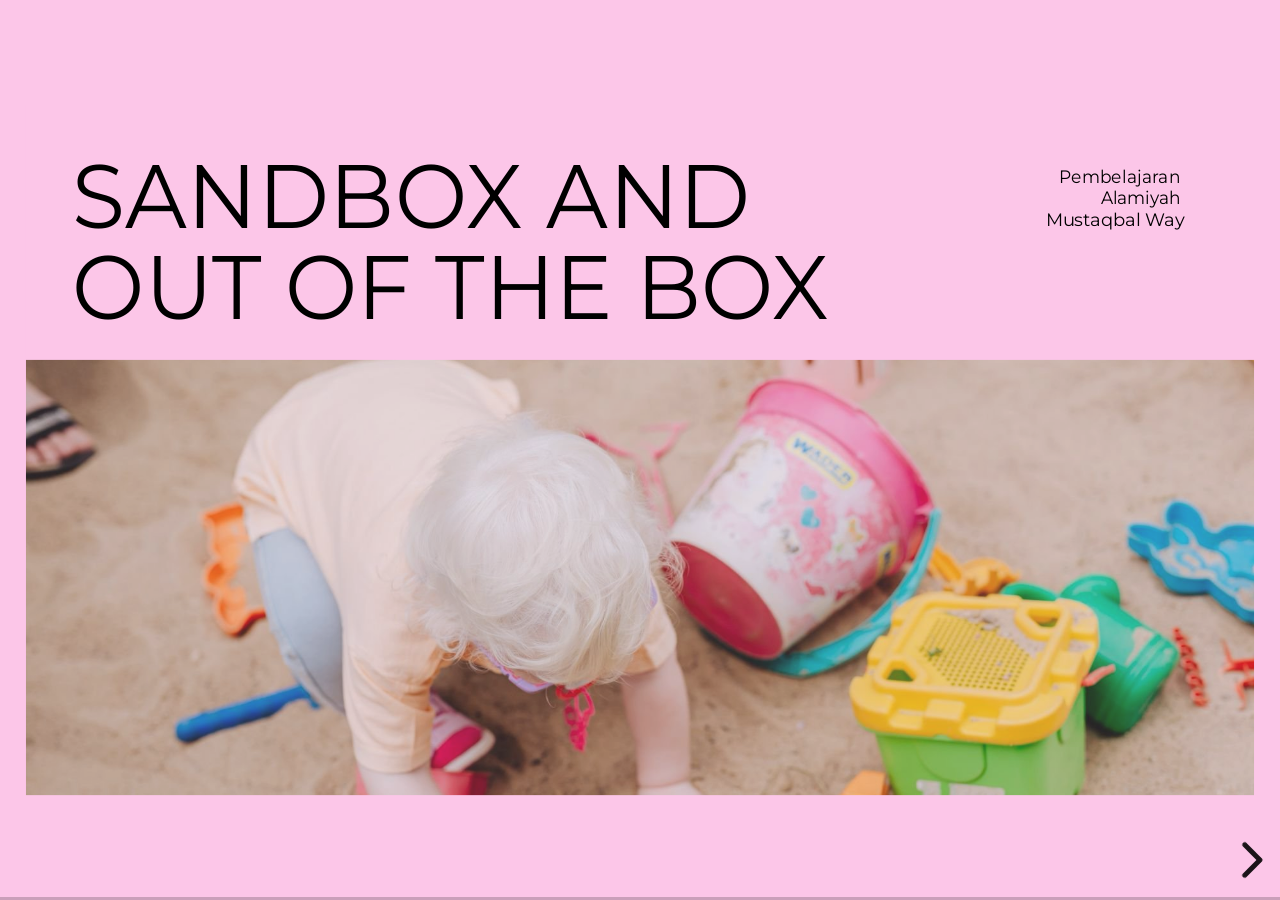
<file: index.html>
<!DOCTYPE html>
<html lang="en">
<head>
  <meta charset="utf-8">
  <meta http-equiv="refresh" content="0; url=reveal.js/">
  <title>Sandbox and Out of the Box - Pembelajaran Alamiyah</title>
  <script>
    window.location.replace("reveal.js/" + window.location.hash);
  </script>
</head>
<body>
  <p>Redirecting to <a href="reveal.js/">Sandbox and Out of the Box Presentation</a>...</p>
</body>
</html>
</file>
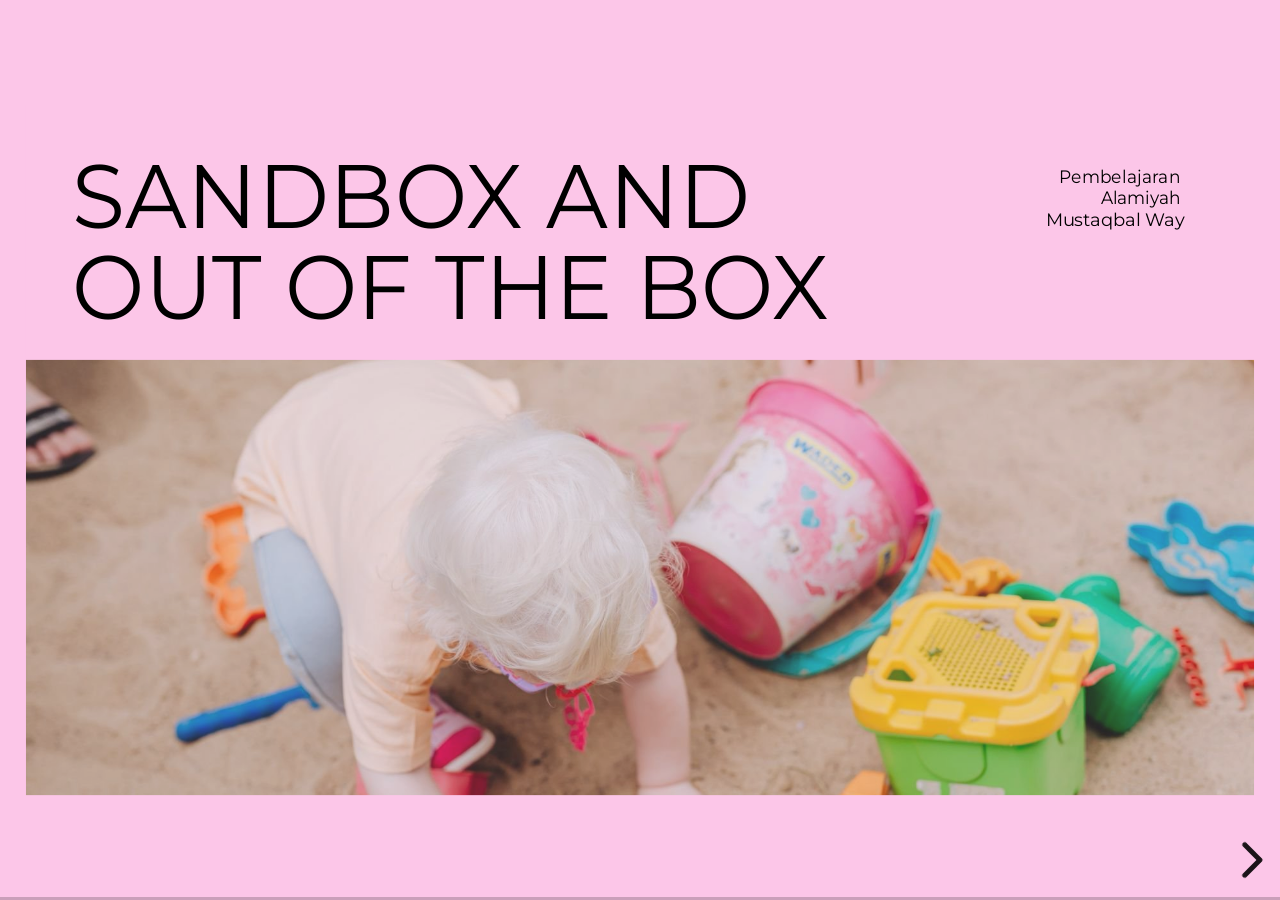
<file: reveal.js/index.html>
<!DOCTYPE html>
<html lang="en">
	<head>
		<meta charset="utf-8" />
		<meta
			name="viewport"
			content="width=device-width, initial-scale=1.0, maximum-scale=1.0, user-scalable=no"
		/>

		<title>Sandbox and Out of the Box - Pembelajaran Alamiyah</title>

		<link rel="stylesheet" href="dist/reset.css" />
		<link rel="stylesheet" href="dist/reveal.css" />
		<link rel="stylesheet" href="dist/theme/white.css" />
		<link rel="stylesheet" href="custom.css" />
	</head>
	<body>
		<div class="reveal">
			<div class="slides">
				<!-- Slide 1: Cover (Sandbox and out of the box) -->
				<section data-background-color="#FCC6E8" class="slide-svg-view">
<svg class="slide-svg-full" xmlns="http://www.w3.org/2000/svg" xmlns:ooo="http://xml.openoffice.org/svg/export" xmlns:xlink="http://www.w3.org/1999/xlink" version="1.1" viewBox="0 0 33867 19050" width="100%" height="100%" preserveAspectRatio="xMidYMid meet"><defs><clipPath id="presentation_clip_path" clipPathUnits="userSpaceOnUse"><rect x="0" y="0" width="33867" height="19050" /></clipPath><style>
      text, tspan {
        font-family: 'Montserrat', -apple-system, BlinkMacSystemFont, sans-serif !important;
        user-select: text !important;
        -webkit-user-select: text !important;
        cursor: text !important;
      }
    </style></defs><rect x="0" y="0" width="33867" height="19050" fill="#FCC6E8" stroke="none" /><g id="id1" class="Slide" clip-path="url(#presentation_clip_path)">
     <g ooo:name="Sandbox_and_&#10;out_of_the_box" class="Page">
      <g class="TitleText">
       <g id="id57">
        <rect class="BoundingBox" stroke="none" fill="none" x="1016" y="1262" width="27685" height="5587" />
        <text class="SVGTextShape"><tspan class="TextParagraph"><tspan class="TextPosition" x="1270" y="3404"><tspan font-family="Montserrat" font-size="2469px" font-weight="400" lengthAdjust="spacingAndGlyphs" textLength="19346" fill="rgb(0,0,0)" stroke="none" style="white-space: pre">SANDBOX AND </tspan></tspan><tspan class="TextPosition" x="1270" y="5923"><tspan font-family="Montserrat" font-size="2469px" font-weight="400" lengthAdjust="spacingAndGlyphs" textLength="20854" fill="rgb(0,0,0)" stroke="none" style="white-space: pre">OUT OF THE BOX</tspan></tspan></tspan></text>
       </g>
      </g>
      <g class="com.sun.star.presentation.SubtitleShape">
       <g id="id58">
        <rect class="BoundingBox" stroke="none" fill="none" x="26305" y="1539" width="5900" height="5502" />
        <text class="SVGTextShape"><tspan class="TextParagraph"><tspan class="TextPosition" x="28483" y="2160"><tspan font-family="Montserrat" font-size="494px" font-weight="400" lengthAdjust="spacingAndGlyphs" textLength="3468" fill="rgb(0,0,0)" stroke="none" style="white-space: pre">Pembelajaran </tspan></tspan><tspan class="TextPosition" x="29628" y="2753"><tspan font-family="Montserrat" font-size="494px" font-weight="400" lengthAdjust="spacingAndGlyphs" textLength="2323" fill="rgb(0,0,0)" stroke="none" style="white-space: pre">Alamiyah </tspan></tspan><tspan class="TextPosition" x="28119" y="3346"><tspan font-family="Montserrat" font-size="494px" font-weight="400" lengthAdjust="spacingAndGlyphs" textLength="3832" fill="rgb(0,0,0)" stroke="none" style="white-space: pre">Mustaqbal Way</tspan></tspan></tspan></text>
       </g>
      </g>
      <g class="Graphic">
       <g>
        <rect class="BoundingBox" stroke="none" fill="none" x="0" y="7042" width="33866" height="17388" />
        <image x="0" y="7042" width="33866" height="17388" preserveAspectRatio="xMidYMid slice" xlink:href="assets/images/slide_1_cover.jpg" href="assets/images/slide_1_cover.jpg" opacity="0.85" />
       </g>
      </g>
     </g>
    </g>
   </svg>
				</section>

				<!-- Slide 2: WHAT IS TO... UNDERSTAND ? -->
				<section data-background-color="#FCC6E8" class="slide-svg-view">
<svg class="slide-svg-full" xmlns="http://www.w3.org/2000/svg" xmlns:ooo="http://xml.openoffice.org/svg/export" version="1.1" viewBox="0 0 33867 19050" width="100%" height="100%" preserveAspectRatio="xMidYMid meet"><defs><clipPath id="presentation_clip_path" clipPathUnits="userSpaceOnUse"><rect x="0" y="0" width="33867" height="19050" /></clipPath><style>
      text, tspan {
        font-family: 'Montserrat', -apple-system, BlinkMacSystemFont, sans-serif !important;
        user-select: text !important;
        -webkit-user-select: text !important;
        cursor: text !important;
      }
    </style></defs><rect x="0" y="0" width="33867" height="19050" fill="#FCC6E8" stroke="none" /><g id="id2" class="Slide" clip-path="url(#presentation_clip_path)">
     <g ooo:name="page2" class="Page">
      <g class="Outline">
       <g id="id59">
        <rect class="BoundingBox" stroke="none" fill="none" x="1693" y="4893" width="30479" height="3868" />
        <text class="SVGTextShape"><tspan class="TextParagraph"><tspan class="TextPosition" x="1947" y="7784"><tspan font-family="Montserrat" font-size="3387px" font-weight="400" lengthAdjust="spacingAndGlyphs" textLength="24486" fill="rgb(0,0,0)" stroke="none" style="white-space: pre">UNDERSTAND</tspan></tspan></tspan></text>
       </g>
      </g>
      <g class="com.sun.star.drawing.CustomShape">
       <g id="id60">
        <rect class="BoundingBox" stroke="none" fill="none" x="2462" y="2996" width="29086" height="1896" />
        <text class="SVGTextShape"><tspan class="TextParagraph"><tspan class="TextPosition" x="2712" y="4387"><tspan font-family="Montserrat" font-size="1552px" font-weight="400" lengthAdjust="spacingAndGlyphs" textLength="9780" fill="rgb(0,0,0)" stroke="none" style="white-space: pre">WHAT IS TO…</tspan></tspan></tspan></text>
       </g>
      </g>
      <g class="com.sun.star.drawing.CustomShape">
       <g id="id61">
        <rect class="BoundingBox" stroke="none" fill="none" x="2698" y="8344" width="4976" height="8382" />
        <text class="SVGTextShape"><tspan class="TextParagraph"><tspan class="TextPosition" x="2948" y="14227"><tspan font-family="Montserrat" font-size="7056px" font-weight="400" lengthAdjust="spacingAndGlyphs" textLength="4001" fill="rgb(0,0,0)" stroke="none" style="white-space: pre">?</tspan></tspan></tspan></text>
       </g>
      </g>
     </g>
    </g>
   </svg>
				</section>

				<!-- Slide 3: Gemini Screenshot (Slide 3 PPTX) -->
				<section data-background-color="#FCC6E8" class="slide-svg-view">
<svg class="slide-svg-full" xmlns="http://www.w3.org/2000/svg" xmlns:ooo="http://xml.openoffice.org/svg/export" xmlns:xlink="http://www.w3.org/1999/xlink" version="1.1" viewBox="0 0 33867 19050" width="100%" height="100%" preserveAspectRatio="xMidYMid meet"><defs><clipPath id="presentation_clip_path" clipPathUnits="userSpaceOnUse"><rect x="0" y="0" width="33867" height="19050" /></clipPath><style>
      text, tspan {
        font-family: 'Montserrat', -apple-system, BlinkMacSystemFont, sans-serif !important;
        user-select: text !important;
        -webkit-user-select: text !important;
        cursor: text !important;
      }
    </style></defs><rect x="0" y="0" width="33867" height="19050" fill="#FCC6E8" stroke="none" /><g id="id3" class="Slide" clip-path="url(#presentation_clip_path)">
     <g ooo:name="page3" class="Page">
      <g class="Graphic">
       <g>
        <rect class="BoundingBox" stroke="none" fill="none" x="5953" y="1733" width="21960" height="15584" />
        <image x="5953" y="1733" width="21960" height="15584" preserveAspectRatio="none" xlink:href="assets/images/slide_3_img_1.png" href="assets/images/slide_3_img_1.png" />
       </g>
      </g>
     </g>
    </g>
   </svg>
				</section>

				<!-- Slide 4: Demo Integral (simulasi.html) -->
				<section data-background-color="#0b0f19" class="slide-simulasi">
					<iframe 
						data-src="simulasi.html" 
						class="simulasi-iframe" 
						allowfullscreen
						loading="lazy"
					></iframe>
				</section>

				<!-- Slide 5: POLA (Cycle) -->
				<section data-background-color="#FE9F69" class="slide-svg-view">
<svg class="slide-svg-full" xmlns="http://www.w3.org/2000/svg" xmlns:ooo="http://xml.openoffice.org/svg/export" version="1.1" viewBox="0 0 33867 19050" width="100%" height="100%" preserveAspectRatio="xMidYMid meet"><defs><clipPath id="presentation_clip_path" clipPathUnits="userSpaceOnUse"><rect x="0" y="0" width="33867" height="19050" /></clipPath><style>
      text, tspan {
        font-family: 'Montserrat', -apple-system, BlinkMacSystemFont, sans-serif !important;
        user-select: text !important;
        -webkit-user-select: text !important;
        cursor: text !important;
      }
    </style></defs><rect x="0" y="0" width="33867" height="19050" fill="#FE9F69" stroke="none" /><g id="id5" class="Slide" clip-path="url(#presentation_clip_path)">
     <g ooo:name="page5" class="Page">
      <g class="com.sun.star.drawing.CustomShape">
       <g id="id63">
        <rect class="BoundingBox" stroke="none" fill="none" x="13280" y="1216" width="5188" height="3283" />
        <path fill="rgb(114,159,207)" stroke="none" d="M 13334,1799 L 13334,1799 C 13334,1706 13358,1615 13405,1534 13451,1454 13518,1387 13599,1341 13679,1294 13770,1270 13863,1270 L 17884,1270 17884,1270 C 17977,1270 18068,1294 18149,1341 18229,1387 18296,1454 18342,1535 18389,1615 18413,1706 18413,1799 L 18413,1799 18414,3915 18414,3915 C 18414,4008 18390,4099 18343,4180 18297,4260 18230,4327 18149,4373 18069,4420 17978,4444 17885,4444 L 13863,4445 13863,4445 C 13770,4445 13679,4421 13598,4374 13518,4328 13451,4261 13405,4180 13358,4100 13334,4009 13334,3916 L 13334,1799 Z " />
        <path fill="none" stroke="rgb(114,159,207)" stroke-width="106" stroke-linejoin="round" d="M 13334,1799 L 13334,1799 C 13334,1706 13358,1615 13405,1534 13451,1454 13518,1387 13599,1341 13679,1294 13770,1270 13863,1270 L 17884,1270 17884,1270 C 17977,1270 18068,1294 18149,1341 18229,1387 18296,1454 18342,1535 18389,1615 18413,1706 18413,1799 L 18413,1799 18414,3915 18414,3915 C 18414,4008 18390,4099 18343,4180 18297,4260 18230,4327 18149,4373 18069,4420 17978,4444 17885,4444 L 13863,4445 13863,4445 C 13770,4445 13679,4421 13598,4374 13518,4328 13451,4261 13405,4180 13358,4100 13334,4009 13334,3916 L 13334,1799 Z " />
       </g>
      </g>
      <g class="com.sun.star.drawing.CustomShape">
       <g id="id64">
        <rect class="BoundingBox" stroke="none" fill="none" x="20902" y="5661" width="4552" height="4553" />
        <path fill="rgb(197,0,11)" stroke="none" d="M 20955,7937 L 20955,7937 C 20955,7547 21058,7164 21253,6826 21448,6488 21728,6207 22066,6012 22404,5817 22787,5715 23178,5715 L 23178,5715 C 23568,5715 23951,5817 24289,6012 24627,6207 24907,6488 25102,6826 25297,7164 25400,7547 25400,7937 L 25400,7937 25400,7937 C 25400,8327 25297,8710 25102,9048 24907,9386 24627,9667 24289,9862 23951,10057 23568,10160 23178,10160 L 23178,10160 C 22787,10160 22404,10057 22066,9862 21728,9667 21448,9386 21253,9048 21058,8710 20955,8327 20955,7937 L 20955,7937 Z " />
        <path fill="none" stroke="rgb(197,0,11)" stroke-width="106" stroke-linejoin="round" d="M 20955,7937 L 20955,7937 C 20955,7547 21058,7164 21253,6826 21448,6488 21728,6207 22066,6012 22404,5817 22787,5715 23178,5715 L 23178,5715 C 23568,5715 23951,5817 24289,6012 24627,6207 24907,6488 25102,6826 25297,7164 25400,7547 25400,7937 L 25400,7937 25400,7937 C 25400,8327 25297,8710 25102,9048 24907,9386 24627,9667 24289,9862 23951,10057 23568,10160 23178,10160 L 23178,10160 C 22787,10160 22404,10057 22066,9862 21728,9667 21448,9386 21253,9048 21058,8710 20955,8327 20955,7937 Z " />
       </g>
      </g>
      <g class="com.sun.star.drawing.CustomShape">
       <g id="id65">
        <rect class="BoundingBox" stroke="none" fill="none" x="18995" y="13282" width="5188" height="3283" />
        <path fill="rgb(114,159,207)" stroke="none" d="M 19049,16510 L 20319,13335 24129,13335 22859,16510 19049,16510 Z " />
        <path fill="none" stroke="rgb(114,159,207)" stroke-width="106" stroke-linejoin="round" d="M 19049,16510 L 20319,13335 24129,13335 22859,16510 19049,16510 Z " />
       </g>
      </g>
      <g class="com.sun.star.drawing.CustomShape">
       <g id="id66">
        <rect class="BoundingBox" stroke="none" fill="none" x="10106" y="13282" width="5187" height="3281" />
        <path fill="rgb(75,31,111)" stroke="none" d="M 10159,13335 L 15239,13335 13969,16509 11429,16509 10159,13335 Z " />
        <path fill="none" stroke="rgb(75,31,111)" stroke-width="106" stroke-linejoin="round" d="M 10159,13335 L 15239,13335 13969,16509 11429,16509 10159,13335 Z " />
       </g>
      </g>
      <g class="com.sun.star.drawing.CustomShape">
       <g id="id67">
        <rect class="BoundingBox" stroke="none" fill="none" x="7566" y="5661" width="3916" height="3916" />
        <path fill="rgb(87,157,28)" stroke="none" d="M 7619,7169 L 9524,5714 11428,7169 10701,9523 8346,9523 7619,7169 Z " />
        <path fill="none" stroke="rgb(87,157,28)" stroke-width="106" stroke-linejoin="round" d="M 7619,7169 L 9524,5714 11428,7169 10701,9523 8346,9523 7619,7169 Z " />
       </g>
      </g>
      <g class="com.sun.star.drawing.CustomShape">
       <g id="id68">
        <rect class="BoundingBox" stroke="none" fill="none" x="19544" y="3612" width="1980" height="1922" />
        <path fill="rgb(18,122,2)" stroke="none" d="M 20399,3665 L 20937,4248 21469,3756 21291,5435 19603,5480 20136,4988 19598,4406 20399,3665 Z " />
        <path fill="none" stroke="rgb(18,122,2)" stroke-width="106" stroke-linejoin="round" d="M 20399,3665 L 20937,4248 21469,3756 21291,5435 19603,5480 20136,4988 19598,4406 20399,3665 Z " />
       </g>
      </g>
      <g class="com.sun.star.drawing.CustomShape">
       <g id="id69">
        <rect class="BoundingBox" stroke="none" fill="none" x="21436" y="10454" width="2610" height="2079" />
        <path fill="rgb(18,122,2)" stroke="none" d="M 23416,10697 L 23278,11478 23991,11604 22548,12479 21490,11163 22204,11289 22341,10508 23416,10697 Z " />
        <path fill="none" stroke="rgb(18,122,2)" stroke-width="106" stroke-linejoin="round" d="M 23416,10697 L 23278,11478 23991,11604 22548,12479 21490,11163 22204,11289 22341,10508 23416,10697 Z " />
       </g>
      </g>
      <g class="com.sun.star.drawing.CustomShape">
       <g id="id70">
        <rect class="BoundingBox" stroke="none" fill="none" x="15872" y="13525" width="2019" height="2647" />
        <path fill="rgb(18,122,2)" stroke="none" d="M 17837,15384 L 17044,15394 17052,16118 15925,14861 17022,13578 17030,14303 17823,14294 17837,15384 Z " />
        <path fill="none" stroke="rgb(18,122,2)" stroke-width="106" stroke-linejoin="round" d="M 17837,15384 L 17044,15394 17052,16118 15925,14861 17022,13578 17030,14303 17823,14294 17837,15384 Z " />
       </g>
      </g>
      <g class="com.sun.star.drawing.CustomShape">
       <g id="id71">
        <rect class="BoundingBox" stroke="none" fill="none" x="8541" y="10592" width="2626" height="2067" />
        <path fill="rgb(18,122,2)" stroke="none" d="M 9415,12605 L 9312,11819 8594,11913 9709,10645 11113,11583 10394,11677 10497,12463 9415,12605 Z " />
        <path fill="none" stroke="rgb(18,122,2)" stroke-width="106" stroke-linejoin="round" d="M 9415,12605 L 9312,11819 8594,11913 9709,10645 11113,11583 10394,11677 10497,12463 9415,12605 Z " />
       </g>
      </g>
      <g class="com.sun.star.drawing.CustomShape">
       <g id="id72">
        <rect class="BoundingBox" stroke="none" fill="none" x="10659" y="3816" width="1937" height="2093" />
        <path fill="rgb(18,122,2)" stroke="none" d="M 10712,4930 L 11332,4436 10880,3870 12542,4168 12465,5855 12013,5288 11393,5783 10712,4930 Z " />
        <path fill="none" stroke="rgb(18,122,2)" stroke-width="106" stroke-linejoin="round" d="M 10712,4930 L 11332,4436 10880,3870 12542,4168 12465,5855 12013,5288 11393,5783 10712,4930 Z " />
       </g>
      </g>
      <g class="com.sun.star.drawing.CustomShape">
       <g id="id73">
        <rect class="BoundingBox" stroke="none" fill="none" x="11219" y="7619" width="10371" height="3868" />
        <text class="SVGTextShape"><tspan class="TextParagraph"><tspan class="TextPosition" x="12821" y="9817"><tspan font-family="Montserrat" font-size="2540px" font-weight="400" lengthAdjust="spacingAndGlyphs" textLength="7167" fill="rgb(0,0,0)" stroke="none" style="white-space: pre">POLA</tspan></tspan></tspan></text>
       </g>
      </g>
     </g>
    </g>
   </svg>
				</section>

				<!-- Slide 6: Slide 6 PPTX -->
				<section data-background-color="#FE9F69" class="slide-svg-view">
<svg class="slide-svg-full" xmlns="http://www.w3.org/2000/svg" xmlns:ooo="http://xml.openoffice.org/svg/export" xmlns:xlink="http://www.w3.org/1999/xlink" version="1.1" viewBox="0 0 33867 19050" width="100%" height="100%" preserveAspectRatio="xMidYMid meet"><defs><clipPath id="presentation_clip_path" clipPathUnits="userSpaceOnUse"><rect x="0" y="0" width="33867" height="19050" /></clipPath><style>
      text, tspan {
        font-family: 'Montserrat', -apple-system, BlinkMacSystemFont, sans-serif !important;
        user-select: text !important;
        -webkit-user-select: text !important;
        cursor: text !important;
      }
    </style></defs><rect x="0" y="0" width="33867" height="19050" fill="#FE9F69" stroke="none" /><g id="id6" class="Slide" clip-path="url(#presentation_clip_path)">
     <g ooo:name="page6" class="Page">
      <g class="Graphic">
       <g>
        <rect class="BoundingBox" stroke="none" fill="none" x="2932" y="427" width="28002" height="17566" />
        <image x="2932" y="427" width="28002" height="17566" preserveAspectRatio="none" xlink:href="assets/images/slide_6_img_2.png" href="assets/images/slide_6_img_2.png" />
       </g>
      </g>
     </g>
    </g>
   </svg>
				</section>

				<!-- Slide 7: Slide 7 PPTX -->
				<section data-background-color="#FE9F69" class="slide-svg-view">
<svg class="slide-svg-full" xmlns="http://www.w3.org/2000/svg" xmlns:ooo="http://xml.openoffice.org/svg/export" xmlns:xlink="http://www.w3.org/1999/xlink" version="1.1" viewBox="0 0 33867 19050" width="100%" height="100%" preserveAspectRatio="xMidYMid meet"><defs><clipPath id="presentation_clip_path" clipPathUnits="userSpaceOnUse"><rect x="0" y="0" width="33867" height="19050" /></clipPath><style>
      text, tspan {
        font-family: 'Montserrat', -apple-system, BlinkMacSystemFont, sans-serif !important;
        user-select: text !important;
        -webkit-user-select: text !important;
        cursor: text !important;
      }
    </style></defs><rect x="0" y="0" width="33867" height="19050" fill="#FE9F69" stroke="none" /><g id="id7" class="Slide" clip-path="url(#presentation_clip_path)">
     <g ooo:name="page7" class="Page">
      <g class="Graphic">
       <g>
        <rect class="BoundingBox" stroke="none" fill="none" x="1108" y="503" width="4261" height="18045" />
        <image x="1108" y="503" width="4261" height="18045" preserveAspectRatio="none" xlink:href="assets/images/slide_7_img_3.png" href="assets/images/slide_7_img_3.png" />
       </g>
      </g>
      <g class="Graphic">
       <g>
        <rect class="BoundingBox" stroke="none" fill="none" x="7027" y="-617" width="23696" height="6482" />
        <image x="7027" y="-617" width="23696" height="6482" preserveAspectRatio="none" xlink:href="assets/images/slide_7_img_4.png" href="assets/images/slide_7_img_4.png" />
       </g>
      </g>
      <g class="Graphic">
       <g>
        <rect class="BoundingBox" stroke="none" fill="none" x="6118" y="6553" width="25513" height="11994" />
        <image x="6118" y="6553" width="25513" height="11994" preserveAspectRatio="none" xlink:href="assets/images/slide_7_img_5.png" href="assets/images/slide_7_img_5.png" />
       </g>
      </g>
     </g>
    </g>
   </svg>
				</section>

				<!-- Slide 8: POLA YANG DIBUTUHKAN -->
				<section data-background-color="#FE9F69" class="slide-svg-view">
<svg xmlns="http://www.w3.org/2000/svg" xmlns:ooo="http://xml.openoffice.org/svg/export" class="slide-svg-full" version="1.1" viewBox="0 0 33867 19050" width="100%" height="100%" preserveAspectRatio="xMidYMid meet"><defs><clipPath id="presentation_clip_path" clipPathUnits="userSpaceOnUse"><rect x="0" y="0" width="33867" height="19050" /></clipPath><style>
      text, tspan {
        font-family: 'Montserrat', -apple-system, BlinkMacSystemFont, sans-serif !important;
        user-select: text !important;
        -webkit-user-select: text !important;
        cursor: text !important;
      }
    </style></defs><rect x="0" y="0" width="33867" height="19050" fill="#FE9F69" stroke="none" /><g id="id8" class="Slide" clip-path="url(#presentation_clip_path)">
     <g ooo:name="page8" class="Page">
      <g class="Outline">
       <g id="id74">
        <rect class="BoundingBox" stroke="none" fill="none" x="1905" y="1270" width="29845" height="1905" />
        <text class="SVGTextShape"><tspan class="TextParagraph"><tspan class="TextPosition" x="2159" y="2745"><tspan font-family="Montserrat" font-size="1482px" font-weight="400" lengthAdjust="spacingAndGlyphs" textLength="18724" fill="rgb(0,0,0)" stroke="none" style="white-space: pre">POLA YANG DIBUTUHKAN</tspan></tspan></tspan></text>
       </g>
      </g>
      <g class="com.sun.star.drawing.CustomShape">
       <g id="id75">
        <rect class="BoundingBox" stroke="none" fill="none" x="2014" y="4589" width="5658" height="2252" />
        <path fill="rgb(87,157,28)" stroke="none" d="M 2068,5000 L 2068,5000 C 2068,4937 2085,4876 2116,4821 2147,4767 2192,4722 2247,4691 2301,4659 2362,4643 2425,4643 L 7260,4643 7260,4643 C 7323,4643 7384,4660 7439,4691 7493,4722 7538,4767 7569,4822 7601,4876 7617,4937 7617,5000 L 7617,5000 7618,6428 7618,6428 C 7618,6491 7601,6552 7570,6607 7539,6661 7494,6706 7439,6737 7385,6769 7324,6785 7261,6785 L 2425,6786 2425,6786 C 2362,6786 2301,6769 2246,6738 2192,6707 2147,6662 2116,6607 2084,6553 2068,6492 2068,6429 L 2068,5000 Z " />
        <path fill="none" stroke="rgb(87,157,28)" stroke-width="106" stroke-linejoin="round" d="M 2068,5000 L 2068,5000 C 2068,4937 2085,4876 2116,4821 2147,4767 2192,4722 2247,4691 2301,4659 2362,4643 2425,4643 L 7260,4643 7260,4643 C 7323,4643 7384,4660 7439,4691 7493,4722 7538,4767 7569,4822 7601,4876 7617,4937 7617,5000 L 7617,5000 7618,6428 7618,6428 C 7618,6491 7601,6552 7570,6607 7539,6661 7494,6706 7439,6737 7385,6769 7324,6785 7261,6785 L 2425,6786 2425,6786 C 2362,6786 2301,6769 2246,6738 2192,6707 2147,6662 2116,6607 2084,6553 2068,6492 2068,6429 L 2068,5000 Z " />
        <text class="SVGTextShape"><tspan class="TextParagraph"><tspan class="TextPosition" x="3278" y="5587"><tspan font-family="Montserrat" font-size="635px" font-weight="400" lengthAdjust="spacingAndGlyphs" textLength="3130" fill="rgb(255,255,255)" stroke="none" style="white-space: pre">STANDAR </tspan></tspan><tspan class="TextPosition" x="3614" y="6349"><tspan font-family="Montserrat" font-size="635px" font-weight="400" lengthAdjust="spacingAndGlyphs" textLength="2457" fill="rgb(255,255,255)" stroke="none" style="white-space: pre">AGAMA</tspan></tspan></tspan></text>
       </g>
      </g>
      <g class="com.sun.star.drawing.CustomShape">
       <g id="id76">
        <rect class="BoundingBox" stroke="none" fill="none" x="2013" y="7996" width="5658" height="2251" />
        <path fill="rgb(255,66,14)" stroke="none" d="M 2067,8407 L 2067,8407 C 2067,8344 2084,8283 2115,8228 2146,8174 2191,8129 2246,8098 2300,8066 2361,8050 2424,8050 L 7259,8050 7259,8050 C 7322,8050 7383,8067 7438,8098 7492,8129 7537,8174 7568,8229 7600,8283 7616,8344 7616,8407 L 7616,8407 7617,9835 7617,9835 C 7617,9898 7600,9959 7569,10014 7538,10068 7493,10113 7438,10144 7384,10176 7323,10192 7260,10192 L 2424,10193 2424,10193 C 2361,10193 2300,10176 2245,10145 2191,10114 2146,10069 2115,10014 2083,9960 2067,9899 2067,9836 L 2067,8407 Z " />
        <path fill="none" stroke="rgb(255,66,14)" stroke-width="106" stroke-linejoin="round" d="M 2067,8407 L 2067,8407 C 2067,8344 2084,8283 2115,8228 2146,8174 2191,8129 2246,8098 2300,8066 2361,8050 2424,8050 L 7259,8050 7259,8050 C 7322,8050 7383,8067 7438,8098 7492,8129 7537,8174 7568,8229 7600,8283 7616,8344 7616,8407 L 7616,8407 7617,9835 7617,9835 C 7617,9898 7600,9959 7569,10014 7538,10068 7493,10113 7438,10144 7384,10176 7323,10192 7260,10192 L 2424,10193 2424,10193 C 2361,10193 2300,10176 2245,10145 2191,10114 2146,10069 2115,10014 2083,9960 2067,9899 2067,9836 L 2067,8407 Z " />
        <text class="SVGTextShape"><tspan class="TextParagraph"><tspan class="TextPosition" x="3277" y="8994"><tspan font-family="Montserrat" font-size="635px" font-weight="400" lengthAdjust="spacingAndGlyphs" textLength="3130" fill="rgb(255,255,255)" stroke="none" style="white-space: pre">STANDAR </tspan></tspan><tspan class="TextPosition" x="2592" y="9756"><tspan font-family="Montserrat" font-size="635px" font-weight="400" lengthAdjust="spacingAndGlyphs" textLength="4500" fill="rgb(255,255,255)" stroke="none" style="white-space: pre">LINGKUNGAN</tspan></tspan></tspan></text>
       </g>
      </g>
      <g class="com.sun.star.drawing.CustomShape">
       <g id="id77">
        <rect class="BoundingBox" stroke="none" fill="none" x="2014" y="11403" width="5658" height="2251" />
        <path fill="rgb(114,159,207)" stroke="none" d="M 2068,11814 L 2068,11814 C 2068,11751 2085,11690 2116,11635 2147,11581 2192,11536 2247,11505 2301,11473 2362,11457 2425,11457 L 7260,11457 7260,11457 C 7323,11457 7384,11474 7439,11505 7493,11536 7538,11581 7569,11636 7601,11690 7617,11751 7617,11814 L 7617,11814 7618,13242 7618,13242 C 7618,13305 7601,13366 7570,13421 7539,13475 7494,13520 7439,13551 7385,13583 7324,13599 7261,13599 L 2425,13600 2425,13600 C 2362,13600 2301,13583 2246,13552 2192,13521 2147,13476 2116,13421 2084,13367 2068,13306 2068,13243 L 2068,11814 Z " />
        <path fill="none" stroke="rgb(114,159,207)" stroke-width="106" stroke-linejoin="round" d="M 2068,11814 L 2068,11814 C 2068,11751 2085,11690 2116,11635 2147,11581 2192,11536 2247,11505 2301,11473 2362,11457 2425,11457 L 7260,11457 7260,11457 C 7323,11457 7384,11474 7439,11505 7493,11536 7538,11581 7569,11636 7601,11690 7617,11751 7617,11814 L 7617,11814 7618,13242 7618,13242 C 7618,13305 7601,13366 7570,13421 7539,13475 7494,13520 7439,13551 7385,13583 7324,13599 7261,13599 L 2425,13600 2425,13600 C 2362,13600 2301,13583 2246,13552 2192,13521 2147,13476 2116,13421 2084,13367 2068,13306 2068,13243 L 2068,11814 Z " />
        <text class="SVGTextShape"><tspan class="TextParagraph"><tspan class="TextPosition" x="3278" y="12401"><tspan font-family="Montserrat" font-size="635px" font-weight="400" lengthAdjust="spacingAndGlyphs" textLength="3130" fill="rgb(0,0,0)" stroke="none" style="white-space: pre">STANDAR </tspan></tspan><tspan class="TextPosition" x="2649" y="13163"><tspan font-family="Montserrat" font-size="635px" font-weight="400" lengthAdjust="spacingAndGlyphs" textLength="4387" fill="rgb(0,0,0)" stroke="none" style="white-space: pre">PEMERINTAH</tspan></tspan></tspan></text>
       </g>
      </g>
      <g class="Group">
       <g class="com.sun.star.drawing.CustomShape">
        <g id="id78">
         <rect class="BoundingBox" stroke="none" fill="none" x="13917" y="7566" width="741" height="2646" />
         <path fill="rgb(255,66,14)" stroke="none" d="M 14287,10158 L 13970,10158 13970,7619 14604,7619 14604,10158 14287,10158 Z " />
         <path fill="none" stroke="rgb(255,66,14)" stroke-width="106" stroke-linejoin="round" d="M 14287,10158 L 13970,10158 13970,7619 14604,7619 14604,10158 14287,10158 Z " />
        </g>
       </g>
       <g class="com.sun.star.drawing.CustomShape">
        <g id="id79">
         <rect class="BoundingBox" stroke="none" fill="none" x="12012" y="6932" width="4552" height="2012" />
         <path fill="rgb(255,66,14)" stroke="none" d="M 12065,6985 L 16510,6985 14287,8890 12065,6985 Z " />
         <path fill="none" stroke="rgb(255,66,14)" stroke-width="106" stroke-linejoin="round" d="M 12065,6985 L 16510,6985 14287,8890 12065,6985 Z " />
        </g>
       </g>
      </g>
      <g class="com.sun.star.drawing.CustomShape">
       <g id="id80">
        <rect class="BoundingBox" stroke="none" fill="none" x="22806" y="5660" width="9633" height="1378" />
        <path fill="rgb(87,157,28)" stroke="none" d="M 22860,5925 L 22860,5925 C 22860,5888 22870,5851 22888,5819 22907,5787 22934,5760 22966,5742 22998,5723 23035,5713 23072,5713 L 32173,5714 32173,5714 C 32210,5714 32247,5724 32279,5742 32311,5761 32338,5788 32356,5820 32375,5852 32385,5889 32385,5926 L 32385,5926 32385,6772 32385,6772 C 32385,6809 32375,6846 32357,6878 32338,6910 32311,6937 32279,6955 32247,6974 32210,6984 32173,6984 L 23071,6984 23071,6984 C 23034,6984 22997,6974 22965,6956 22933,6937 22906,6910 22888,6878 22869,6846 22859,6809 22859,6772 L 22860,5925 Z " />
        <path fill="none" stroke="rgb(87,157,28)" stroke-width="106" stroke-linejoin="round" d="M 22860,5925 L 22860,5925 C 22860,5888 22870,5851 22888,5819 22907,5787 22934,5760 22966,5742 22998,5723 23035,5713 23072,5713 L 32173,5714 32173,5714 C 32210,5714 32247,5724 32279,5742 32311,5761 32338,5788 32356,5820 32375,5852 32385,5889 32385,5926 L 32385,5926 32385,6772 32385,6772 C 32385,6809 32375,6846 32357,6878 32338,6910 32311,6937 32279,6955 32247,6974 32210,6984 32173,6984 L 23071,6984 23071,6984 C 23034,6984 22997,6974 22965,6956 22933,6937 22906,6910 22888,6878 22869,6846 22859,6809 22859,6772 L 22860,5925 Z " />
        <text class="SVGTextShape"><tspan class="TextParagraph"><tspan class="TextPosition" x="24840" y="6603"><tspan font-family="Montserrat" font-size="635px" font-weight="400" lengthAdjust="spacingAndGlyphs" textLength="5565" fill="rgb(255,255,255)" stroke="none" style="white-space: pre">MINIMAL AGAMA</tspan></tspan></tspan></text>
       </g>
      </g>
      <g class="com.sun.star.drawing.CustomShape">
       <g id="id81">
        <rect class="BoundingBox" stroke="none" fill="none" x="22806" y="7565" width="9633" height="1378" />
        <path fill="rgb(126,0,33)" stroke="none" d="M 22860,7830 L 22860,7830 C 22860,7793 22870,7756 22888,7724 22907,7692 22934,7665 22966,7647 22998,7628 23035,7618 23072,7618 L 32173,7619 32173,7619 C 32210,7619 32247,7629 32279,7647 32311,7666 32338,7693 32356,7725 32375,7757 32385,7794 32385,7831 L 32385,7831 32385,8677 32385,8677 C 32385,8714 32375,8751 32357,8783 32338,8815 32311,8842 32279,8860 32247,8879 32210,8889 32173,8889 L 23071,8889 23071,8889 C 23034,8889 22997,8879 22965,8861 22933,8842 22906,8815 22888,8783 22869,8751 22859,8714 22859,8677 L 22860,7830 Z " />
        <path fill="none" stroke="rgb(126,0,33)" stroke-width="106" stroke-linejoin="round" d="M 22860,7830 L 22860,7830 C 22860,7793 22870,7756 22888,7724 22907,7692 22934,7665 22966,7647 22998,7628 23035,7618 23072,7618 L 32173,7619 32173,7619 C 32210,7619 32247,7629 32279,7647 32311,7666 32338,7693 32356,7725 32375,7757 32385,7794 32385,7831 L 32385,7831 32385,8677 32385,8677 C 32385,8714 32375,8751 32357,8783 32338,8815 32311,8842 32279,8860 32247,8879 32210,8889 32173,8889 L 23071,8889 23071,8889 C 23034,8889 22997,8879 22965,8861 22933,8842 22906,8815 22888,8783 22869,8751 22859,8714 22859,8677 L 22860,7830 Z " />
        <text class="SVGTextShape"><tspan class="TextParagraph"><tspan class="TextPosition" x="24655" y="8508"><tspan font-family="Montserrat" font-size="635px" font-weight="400" lengthAdjust="spacingAndGlyphs" textLength="6102" fill="rgb(255,255,255)" stroke="none" style="white-space: pre">MINIMAL SURVIVE </tspan></tspan></tspan></text>
       </g>
      </g>
      <g class="com.sun.star.drawing.CustomShape">
       <g id="id82">
        <rect class="BoundingBox" stroke="none" fill="none" x="20266" y="11375" width="12173" height="1378" />
        <path fill="rgb(87,157,28)" stroke="none" d="M 20320,11640 L 20320,11640 C 20320,11603 20330,11566 20348,11534 20367,11502 20394,11475 20426,11457 20458,11438 20495,11428 20532,11428 L 32173,11429 32173,11429 C 32210,11429 32247,11439 32279,11457 32311,11476 32338,11503 32356,11535 32375,11567 32385,11604 32385,11641 L 32385,11641 32385,12487 32385,12487 C 32385,12524 32375,12561 32357,12593 32338,12625 32311,12652 32279,12670 32247,12689 32210,12699 32173,12699 L 20531,12699 20531,12699 C 20494,12699 20457,12689 20425,12671 20393,12652 20366,12625 20348,12593 20329,12561 20319,12524 20319,12487 L 20320,11640 Z " />
        <path fill="none" stroke="rgb(87,157,28)" stroke-width="106" stroke-linejoin="round" d="M 20320,11640 L 20320,11640 C 20320,11603 20330,11566 20348,11534 20367,11502 20394,11475 20426,11457 20458,11438 20495,11428 20532,11428 L 32173,11429 32173,11429 C 32210,11429 32247,11439 32279,11457 32311,11476 32338,11503 32356,11535 32375,11567 32385,11604 32385,11641 L 32385,11641 32385,12487 32385,12487 C 32385,12524 32375,12561 32357,12593 32338,12625 32311,12652 32279,12670 32247,12689 32210,12699 32173,12699 L 20531,12699 20531,12699 C 20494,12699 20457,12689 20425,12671 20393,12652 20366,12625 20348,12593 20329,12561 20319,12524 20319,12487 L 20320,11640 Z " />
        <text class="SVGTextShape"><tspan class="TextParagraph"><tspan class="TextPosition" x="23881" y="12318"><tspan font-family="Montserrat" font-size="635px" font-weight="400" lengthAdjust="spacingAndGlyphs" textLength="5109" fill="rgb(255,255,255)" stroke="none" style="white-space: pre">BAKAT IBADAH </tspan></tspan></tspan></text>
       </g>
      </g>
      <g class="com.sun.star.drawing.CustomShape">
       <g id="id83">
        <rect class="BoundingBox" stroke="none" fill="none" x="20266" y="13280" width="12173" height="1378" />
        <path fill="rgb(75,31,111)" stroke="none" d="M 20320,13545 L 20320,13545 C 20320,13508 20330,13471 20348,13439 20367,13407 20394,13380 20426,13362 20458,13343 20495,13333 20532,13333 L 32173,13334 32173,13334 C 32210,13334 32247,13344 32279,13362 32311,13381 32338,13408 32356,13440 32375,13472 32385,13509 32385,13546 L 32385,13546 32385,14392 32385,14392 C 32385,14429 32375,14466 32357,14498 32338,14530 32311,14557 32279,14575 32247,14594 32210,14604 32173,14604 L 20531,14604 20531,14604 C 20494,14604 20457,14594 20425,14576 20393,14557 20366,14530 20348,14498 20329,14466 20319,14429 20319,14392 L 20320,13545 Z " />
        <path fill="none" stroke="rgb(75,31,111)" stroke-width="106" stroke-linejoin="round" d="M 20320,13545 L 20320,13545 C 20320,13508 20330,13471 20348,13439 20367,13407 20394,13380 20426,13362 20458,13343 20495,13333 20532,13333 L 32173,13334 32173,13334 C 32210,13334 32247,13344 32279,13362 32311,13381 32338,13408 32356,13440 32375,13472 32385,13509 32385,13546 L 32385,13546 32385,14392 32385,14392 C 32385,14429 32375,14466 32357,14498 32338,14530 32311,14557 32279,14575 32247,14594 32210,14604 32173,14604 L 20531,14604 20531,14604 C 20494,14604 20457,14594 20425,14576 20393,14557 20366,14530 20348,14498 20329,14466 20319,14429 20319,14392 L 20320,13545 Z " />
        <text class="SVGTextShape"><tspan class="TextParagraph"><tspan class="TextPosition" x="23762" y="14223"><tspan font-family="Montserrat" font-size="635px" font-weight="400" lengthAdjust="spacingAndGlyphs" textLength="5347" fill="rgb(255,255,255)" stroke="none" style="white-space: pre">BAKAT PROFESI </tspan></tspan></tspan></text>
       </g>
      </g>
      <g class="com.sun.star.drawing.CustomShape">
       <g id="id84">
        <rect class="BoundingBox" stroke="none" fill="none" x="2013" y="14809" width="5658" height="2251" />
        <path fill="rgb(75,31,111)" stroke="none" d="M 2067,15220 L 2067,15220 C 2067,15157 2084,15096 2115,15041 2146,14987 2191,14942 2246,14911 2300,14879 2361,14863 2424,14863 L 7259,14863 7259,14863 C 7322,14863 7383,14880 7438,14911 7492,14942 7537,14987 7568,15042 7600,15096 7616,15157 7616,15220 L 7616,15220 7617,16648 7617,16648 C 7617,16711 7600,16772 7569,16827 7538,16881 7493,16926 7438,16957 7384,16989 7323,17005 7260,17005 L 2424,17006 2424,17006 C 2361,17006 2300,16989 2245,16958 2191,16927 2146,16882 2115,16827 2083,16773 2067,16712 2067,16649 L 2067,15220 Z " />
        <path fill="none" stroke="rgb(75,31,111)" stroke-width="106" stroke-linejoin="round" d="M 2067,15220 L 2067,15220 C 2067,15157 2084,15096 2115,15041 2146,14987 2191,14942 2246,14911 2300,14879 2361,14863 2424,14863 L 7259,14863 7259,14863 C 7322,14863 7383,14880 7438,14911 7492,14942 7537,14987 7568,15042 7600,15096 7616,15157 7616,15220 L 7616,15220 7617,16648 7617,16648 C 7617,16711 7600,16772 7569,16827 7538,16881 7493,16926 7438,16957 7384,16989 7323,17005 7260,17005 L 2424,17006 2424,17006 C 2361,17006 2300,16989 2245,16958 2191,16927 2146,16882 2115,16827 2083,16773 2067,16712 2067,16649 L 2067,15220 Z " />
        <text class="SVGTextShape"><tspan class="TextParagraph"><tspan class="TextPosition" x="3305" y="15807"><tspan font-family="Montserrat" font-size="635px" font-weight="400" lengthAdjust="spacingAndGlyphs" textLength="3074" fill="rgb(255,255,255)" stroke="none" style="white-space: pre">PREDIKSI </tspan></tspan><tspan class="TextPosition" x="2631" y="16569"><tspan font-family="Montserrat" font-size="635px" font-weight="400" lengthAdjust="spacingAndGlyphs" textLength="4422" fill="rgb(255,255,255)" stroke="none" style="white-space: pre">MASA DEPAN</tspan></tspan></tspan></text>
       </g>
      </g>
      <g class="com.sun.star.drawing.CustomShape">
       <g id="id85">
        <rect class="BoundingBox" stroke="none" fill="none" x="18360" y="5662" width="2648" height="3282" />
        <path fill="rgb(255,66,14)" stroke="none" d="M 18414,7302 L 19684,5715 20954,7302 19684,8890 18414,7302 Z " />
        <path fill="none" stroke="rgb(87,157,28)" stroke-width="106" stroke-linejoin="round" d="M 18414,7302 L 19684,5715 20954,7302 19684,8890 18414,7302 Z " />
        <path fill="none" stroke="rgb(87,157,28)" stroke-width="106" stroke-linejoin="round" d="M 18414,7302 L 20954,7302 " />
       </g>
      </g>
      <g class="com.sun.star.drawing.ConnectorShape">
       <g id="id86">
        <rect class="BoundingBox" stroke="none" fill="none" x="7564" y="6297" width="6777" height="2878" />
        <path fill="none" stroke="rgb(246,91,189)" stroke-width="106" stroke-linejoin="round" d="M 7617,9121 L 9842,9121 9842,6350 14287,6350 14287,6985 " />
       </g>
      </g>
      <g class="com.sun.star.drawing.ConnectorShape">
       <g id="id87">
        <rect class="BoundingBox" stroke="none" fill="none" x="7565" y="5661" width="6776" height="1378" />
        <path fill="none" stroke="rgb(246,91,189)" stroke-width="106" stroke-linejoin="round" d="M 7618,5714 L 14287,5714 14287,6985 " />
       </g>
      </g>
      <g class="com.sun.star.drawing.ConnectorShape">
       <g id="id88">
        <rect class="BoundingBox" stroke="none" fill="none" x="7565" y="6297" width="6776" height="6285" />
        <path fill="none" stroke="rgb(246,91,189)" stroke-width="106" stroke-linejoin="round" d="M 7618,12528 L 9842,12528 9842,6350 14287,6350 14287,6985 " />
       </g>
      </g>
      <g class="com.sun.star.drawing.ConnectorShape">
       <g id="id89">
        <rect class="BoundingBox" stroke="none" fill="none" x="7564" y="6297" width="6777" height="9691" />
        <path fill="none" stroke="rgb(246,91,189)" stroke-width="106" stroke-linejoin="round" d="M 7617,15934 L 9842,15934 9842,6350 14287,6350 14287,6985 " />
       </g>
      </g>
      <g class="com.sun.star.drawing.ConnectorShape">
       <g id="id90">
        <rect class="BoundingBox" stroke="none" fill="none" x="14234" y="7249" width="4235" height="3466" />
        <path fill="none" stroke="rgb(246,91,189)" stroke-width="106" stroke-linejoin="round" d="M 14287,10159 L 14287,10661 17464,10661 17464,7302 18415,7302 " />
       </g>
      </g>
      <g class="com.sun.star.drawing.ConnectorShape">
       <g id="id91">
        <rect class="BoundingBox" stroke="none" fill="none" x="20901" y="6297" width="2013" height="1059" />
        <path fill="none" stroke="rgb(246,91,189)" stroke-width="106" stroke-linejoin="round" d="M 20954,7302 L 21908,7302 21908,6350 22860,6350 " />
       </g>
      </g>
      <g class="com.sun.star.drawing.ConnectorShape">
       <g id="id92">
        <rect class="BoundingBox" stroke="none" fill="none" x="20901" y="7249" width="2013" height="1060" />
        <path fill="none" stroke="rgb(246,91,189)" stroke-width="106" stroke-linejoin="round" d="M 20954,7302 L 21908,7302 21908,8255 22860,8255 " />
       </g>
      </g>
      <g class="com.sun.star.drawing.ConnectorShape">
       <g id="id93">
        <rect class="BoundingBox" stroke="none" fill="none" x="14234" y="10106" width="6140" height="2013" />
        <path fill="none" stroke="rgb(246,91,189)" stroke-width="106" stroke-linejoin="round" d="M 14287,10159 L 14287,12065 20320,12065 " />
       </g>
      </g>
      <g class="com.sun.star.drawing.ConnectorShape">
       <g id="id94">
        <rect class="BoundingBox" stroke="none" fill="none" x="14234" y="10106" width="6140" height="3918" />
        <path fill="none" stroke="rgb(246,91,189)" stroke-width="106" stroke-linejoin="round" d="M 14287,10159 L 14287,13970 20320,13970 " />
       </g>
      </g>
      <g class="com.sun.star.drawing.CustomShape">
       <g id="id95">
        <rect class="BoundingBox" stroke="none" fill="none" x="22860" y="4185" width="9525" height="1294" />
        <text class="SVGTextShape"><tspan class="TextParagraph"><tspan class="TextPosition" x="24539" y="5089"><tspan font-family="Montserrat" font-size="494px" font-weight="400" lengthAdjust="spacingAndGlyphs" textLength="7596" fill="rgb(0,0,0)" stroke="none" style="white-space: pre">Wajib Semua, disesuaikan fase</tspan></tspan></tspan></text>
       </g>
      </g>
      <g class="com.sun.star.drawing.CustomShape">
       <g id="id96">
        <rect class="BoundingBox" stroke="none" fill="none" x="22860" y="9924" width="9525" height="1294" />
        <text class="SVGTextShape"><tspan class="TextParagraph"><tspan class="TextPosition" x="28932" y="10828"><tspan font-family="Montserrat" font-size="494px" font-weight="400" lengthAdjust="spacingAndGlyphs" textLength="3203" fill="rgb(0,0,0)" stroke="none" style="white-space: pre">Personalisasi</tspan></tspan></tspan></text>
       </g>
      </g>
     </g>
    </g>
   </svg>
				</section>

				<!-- Slide 9: SANDBOX / OUT OF THE BOX -->
				<section data-background-color="#FE9F69" class="slide-svg-view">
<svg class="slide-svg-full" xmlns="http://www.w3.org/2000/svg" xmlns:ooo="http://xml.openoffice.org/svg/export" version="1.1" viewBox="0 0 33867 19050" width="100%" height="100%" preserveAspectRatio="xMidYMid meet"><defs><clipPath id="presentation_clip_path" clipPathUnits="userSpaceOnUse"><rect x="0" y="0" width="33867" height="19050" /></clipPath><style>
      text, tspan {
        font-family: 'Montserrat', -apple-system, BlinkMacSystemFont, sans-serif !important;
        user-select: text !important;
        -webkit-user-select: text !important;
        cursor: text !important;
      }
    </style></defs><rect x="0" y="0" width="33867" height="19050" fill="#FE9F69" stroke="none" /><g id="id9" class="Slide" clip-path="url(#presentation_clip_path)">
     <g ooo:name="page9" class="Page">
      <g class="com.sun.star.drawing.CustomShape">
       <g id="id97">
        <rect class="BoundingBox" stroke="none" fill="none" x="9470" y="1216" width="5188" height="3283" />
        <path fill="rgb(114,159,207)" stroke="none" d="M 9524,1799 L 9524,1799 C 9524,1706 9548,1615 9595,1534 9641,1454 9708,1387 9789,1341 9869,1294 9960,1270 10053,1270 L 14074,1270 14074,1270 C 14167,1270 14258,1294 14339,1341 14419,1387 14486,1454 14532,1535 14579,1615 14603,1706 14603,1799 L 14603,1799 14604,3915 14604,3915 C 14604,4008 14580,4099 14533,4180 14487,4260 14420,4327 14339,4373 14259,4420 14168,4444 14075,4444 L 10053,4445 10053,4445 C 9960,4445 9869,4421 9788,4374 9708,4328 9641,4261 9595,4180 9548,4100 9524,4009 9524,3916 L 9524,1799 Z " />
        <path fill="none" stroke="rgb(114,159,207)" stroke-width="106" stroke-linejoin="round" d="M 9524,1799 L 9524,1799 C 9524,1706 9548,1615 9595,1534 9641,1454 9708,1387 9789,1341 9869,1294 9960,1270 10053,1270 L 14074,1270 14074,1270 C 14167,1270 14258,1294 14339,1341 14419,1387 14486,1454 14532,1535 14579,1615 14603,1706 14603,1799 L 14603,1799 14604,3915 14604,3915 C 14604,4008 14580,4099 14533,4180 14487,4260 14420,4327 14339,4373 14259,4420 14168,4444 14075,4444 L 10053,4445 10053,4445 C 9960,4445 9869,4421 9788,4374 9708,4328 9641,4261 9595,4180 9548,4100 9524,4009 9524,3916 L 9524,1799 Z " />
       </g>
      </g>
      <g class="com.sun.star.drawing.CustomShape">
       <g id="id98">
        <rect class="BoundingBox" stroke="none" fill="none" x="17092" y="5661" width="4552" height="4553" />
        <path fill="rgb(197,0,11)" stroke="none" d="M 17145,7937 L 17145,7937 C 17145,7547 17248,7164 17443,6826 17638,6488 17918,6207 18256,6012 18594,5817 18977,5715 19368,5715 L 19368,5715 C 19758,5715 20141,5817 20479,6012 20817,6207 21097,6488 21292,6826 21487,7164 21590,7547 21590,7937 L 21590,7937 21590,7937 C 21590,8327 21487,8710 21292,9048 21097,9386 20817,9667 20479,9862 20141,10057 19758,10160 19368,10160 L 19368,10160 C 18977,10160 18594,10057 18256,9862 17918,9667 17638,9386 17443,9048 17248,8710 17145,8327 17145,7937 L 17145,7937 Z " />
        <path fill="none" stroke="rgb(197,0,11)" stroke-width="106" stroke-linejoin="round" d="M 17145,7937 L 17145,7937 C 17145,7547 17248,7164 17443,6826 17638,6488 17918,6207 18256,6012 18594,5817 18977,5715 19368,5715 L 19368,5715 C 19758,5715 20141,5817 20479,6012 20817,6207 21097,6488 21292,6826 21487,7164 21590,7547 21590,7937 L 21590,7937 21590,7937 C 21590,8327 21487,8710 21292,9048 21097,9386 20817,9667 20479,9862 20141,10057 19758,10160 19368,10160 L 19368,10160 C 18977,10160 18594,10057 18256,9862 17918,9667 17638,9386 17443,9048 17248,8710 17145,8327 17145,7937 Z " />
       </g>
      </g>
      <g class="com.sun.star.drawing.CustomShape">
       <g id="id99">
        <rect class="BoundingBox" stroke="none" fill="none" x="15186" y="13282" width="5187" height="3283" />
        <path fill="rgb(114,159,207)" stroke="none" d="M 15239,16510 L 16509,13335 20319,13335 19049,16510 15239,16510 Z " />
        <path fill="none" stroke="rgb(114,159,207)" stroke-width="106" stroke-linejoin="round" d="M 15239,16510 L 16509,13335 20319,13335 19049,16510 15239,16510 Z " />
       </g>
      </g>
      <g class="com.sun.star.drawing.CustomShape">
       <g id="id100">
        <rect class="BoundingBox" stroke="none" fill="none" x="6296" y="13282" width="5187" height="3281" />
        <path fill="rgb(75,31,111)" stroke="none" d="M 6349,13335 L 11429,13335 10159,16509 7619,16509 6349,13335 Z " />
        <path fill="none" stroke="rgb(75,31,111)" stroke-width="106" stroke-linejoin="round" d="M 6349,13335 L 11429,13335 10159,16509 7619,16509 6349,13335 Z " />
       </g>
      </g>
      <g class="com.sun.star.drawing.CustomShape">
       <g id="id101">
        <rect class="BoundingBox" stroke="none" fill="none" x="3756" y="5661" width="3916" height="3916" />
        <path fill="rgb(87,157,28)" stroke="none" d="M 3809,7169 L 5714,5714 7618,7169 6891,9523 4536,9523 3809,7169 Z " />
        <path fill="none" stroke="rgb(87,157,28)" stroke-width="106" stroke-linejoin="round" d="M 3809,7169 L 5714,5714 7618,7169 6891,9523 4536,9523 3809,7169 Z " />
       </g>
      </g>
      <g class="com.sun.star.drawing.CustomShape">
       <g id="id102">
        <rect class="BoundingBox" stroke="none" fill="none" x="15734" y="3612" width="1980" height="1922" />
        <path fill="rgb(18,122,2)" stroke="none" d="M 16589,3665 L 17127,4248 17659,3756 17481,5435 15793,5480 16326,4988 15788,4406 16589,3665 Z " />
        <path fill="none" stroke="rgb(18,122,2)" stroke-width="106" stroke-linejoin="round" d="M 16589,3665 L 17127,4248 17659,3756 17481,5435 15793,5480 16326,4988 15788,4406 16589,3665 Z " />
       </g>
      </g>
      <g class="com.sun.star.drawing.CustomShape">
       <g id="id103">
        <rect class="BoundingBox" stroke="none" fill="none" x="17626" y="10454" width="2610" height="2079" />
        <path fill="rgb(18,122,2)" stroke="none" d="M 19606,10697 L 19468,11478 20181,11604 18738,12479 17680,11163 18394,11289 18531,10508 19606,10697 Z " />
        <path fill="none" stroke="rgb(18,122,2)" stroke-width="106" stroke-linejoin="round" d="M 19606,10697 L 19468,11478 20181,11604 18738,12479 17680,11163 18394,11289 18531,10508 19606,10697 Z " />
       </g>
      </g>
      <g class="com.sun.star.drawing.CustomShape">
       <g id="id104">
        <rect class="BoundingBox" stroke="none" fill="none" x="12062" y="13525" width="2019" height="2647" />
        <path fill="rgb(18,122,2)" stroke="none" d="M 14027,15384 L 13234,15394 13242,16118 12115,14861 13212,13578 13220,14303 14013,14294 14027,15384 Z " />
        <path fill="none" stroke="rgb(18,122,2)" stroke-width="106" stroke-linejoin="round" d="M 14027,15384 L 13234,15394 13242,16118 12115,14861 13212,13578 13220,14303 14013,14294 14027,15384 Z " />
       </g>
      </g>
      <g class="com.sun.star.drawing.CustomShape">
       <g id="id105">
        <rect class="BoundingBox" stroke="none" fill="none" x="4731" y="10592" width="2626" height="2067" />
        <path fill="rgb(18,122,2)" stroke="none" d="M 5605,12605 L 5502,11819 4784,11913 5899,10645 7303,11583 6584,11677 6687,12463 5605,12605 Z " />
        <path fill="none" stroke="rgb(18,122,2)" stroke-width="106" stroke-linejoin="round" d="M 5605,12605 L 5502,11819 4784,11913 5899,10645 7303,11583 6584,11677 6687,12463 5605,12605 Z " />
       </g>
      </g>
      <g class="com.sun.star.drawing.CustomShape">
       <g id="id106">
        <rect class="BoundingBox" stroke="none" fill="none" x="6849" y="3816" width="1937" height="2093" />
        <path fill="rgb(18,122,2)" stroke="none" d="M 6902,4930 L 7522,4436 7070,3870 8732,4168 8655,5855 8203,5288 7583,5783 6902,4930 Z " />
        <path fill="none" stroke="rgb(18,122,2)" stroke-width="106" stroke-linejoin="round" d="M 6902,4930 L 7522,4436 7070,3870 8732,4168 8655,5855 8203,5288 7583,5783 6902,4930 Z " />
       </g>
      </g>
      <g class="com.sun.star.drawing.CustomShape">
       <g id="id107">
        <rect class="BoundingBox" stroke="none" fill="none" x="23495" y="1269" width="5715" height="1294" />
        <text class="SVGTextShape"><tspan class="TextParagraph"><tspan class="TextPosition" x="23745" y="2301"><tspan font-family="Montserrat" font-size="741px" font-weight="400" lengthAdjust="spacingAndGlyphs" textLength="3849" fill="rgb(0,0,0)" stroke="none" style="white-space: pre">SANDBOX</tspan></tspan></tspan></text>
       </g>
      </g>
      <g class="com.sun.star.drawing.LineShape">
       <g id="id108">
        <rect class="BoundingBox" stroke="none" fill="none" x="13282" y="1852" width="10267" height="742" />
        <path fill="none" stroke="rgb(246,91,189)" stroke-width="106" stroke-linejoin="round" d="M 13335,2540 L 23495,1905 " />
       </g>
      </g>
      <g class="com.sun.star.drawing.LineShape">
       <g id="id109">
        <rect class="BoundingBox" stroke="none" fill="none" x="20267" y="1852" width="3282" height="4552" />
        <path fill="none" stroke="rgb(246,91,189)" stroke-width="106" stroke-linejoin="round" d="M 20320,6350 L 23495,1905 " />
       </g>
      </g>
      <g class="com.sun.star.drawing.CustomShape">
       <g id="id110">
        <rect class="BoundingBox" stroke="none" fill="none" x="26670" y="12065" width="5715" height="5739" />
        <text class="SVGTextShape"><tspan class="TextParagraph"><tspan class="TextPosition" x="30512" y="13721"><tspan font-family="Montserrat" font-size="741px" font-weight="400" lengthAdjust="spacingAndGlyphs" textLength="1623" fill="rgb(0,0,0)" stroke="none" style="white-space: pre">OUT</tspan></tspan><tspan class="TextPosition" x="31044" y="14787"><tspan font-family="Montserrat" font-size="741px" font-weight="400" lengthAdjust="spacingAndGlyphs" textLength="1091" fill="rgb(0,0,0)" stroke="none" style="white-space: pre">OF</tspan></tspan><tspan class="TextPosition" x="30612" y="15853"><tspan font-family="Montserrat" font-size="741px" font-weight="400" lengthAdjust="spacingAndGlyphs" textLength="1523" fill="rgb(0,0,0)" stroke="none" style="white-space: pre">THE</tspan></tspan><tspan class="TextPosition" x="30487" y="16919"><tspan font-family="Montserrat" font-size="741px" font-weight="400" lengthAdjust="spacingAndGlyphs" textLength="1648" fill="rgb(0,0,0)" stroke="none" style="white-space: pre">BOX</tspan></tspan></tspan></text>
       </g>
      </g>
     </g>
    </g>
   </svg>
				</section>

				<!-- Slide 10: TUJUAN / PERENCANAAN -->
				<section data-background-color="#FE9F69" class="slide-svg-view">
<svg class="slide-svg-full" xmlns="http://www.w3.org/2000/svg" xmlns:ooo="http://xml.openoffice.org/svg/export" version="1.1" viewBox="0 0 33867 19050" width="100%" height="100%" preserveAspectRatio="xMidYMid meet"><defs><clipPath id="presentation_clip_path" clipPathUnits="userSpaceOnUse"><rect x="0" y="0" width="33867" height="19050" /></clipPath><style>
      text, tspan {
        font-family: 'Montserrat', -apple-system, BlinkMacSystemFont, sans-serif !important;
        user-select: text !important;
        -webkit-user-select: text !important;
        cursor: text !important;
      }
    </style></defs><rect x="0" y="0" width="33867" height="19050" fill="#FE9F69" stroke="none" /><g id="id10" class="Slide" clip-path="url(#presentation_clip_path)">
     <g ooo:name="page10" class="Page">
      <g class="com.sun.star.drawing.CustomShape">
       <g id="id111">
        <rect class="BoundingBox" stroke="none" fill="none" x="2540" y="4423" width="4445" height="1929" />
        <text class="SVGTextShape"><tspan class="TextParagraph"><tspan class="TextPosition" x="3222" y="5773"><tspan font-family="Montserrat" font-size="741px" font-weight="400" lengthAdjust="spacingAndGlyphs" textLength="3082" fill="rgb(0,0,0)" stroke="none" style="white-space: pre">TUJUAN</tspan></tspan></tspan></text>
       </g>
      </g>
      <g class="com.sun.star.drawing.CustomShape">
       <g id="id112">
        <rect class="BoundingBox" stroke="none" fill="none" x="10355" y="6297" width="6458" height="3919" />
        <path fill="rgb(255,149,14)" stroke="none" d="M 10409,6986 L 10409,6986 C 10409,6875 10438,6765 10494,6668 10550,6572 10630,6492 10727,6436 10823,6380 10933,6351 11044,6351 L 16123,6351 16123,6351 C 16234,6351 16344,6380 16441,6436 16537,6492 16617,6572 16673,6669 16729,6765 16758,6875 16758,6986 L 16758,6986 16759,9525 16759,9525 C 16759,9636 16730,9746 16674,9843 16618,9939 16538,10019 16441,10075 16345,10131 16235,10160 16124,10160 L 11044,10161 11044,10161 C 10933,10161 10823,10132 10726,10076 10630,10020 10550,9940 10494,9843 10438,9747 10409,9637 10409,9526 L 10409,6986 Z " />
        <path fill="none" stroke="rgb(0,69,134)" stroke-width="106" stroke-linejoin="round" d="M 10409,6986 L 10409,6986 C 10409,6875 10438,6765 10494,6668 10550,6572 10630,6492 10727,6436 10823,6380 10933,6351 11044,6351 L 16123,6351 16123,6351 C 16234,6351 16344,6380 16441,6436 16537,6492 16617,6572 16673,6669 16729,6765 16758,6875 16758,6986 L 16758,6986 16759,9525 16759,9525 C 16759,9636 16730,9746 16674,9843 16618,9939 16538,10019 16441,10075 16345,10131 16235,10160 16124,10160 L 11044,10161 11044,10161 C 10933,10161 10823,10132 10726,10076 10630,10020 10550,9940 10494,9843 10438,9747 10409,9637 10409,9526 L 10409,6986 Z " />
       </g>
      </g>
      <g class="com.sun.star.drawing.CustomShape">
       <g id="id113">
        <rect class="BoundingBox" stroke="none" fill="none" x="12241" y="7568" width="2648" height="1378" />
        <path fill="rgb(114,159,207)" stroke="none" d="M 12295,7833 L 12295,7833 C 12295,7796 12305,7759 12323,7727 12342,7695 12369,7668 12401,7650 12433,7631 12469,7621 12507,7621 L 14623,7622 14623,7622 C 14660,7622 14697,7632 14729,7650 14761,7669 14788,7696 14806,7728 14825,7760 14835,7796 14835,7834 L 14835,7834 14835,8679 14835,8679 C 14835,8716 14825,8753 14807,8785 14788,8817 14761,8844 14729,8862 14697,8881 14661,8891 14623,8891 L 12506,8891 12506,8891 C 12469,8891 12432,8881 12400,8863 12368,8844 12341,8817 12323,8785 12304,8753 12294,8717 12294,8679 L 12295,7833 Z " />
        <path fill="none" stroke="rgb(114,159,207)" stroke-width="106" stroke-linejoin="round" d="M 12295,7833 L 12295,7833 C 12295,7796 12305,7759 12323,7727 12342,7695 12369,7668 12401,7650 12433,7631 12469,7621 12507,7621 L 14623,7622 14623,7622 C 14660,7622 14697,7632 14729,7650 14761,7669 14788,7696 14806,7728 14825,7760 14835,7796 14835,7834 L 14835,7834 14835,8679 14835,8679 C 14835,8716 14825,8753 14807,8785 14788,8817 14761,8844 14729,8862 14697,8881 14661,8891 14623,8891 L 12506,8891 12506,8891 C 12469,8891 12432,8881 12400,8863 12368,8844 12341,8817 12323,8785 12304,8753 12294,8717 12294,8679 L 12295,7833 Z " />
       </g>
      </g>
      <g class="com.sun.star.drawing.CustomShape">
       <g id="id114">
        <rect class="BoundingBox" stroke="none" fill="none" x="1694" y="1278" width="29847" height="1896" />
        <text class="SVGTextShape"><tspan class="TextParagraph"><tspan class="TextPosition" x="1944" y="2669"><tspan font-family="Montserrat" font-size="1552px" font-weight="400" lengthAdjust="spacingAndGlyphs" textLength="11991" fill="rgb(0,0,0)" stroke="none" style="white-space: pre">PERENCANAAN</tspan></tspan></tspan></text>
       </g>
      </g>
      <g class="com.sun.star.drawing.CustomShape">
       <g id="id115">
        <rect class="BoundingBox" stroke="none" fill="none" x="10372" y="4867" width="6389" height="1154" />
        <text class="SVGTextShape"><tspan class="TextParagraph"><tspan class="TextPosition" x="10622" y="5829"><tspan font-family="Montserrat" font-size="741px" font-weight="400" lengthAdjust="spacingAndGlyphs" textLength="4697" fill="rgb(0,0,0)" stroke="none" style="white-space: pre">Pertemuan 1</tspan></tspan></tspan></text>
       </g>
      </g>
      <g class="com.sun.star.drawing.CustomShape">
       <g id="id116">
        <rect class="BoundingBox" stroke="none" fill="none" x="19496" y="6297" width="6459" height="3919" />
        <path fill="rgb(255,149,14)" stroke="none" d="M 19550,6986 L 19550,6986 C 19550,6875 19579,6765 19635,6668 19691,6572 19771,6492 19868,6436 19964,6380 20074,6351 20185,6351 L 25264,6351 25264,6351 C 25375,6351 25485,6380 25582,6436 25678,6492 25758,6572 25814,6669 25870,6765 25899,6875 25899,6986 L 25899,6986 25900,9525 25900,9525 C 25900,9636 25871,9746 25815,9843 25759,9939 25679,10019 25582,10075 25486,10131 25376,10160 25265,10160 L 20185,10161 20185,10161 C 20074,10161 19964,10132 19867,10076 19771,10020 19691,9940 19635,9843 19579,9747 19550,9637 19550,9526 L 19550,6986 Z " />
        <path fill="none" stroke="rgb(0,69,134)" stroke-width="106" stroke-linejoin="round" d="M 19550,6986 L 19550,6986 C 19550,6875 19579,6765 19635,6668 19691,6572 19771,6492 19868,6436 19964,6380 20074,6351 20185,6351 L 25264,6351 25264,6351 C 25375,6351 25485,6380 25582,6436 25678,6492 25758,6572 25814,6669 25870,6765 25899,6875 25899,6986 L 25899,6986 25900,9525 25900,9525 C 25900,9636 25871,9746 25815,9843 25759,9939 25679,10019 25582,10075 25486,10131 25376,10160 25265,10160 L 20185,10161 20185,10161 C 20074,10161 19964,10132 19867,10076 19771,10020 19691,9940 19635,9843 19579,9747 19550,9637 19550,9526 L 19550,6986 Z " />
       </g>
      </g>
      <g class="com.sun.star.drawing.CustomShape">
       <g id="id117">
        <rect class="BoundingBox" stroke="none" fill="none" x="19512" y="4867" width="6389" height="1154" />
        <text class="SVGTextShape"><tspan class="TextParagraph"><tspan class="TextPosition" x="19762" y="5829"><tspan font-family="Montserrat" font-size="741px" font-weight="400" lengthAdjust="spacingAndGlyphs" textLength="4850" fill="rgb(0,0,0)" stroke="none" style="white-space: pre">Pertemuan 2</tspan></tspan></tspan></text>
       </g>
      </g>
      <g class="com.sun.star.drawing.CustomShape">
       <g id="id118">
        <rect class="BoundingBox" stroke="none" fill="none" x="10355" y="12861" width="6458" height="3918" />
        <path fill="rgb(255,149,14)" stroke="none" d="M 10409,13550 L 10409,13550 C 10409,13439 10438,13329 10494,13232 10550,13136 10630,13056 10727,13000 10823,12944 10933,12915 11044,12915 L 16123,12915 16123,12915 C 16234,12915 16344,12944 16441,13000 16537,13056 16617,13136 16673,13233 16729,13329 16758,13439 16758,13550 L 16758,13550 16759,16089 16759,16089 C 16759,16200 16730,16310 16674,16407 16618,16503 16538,16583 16441,16639 16345,16695 16235,16724 16124,16724 L 11044,16725 11044,16725 C 10933,16725 10823,16696 10726,16640 10630,16584 10550,16504 10494,16407 10438,16311 10409,16201 10409,16090 L 10409,13550 Z " />
        <path fill="none" stroke="rgb(0,69,134)" stroke-width="106" stroke-linejoin="round" d="M 10409,13550 L 10409,13550 C 10409,13439 10438,13329 10494,13232 10550,13136 10630,13056 10727,13000 10823,12944 10933,12915 11044,12915 L 16123,12915 16123,12915 C 16234,12915 16344,12944 16441,13000 16537,13056 16617,13136 16673,13233 16729,13329 16758,13439 16758,13550 L 16758,13550 16759,16089 16759,16089 C 16759,16200 16730,16310 16674,16407 16618,16503 16538,16583 16441,16639 16345,16695 16235,16724 16124,16724 L 11044,16725 11044,16725 C 10933,16725 10823,16696 10726,16640 10630,16584 10550,16504 10494,16407 10438,16311 10409,16201 10409,16090 L 10409,13550 Z " />
       </g>
      </g>
      <g class="com.sun.star.drawing.CustomShape">
       <g id="id119">
        <rect class="BoundingBox" stroke="none" fill="none" x="10372" y="11431" width="6389" height="1154" />
        <text class="SVGTextShape"><tspan class="TextParagraph"><tspan class="TextPosition" x="10622" y="12393"><tspan font-family="Montserrat" font-size="741px" font-weight="400" lengthAdjust="spacingAndGlyphs" textLength="4847" fill="rgb(0,0,0)" stroke="none" style="white-space: pre">Pertemuan 3</tspan></tspan></tspan></text>
       </g>
      </g>
      <g class="com.sun.star.drawing.CustomShape">
       <g id="id120">
        <rect class="BoundingBox" stroke="none" fill="none" x="19496" y="12861" width="6458" height="3918" />
        <path fill="rgb(255,149,14)" stroke="none" d="M 19550,13550 L 19550,13550 C 19550,13439 19579,13329 19635,13232 19691,13136 19771,13056 19868,13000 19964,12944 20074,12915 20185,12915 L 25264,12915 25264,12915 C 25375,12915 25485,12944 25582,13000 25678,13056 25758,13136 25814,13233 25870,13329 25899,13439 25899,13550 L 25899,13550 25900,16089 25900,16089 C 25900,16200 25871,16310 25815,16407 25759,16503 25679,16583 25582,16639 25486,16695 25376,16724 25265,16724 L 20185,16725 20185,16725 C 20074,16725 19964,16696 19867,16640 19771,16584 19691,16504 19635,16407 19579,16311 19550,16201 19550,16090 L 19550,13550 Z " />
        <path fill="none" stroke="rgb(0,69,134)" stroke-width="106" stroke-linejoin="round" d="M 19550,13550 L 19550,13550 C 19550,13439 19579,13329 19635,13232 19691,13136 19771,13056 19868,13000 19964,12944 20074,12915 20185,12915 L 25264,12915 25264,12915 C 25375,12915 25485,12944 25582,13000 25678,13056 25758,13136 25814,13233 25870,13329 25899,13439 25899,13550 L 25899,13550 25900,16089 25900,16089 C 25900,16200 25871,16310 25815,16407 25759,16503 25679,16583 25582,16639 25486,16695 25376,16724 25265,16724 L 20185,16725 20185,16725 C 20074,16725 19964,16696 19867,16640 19771,16584 19691,16504 19635,16407 19579,16311 19550,16201 19550,16090 L 19550,13550 Z " />
       </g>
      </g>
      <g class="com.sun.star.drawing.CustomShape">
       <g id="id121">
        <rect class="BoundingBox" stroke="none" fill="none" x="19512" y="11431" width="6389" height="1154" />
        <text class="SVGTextShape"><tspan class="TextParagraph"><tspan class="TextPosition" x="19762" y="12393"><tspan font-family="Montserrat" font-size="741px" font-weight="400" lengthAdjust="spacingAndGlyphs" textLength="4919" fill="rgb(0,0,0)" stroke="none" style="white-space: pre">Pertemuan 4</tspan></tspan></tspan></text>
       </g>
      </g>
      <g class="Group">
       <g class="com.sun.star.drawing.CustomShape">
        <g id="id122">
         <rect class="BoundingBox" stroke="none" fill="none" x="22734" y="7483" width="764" height="745" />
         <path fill="rgb(18,122,2)" stroke="none" d="M 23068,7536 L 23257,7741 23444,7569 23382,8158 22789,8173 22977,8000 22787,7796 23068,7536 Z " />
         <path fill="none" stroke="rgb(18,122,2)" stroke-width="106" stroke-linejoin="round" d="M 23068,7536 L 23257,7741 23444,7569 23382,8158 22789,8173 22977,8000 22787,7796 23068,7536 Z " />
        </g>
       </g>
       <g class="com.sun.star.drawing.CustomShape">
        <g id="id123">
         <rect class="BoundingBox" stroke="none" fill="none" x="23209" y="8203" width="1667" height="1669" />
         <path fill="rgb(197,0,11)" stroke="none" d="M 23262,9037 L 23262,9037 C 23262,8900 23298,8765 23367,8647 23435,8528 23533,8429 23652,8361 23771,8292 23905,8256 24042,8256 L 24042,8256 C 24179,8256 24313,8292 24432,8361 24551,8429 24649,8528 24717,8647 24786,8765 24822,8900 24822,9037 L 24822,9037 24822,9037 C 24822,9174 24786,9309 24717,9428 24649,9546 24551,9645 24432,9713 24313,9782 24179,9818 24042,9818 L 24042,9818 C 23905,9818 23771,9782 23652,9713 23533,9645 23435,9546 23367,9428 23298,9309 23262,9174 23262,9037 L 23262,9037 Z " />
         <path fill="none" stroke="rgb(197,0,11)" stroke-width="106" stroke-linejoin="round" d="M 23262,9037 L 23262,9037 C 23262,8900 23298,8765 23367,8647 23435,8528 23533,8429 23652,8361 23771,8292 23905,8256 24042,8256 L 24042,8256 C 24179,8256 24313,8292 24432,8361 24551,8429 24649,8528 24717,8647 24786,8765 24822,8900 24822,9037 L 24822,9037 24822,9037 C 24822,9174 24786,9309 24717,9428 24649,9546 24551,9645 24432,9713 24313,9782 24179,9818 24042,9818 L 24042,9818 C 23905,9818 23771,9782 23652,9713 23533,9645 23435,9546 23367,9428 23298,9309 23262,9174 23262,9037 Z " />
        </g>
       </g>
       <g class="com.sun.star.drawing.CustomShape">
        <g id="id124">
         <rect class="BoundingBox" stroke="none" fill="none" x="20535" y="6640" width="1890" height="1225" />
         <path fill="rgb(114,159,207)" stroke="none" d="M 20589,6880 L 20589,6880 C 20589,6847 20598,6815 20614,6787 20630,6759 20654,6735 20682,6719 20710,6703 20742,6694 20775,6694 L 22184,6694 22184,6694 C 22217,6694 22249,6703 22277,6719 22305,6735 22329,6759 22345,6787 22361,6815 22370,6847 22370,6880 L 22370,6880 22371,7623 22371,7623 C 22371,7656 22362,7688 22346,7716 22330,7744 22306,7768 22278,7784 22250,7800 22218,7809 22185,7809 L 20775,7810 20775,7810 C 20742,7810 20710,7801 20682,7785 20654,7769 20630,7745 20614,7717 20598,7689 20589,7657 20589,7624 L 20589,6880 Z " />
         <path fill="none" stroke="rgb(114,159,207)" stroke-width="106" stroke-linejoin="round" d="M 20589,6880 L 20589,6880 C 20589,6847 20598,6815 20614,6787 20630,6759 20654,6735 20682,6719 20710,6703 20742,6694 20775,6694 L 22184,6694 22184,6694 C 22217,6694 22249,6703 22277,6719 22305,6735 22329,6759 22345,6787 22361,6815 22370,6847 22370,6880 L 22370,6880 22371,7623 22371,7623 C 22371,7656 22362,7688 22346,7716 22330,7744 22306,7768 22278,7784 22250,7800 22218,7809 22185,7809 L 20775,7810 20775,7810 C 20742,7810 20710,7801 20682,7785 20654,7769 20630,7745 20614,7717 20598,7689 20589,7657 20589,7624 L 20589,6880 Z " />
        </g>
       </g>
      </g>
      <g class="com.sun.star.drawing.CustomShape">
       <g id="id125">
        <rect class="BoundingBox" stroke="none" fill="none" x="12647" y="13919" width="1840" height="1803" />
        <path fill="rgb(197,0,11)" stroke="none" d="M 12700,14820 L 12700,14820 C 12700,14671 12740,14525 12816,14396 12892,14267 13002,14160 13133,14086 13265,14012 13414,13973 13567,13973 L 13567,13973 C 13719,13973 13868,14012 14000,14086 14131,14160 14241,14267 14317,14396 14393,14525 14433,14671 14433,14820 L 14433,14820 14433,14820 C 14433,14969 14393,15115 14317,15244 14241,15373 14131,15480 14000,15554 13868,15628 13719,15668 13567,15668 L 13567,15668 C 13414,15668 13265,15628 13133,15554 13002,15480 12892,15373 12816,15244 12740,15115 12700,14969 12700,14820 L 12700,14820 Z " />
        <path fill="none" stroke="rgb(197,0,11)" stroke-width="106" stroke-linejoin="round" d="M 12700,14820 L 12700,14820 C 12700,14671 12740,14525 12816,14396 12892,14267 13002,14160 13133,14086 13265,14012 13414,13973 13567,13973 L 13567,13973 C 13719,13973 13868,14012 14000,14086 14131,14160 14241,14267 14317,14396 14393,14525 14433,14671 14433,14820 L 14433,14820 14433,14820 C 14433,14969 14393,15115 14317,15244 14241,15373 14131,15480 14000,15554 13868,15628 13719,15668 13567,15668 L 13567,15668 C 13414,15668 13265,15628 13133,15554 13002,15480 12892,15373 12816,15244 12740,15115 12700,14969 12700,14820 Z " />
       </g>
      </g>
      <g class="Group">
       <g class="com.sun.star.drawing.CustomShape">
        <g id="id126">
         <rect class="BoundingBox" stroke="none" fill="none" x="21151" y="13283" width="1105" height="726" />
         <path fill="rgb(114,159,207)" stroke="none" d="M 21205,13440 L 21205,13440 C 21205,13422 21210,13404 21219,13388 21228,13373 21241,13360 21257,13351 21272,13342 21290,13337 21308,13337 L 22098,13337 22098,13337 C 22116,13337 22134,13342 22150,13351 22165,13360 22178,13373 22187,13389 22196,13404 22201,13422 22201,13440 L 22201,13440 22202,13851 22202,13851 C 22202,13869 22197,13887 22188,13903 22179,13918 22166,13931 22150,13940 22135,13949 22117,13954 22099,13954 L 21308,13955 21308,13955 C 21290,13955 21272,13950 21256,13941 21241,13932 21228,13919 21219,13903 21210,13888 21205,13870 21205,13852 L 21205,13440 Z " />
         <path fill="none" stroke="rgb(114,159,207)" stroke-width="106" stroke-linejoin="round" d="M 21205,13440 L 21205,13440 C 21205,13422 21210,13404 21219,13388 21228,13373 21241,13360 21257,13351 21272,13342 21290,13337 21308,13337 L 22098,13337 22098,13337 C 22116,13337 22134,13342 22150,13351 22165,13360 22178,13373 22187,13389 22196,13404 22201,13422 22201,13440 L 22201,13440 22202,13851 22202,13851 C 22202,13869 22197,13887 22188,13903 22179,13918 22166,13931 22150,13940 22135,13949 22117,13954 22099,13954 L 21308,13955 21308,13955 C 21290,13955 21272,13950 21256,13941 21241,13932 21228,13919 21219,13903 21210,13888 21205,13870 21205,13852 L 21205,13440 Z " />
        </g>
       </g>
       <g class="com.sun.star.drawing.CustomShape">
        <g id="id127">
         <rect class="BoundingBox" stroke="none" fill="none" x="22383" y="13749" width="473" height="463" />
         <path fill="rgb(18,122,2)" stroke="none" d="M 22593,13803 L 22698,13916 22802,13819 22766,14148 22436,14157 22541,14060 22437,13947 22593,13803 Z " />
         <path fill="none" stroke="rgb(18,122,2)" stroke-width="106" stroke-linejoin="round" d="M 22593,13803 L 22698,13916 22802,13819 22766,14148 22436,14157 22541,14060 22437,13947 22593,13803 Z " />
        </g>
       </g>
       <g class="com.sun.star.drawing.CustomShape">
        <g id="id128">
         <rect class="BoundingBox" stroke="none" fill="none" x="22646" y="14149" width="979" height="973" />
         <path fill="rgb(197,0,11)" stroke="none" d="M 22699,14635 L 22699,14635 C 22699,14559 22719,14484 22757,14419 22796,14353 22851,14298 22917,14260 22983,14222 23058,14203 23135,14203 L 23135,14203 C 23212,14203 23287,14222 23353,14260 23419,14298 23474,14353 23513,14419 23551,14484 23571,14559 23571,14635 L 23571,14635 23571,14635 C 23571,14711 23551,14786 23513,14851 23474,14917 23419,14972 23353,15010 23287,15048 23212,15068 23135,15068 L 23135,15068 C 23058,15068 22983,15048 22917,15010 22851,14972 22796,14917 22757,14851 22719,14786 22699,14711 22699,14635 L 22699,14635 Z " />
         <path fill="none" stroke="rgb(197,0,11)" stroke-width="106" stroke-linejoin="round" d="M 22699,14635 L 22699,14635 C 22699,14559 22719,14484 22757,14419 22796,14353 22851,14298 22917,14260 22983,14222 23058,14203 23135,14203 L 23135,14203 C 23212,14203 23287,14222 23353,14260 23419,14298 23474,14353 23513,14419 23551,14484 23571,14559 23571,14635 L 23571,14635 23571,14635 C 23571,14711 23551,14786 23513,14851 23474,14917 23419,14972 23353,15010 23287,15048 23212,15068 23135,15068 L 23135,15068 C 23058,15068 22983,15048 22917,15010 22851,14972 22796,14917 22757,14851 22719,14786 22699,14711 22699,14635 Z " />
        </g>
       </g>
       <g class="com.sun.star.drawing.CustomShape">
        <g id="id129">
         <rect class="BoundingBox" stroke="none" fill="none" x="22753" y="15082" width="598" height="492" />
         <path fill="rgb(18,122,2)" stroke="none" d="M 23183,15172 L 23157,15324 23297,15349 23014,15519 22806,15262 22947,15287 22974,15135 23183,15172 Z " />
         <path fill="none" stroke="rgb(18,122,2)" stroke-width="106" stroke-linejoin="round" d="M 23183,15172 L 23157,15324 23297,15349 23014,15519 22806,15262 22947,15287 22974,15135 23183,15172 Z " />
        </g>
       </g>
       <g class="com.sun.star.drawing.CustomShape">
        <g id="id130">
         <rect class="BoundingBox" stroke="none" fill="none" x="22274" y="15631" width="1104" height="725" />
         <path fill="rgb(114,159,207)" stroke="none" d="M 22327,16302 L 22574,15684 23324,15684 23076,16302 22327,16302 Z " />
         <path fill="none" stroke="rgb(114,159,207)" stroke-width="106" stroke-linejoin="round" d="M 22327,16302 L 22574,15684 23324,15684 23076,16302 22327,16302 Z " />
        </g>
       </g>
      </g>
      <g class="Group">
       <g class="com.sun.star.drawing.CustomShape">
        <g id="id131">
         <rect class="BoundingBox" stroke="none" fill="none" x="4056" y="6936" width="1150" height="769" />
         <path fill="rgb(114,159,207)" stroke="none" d="M 4110,7100 L 4110,7100 C 4110,7081 4115,7062 4125,7045 4134,7028 4148,7014 4165,7005 4182,6995 4201,6990 4220,6990 L 5041,6990 5041,6990 C 5060,6990 5079,6995 5096,7005 5113,7014 5127,7028 5136,7045 5146,7062 5151,7081 5151,7100 L 5151,7100 5152,7540 5152,7540 C 5152,7559 5147,7578 5137,7595 5128,7612 5114,7626 5097,7635 5080,7645 5061,7650 5042,7650 L 4220,7651 4220,7651 C 4201,7651 4182,7646 4165,7636 4148,7627 4134,7613 4125,7596 4115,7579 4110,7560 4110,7541 L 4110,7100 Z " />
         <path fill="none" stroke="rgb(114,159,207)" stroke-width="106" stroke-linejoin="round" d="M 4110,7100 L 4110,7100 C 4110,7081 4115,7062 4125,7045 4134,7028 4148,7014 4165,7005 4182,6995 4201,6990 4220,6990 L 5041,6990 5041,6990 C 5060,6990 5079,6995 5096,7005 5113,7014 5127,7028 5136,7045 5146,7062 5151,7081 5151,7100 L 5151,7100 5152,7540 5152,7540 C 5152,7559 5147,7578 5137,7595 5128,7612 5114,7626 5097,7635 5080,7645 5061,7650 5042,7650 L 4220,7651 4220,7651 C 4201,7651 4182,7646 4165,7636 4148,7627 4134,7613 4125,7596 4115,7579 4110,7560 4110,7541 L 4110,7100 Z " />
        </g>
       </g>
       <g class="com.sun.star.drawing.CustomShape">
        <g id="id132">
         <rect class="BoundingBox" stroke="none" fill="none" x="5620" y="7861" width="1019" height="1033" />
         <path fill="rgb(197,0,11)" stroke="none" d="M 5673,8377 L 5673,8377 C 5673,8296 5694,8216 5734,8146 5774,8075 5832,8017 5901,7976 5970,7936 6049,7915 6129,7915 L 6129,7915 C 6209,7915 6288,7936 6357,7976 6426,8017 6484,8075 6524,8146 6564,8216 6585,8296 6585,8377 L 6585,8377 6585,8377 C 6585,8458 6564,8538 6524,8608 6484,8679 6426,8737 6357,8778 6288,8818 6209,8840 6129,8840 L 6129,8840 C 6049,8840 5970,8818 5901,8778 5832,8737 5774,8679 5734,8608 5694,8538 5673,8458 5673,8377 L 5673,8377 Z " />
         <path fill="none" stroke="rgb(197,0,11)" stroke-width="106" stroke-linejoin="round" d="M 5673,8377 L 5673,8377 C 5673,8296 5694,8216 5734,8146 5774,8075 5832,8017 5901,7976 5970,7936 6049,7915 6129,7915 L 6129,7915 C 6209,7915 6288,7936 6357,7976 6426,8017 6484,8075 6524,8146 6564,8216 6585,8296 6585,8377 L 6585,8377 6585,8377 C 6585,8458 6564,8538 6524,8608 6484,8679 6426,8737 6357,8778 6288,8818 6209,8840 6129,8840 L 6129,8840 C 6049,8840 5970,8818 5901,8778 5832,8737 5774,8679 5734,8608 5694,8538 5673,8458 5673,8377 Z " />
        </g>
       </g>
       <g class="com.sun.star.drawing.CustomShape">
        <g id="id133">
         <rect class="BoundingBox" stroke="none" fill="none" x="5230" y="9448" width="1149" height="769" />
         <path fill="rgb(114,159,207)" stroke="none" d="M 5283,10162 L 5547,9501 6325,9501 6060,10162 5283,10162 Z " />
         <path fill="none" stroke="rgb(114,159,207)" stroke-width="106" stroke-linejoin="round" d="M 5283,10162 L 5547,9501 6325,9501 6060,10162 5283,10162 Z " />
        </g>
       </g>
       <g class="com.sun.star.drawing.CustomShape">
        <g id="id134">
         <rect class="BoundingBox" stroke="none" fill="none" x="3406" y="9448" width="1149" height="769" />
         <path fill="rgb(75,31,111)" stroke="none" d="M 3459,9501 L 4501,9501 4240,10162 3719,10162 3459,9501 Z " />
         <path fill="none" stroke="rgb(75,31,111)" stroke-width="106" stroke-linejoin="round" d="M 3459,9501 L 4501,9501 4240,10162 3719,10162 3459,9501 Z " />
        </g>
       </g>
       <g class="com.sun.star.drawing.CustomShape">
        <g id="id135">
         <rect class="BoundingBox" stroke="none" fill="none" x="2885" y="7862" width="889" height="899" />
         <path fill="rgb(87,157,28)" stroke="none" d="M 2938,8217 L 3329,7915 3719,8217 3570,8707 3087,8707 2938,8217 Z " />
         <path fill="none" stroke="rgb(87,157,28)" stroke-width="106" stroke-linejoin="round" d="M 2938,8217 L 3329,7915 3719,8217 3570,8707 3087,8707 2938,8217 Z " />
        </g>
       </g>
       <g class="com.sun.star.drawing.CustomShape">
        <g id="id136">
         <rect class="BoundingBox" stroke="none" fill="none" x="5341" y="7435" width="492" height="482" />
         <path fill="rgb(18,122,2)" stroke="none" d="M 5559,7489 L 5670,7609 5779,7509 5745,7855 5396,7862 5506,7761 5394,7641 5559,7489 Z " />
         <path fill="none" stroke="rgb(18,122,2)" stroke-width="106" stroke-linejoin="round" d="M 5559,7489 L 5670,7609 5779,7509 5745,7855 5396,7862 5506,7761 5394,7641 5559,7489 Z " />
        </g>
       </g>
       <g class="com.sun.star.drawing.CustomShape">
        <g id="id137">
         <rect class="BoundingBox" stroke="none" fill="none" x="5730" y="8859" width="621" height="517" />
         <path fill="rgb(18,122,2)" stroke="none" d="M 6180,8951 L 6151,9113 6297,9139 6001,9322 5784,9048 5931,9074 5959,8913 6180,8951 Z " />
         <path fill="none" stroke="rgb(18,122,2)" stroke-width="106" stroke-linejoin="round" d="M 6180,8951 L 6151,9113 6297,9139 6001,9322 5784,9048 5931,9074 5959,8913 6180,8951 Z " />
        </g>
       </g>
       <g class="com.sun.star.drawing.CustomShape">
        <g id="id138">
         <rect class="BoundingBox" stroke="none" fill="none" x="4589" y="9497" width="500" height="637" />
         <path fill="rgb(18,122,2)" stroke="none" d="M 5034,9928 L 4872,9930 4874,10080 4642,9818 4868,9551 4870,9702 5032,9700 5034,9928 Z " />
         <path fill="none" stroke="rgb(18,122,2)" stroke-width="106" stroke-linejoin="round" d="M 5034,9928 L 4872,9930 4874,10080 4642,9818 4868,9551 4870,9702 5032,9700 5034,9928 Z " />
        </g>
       </g>
       <g class="com.sun.star.drawing.CustomShape">
        <g id="id139">
         <rect class="BoundingBox" stroke="none" fill="none" x="3085" y="8888" width="625" height="515" />
         <path fill="rgb(18,122,2)" stroke="none" d="M 3307,9349 L 3285,9186 3139,9205 3366,8942 3655,9138 3507,9157 3529,9320 3307,9349 Z " />
         <path fill="none" stroke="rgb(18,122,2)" stroke-width="106" stroke-linejoin="round" d="M 3307,9349 L 3285,9186 3139,9205 3366,8942 3655,9138 3507,9157 3529,9320 3307,9349 Z " />
        </g>
       </g>
       <g class="com.sun.star.drawing.CustomShape">
        <g id="id140">
         <rect class="BoundingBox" stroke="none" fill="none" x="3518" y="7479" width="485" height="521" />
         <path fill="rgb(18,122,2)" stroke="none" d="M 3571,7751 L 3698,7650 3604,7532 3948,7596 3935,7946 3840,7828 3714,7929 3571,7751 Z " />
         <path fill="none" stroke="rgb(18,122,2)" stroke-width="106" stroke-linejoin="round" d="M 3571,7751 L 3698,7650 3604,7532 3948,7596 3935,7946 3840,7828 3714,7929 3571,7751 Z " />
        </g>
       </g>
      </g>
      <g class="com.sun.star.drawing.CustomShape">
       <g id="id141">
        <rect class="BoundingBox" stroke="none" fill="none" x="27940" y="13973" width="4445" height="1929" />
        <text class="SVGTextShape"><tspan class="TextParagraph"><tspan class="TextPosition" x="28190" y="15323"><tspan font-family="Montserrat" font-size="741px" font-weight="400" lengthAdjust="spacingAndGlyphs" textLength="471" fill="rgb(0,0,0)" stroke="none" style="white-space: pre">...</tspan></tspan></tspan></text>
       </g>
      </g>
      <g class="com.sun.star.drawing.CustomShape">
       <g id="id142">
        <rect class="BoundingBox" stroke="none" fill="none" x="2117" y="11217" width="5633" height="4026" />
        <text class="SVGTextShape"><tspan class="TextParagraph"><tspan class="TextPosition" x="2367" y="12536"><tspan font-family="Montserrat" font-size="423px" font-weight="400" lengthAdjust="spacingAndGlyphs" textLength="1061" fill="rgb(0,0,0)" stroke="none" style="white-space: pre">note:</tspan></tspan></tspan><tspan class="TextParagraph"><tspan class="TextPosition" x="2367" y="13145"><tspan font-family="Montserrat" font-size="423px" font-weight="400" lengthAdjust="spacingAndGlyphs" textLength="5093" fill="rgb(0,0,0)" stroke="none" style="white-space: pre">mengenalkan langsung </tspan></tspan><tspan class="TextPosition" x="2367" y="13754"><tspan font-family="Montserrat" font-size="423px" font-weight="400" lengthAdjust="spacingAndGlyphs" textLength="4834" fill="rgb(0,0,0)" stroke="none" style="white-space: pre">ke pola tidak langsung </tspan></tspan><tspan class="TextPosition" x="2367" y="14363"><tspan font-family="Montserrat" font-size="423px" font-weight="400" lengthAdjust="spacingAndGlyphs" textLength="3780" fill="rgb(0,0,0)" stroke="none" style="white-space: pre">membuat paham</tspan></tspan></tspan></text>
       </g>
      </g>
     </g>
    </g>
   </svg>
				</section>

				<!-- Slide 11: Tahap SD SMK Table -->
				<section data-background-color="#BDDBE1" class="slide-svg-view">
<svg xmlns="http://www.w3.org/2000/svg" xmlns:ooo="http://xml.openoffice.org/svg/export" xmlns:xlink="http://www.w3.org/1999/xlink" class="slide-svg-full" version="1.1" viewBox="0 0 33867 19050" width="100%" height="100%" preserveAspectRatio="xMidYMid meet"><defs><clipPath id="presentation_clip_path" clipPathUnits="userSpaceOnUse"><rect x="0" y="0" width="33867" height="19050" /></clipPath><style>
      text, tspan {
        font-family: 'Montserrat', -apple-system, BlinkMacSystemFont, sans-serif !important;
        user-select: text !important;
        -webkit-user-select: text !important;
        cursor: text !important;
      }
    </style></defs><rect x="0" y="0" width="33867" height="19050" fill="#BDDBE1" stroke="none" /><g id="id11" class="Slide" clip-path="url(#presentation_clip_path)">
     <g ooo:name="page11" class="Page">
      <g class="com.sun.star.drawing.TableShape">
       <g>
        <rect class="BoundingBox" stroke="none" fill="none" x="986" y="393" width="31893" height="18274" />
        <text class="SVGTextShape"><tspan class="TextParagraph"><tspan class="TextPosition" x="1651" y="1664"><tspan font-family="Montserrat" font-size="564px" font-weight="700" lengthAdjust="spacingAndGlyphs" textLength="1805" fill="rgb(0,0,0)" stroke="none" style="white-space: pre">Tahap</tspan></tspan></tspan></text>
        <text class="SVGTextShape"><tspan class="TextParagraph"><tspan class="TextPosition" x="5651" y="1664"><tspan font-family="Montserrat" font-size="564px" font-weight="700" lengthAdjust="spacingAndGlyphs" textLength="824" fill="rgb(0,0,0)" stroke="none" style="white-space: pre">SD</tspan></tspan></tspan></text>
        <text class="SVGTextShape"><tspan class="TextParagraph"><tspan class="TextPosition" x="17651" y="1664"><tspan font-family="Montserrat" font-size="564px" font-weight="700" lengthAdjust="spacingAndGlyphs" textLength="1314" fill="rgb(0,0,0)" stroke="none" style="white-space: pre">SMK</tspan></tspan></tspan></text>
        <text class="SVGTextShape"><tspan class="TextParagraph"><tspan class="TextPosition" x="1651" y="3616"><tspan font-family="Montserrat" font-size="564px" font-style="italic" font-weight="700" lengthAdjust="spacingAndGlyphs" textLength="2065" fill="rgb(0,0,0)" stroke="none" style="white-space: pre">Tujuan</tspan></tspan></tspan></text>
        <text class="SVGTextShape"><tspan class="TextParagraph"><tspan class="TextPosition" x="5651" y="3616"><tspan font-family="Montserrat" font-size="564px" font-style="italic" font-weight="700" lengthAdjust="spacingAndGlyphs" textLength="10550" fill="rgb(0,0,0)" stroke="none" style="white-space: pre">Lingkungan Hijau untuk Perkotaan</tspan></tspan></tspan></text>
        <text class="SVGTextShape"><tspan class="TextParagraph"><tspan class="TextPosition" x="17651" y="3616"><tspan font-family="Montserrat" font-size="564px" font-style="italic" font-weight="700" lengthAdjust="spacingAndGlyphs" textLength="4887" fill="rgb(0,0,0)" stroke="none" style="white-space: pre">Pemograman AI</tspan></tspan></tspan></text>
        <text class="SVGTextShape"><tspan class="TextParagraph"><tspan class="TextPosition" x="1651" y="7791"><tspan font-family="Montserrat" font-size="564px" font-weight="400" lengthAdjust="spacingAndGlyphs" textLength="2467" fill="rgb(0,0,0)" stroke="none" style="white-space: pre">Sandbox </tspan></tspan><tspan class="TextPosition" x="1651" y="8468"><tspan font-family="Montserrat" font-size="564px" font-weight="400" lengthAdjust="spacingAndGlyphs" textLength="203" fill="rgb(0,0,0)" stroke="none" style="white-space: pre">1</tspan></tspan></tspan></text>
        <text class="SVGTextShape"><tspan class="TextParagraph"><tspan class="TextPosition" x="5651" y="7791"><tspan font-family="Montserrat" font-size="564px" font-weight="400" lengthAdjust="spacingAndGlyphs" textLength="3221" fill="rgb(0,0,0)" stroke="none" style="white-space: pre">Terrarium / </tspan></tspan><tspan class="TextPosition" x="5651" y="8468"><tspan font-family="Montserrat" font-size="564px" font-weight="400" lengthAdjust="spacingAndGlyphs" textLength="2795" fill="rgb(0,0,0)" stroke="none" style="white-space: pre">Akuarium</tspan></tspan></tspan></text>
        <text class="SVGTextShape"><tspan class="TextParagraph"><tspan class="TextPosition" x="17651" y="7791"><tspan font-family="Montserrat" font-size="564px" font-weight="400" lengthAdjust="spacingAndGlyphs" textLength="3850" fill="rgb(0,0,0)" stroke="none" style="white-space: pre">Game Puzzle </tspan></tspan><tspan class="TextPosition" x="17651" y="8468"><tspan font-family="Montserrat" font-size="564px" font-weight="400" lengthAdjust="spacingAndGlyphs" textLength="4138" fill="rgb(0,0,0)" stroke="none" style="white-space: pre">Pemrograman</tspan></tspan></tspan></text>
        <text class="SVGTextShape"><tspan class="TextParagraph"><tspan class="TextPosition" x="1651" y="15284"><tspan font-family="Montserrat" font-size="564px" font-weight="400" lengthAdjust="spacingAndGlyphs" textLength="2038" fill="rgb(0,0,0)" stroke="none" style="white-space: pre">OOTB 1</tspan></tspan></tspan></text>
        <text class="SVGTextShape"><tspan class="TextParagraph"><tspan class="TextPosition" x="5651" y="15284"><tspan font-family="Montserrat" font-size="564px" font-weight="400" lengthAdjust="spacingAndGlyphs" textLength="4302" fill="rgb(0,0,0)" stroke="none" style="white-space: pre">Kebun / Taman</tspan></tspan></tspan></text>
        <text class="SVGTextShape"><tspan class="TextParagraph"><tspan class="TextPosition" x="17651" y="15284"><tspan font-family="Montserrat" font-size="564px" font-weight="400" lengthAdjust="spacingAndGlyphs" textLength="6245" fill="rgb(0,0,0)" stroke="none" style="white-space: pre">How Computer Works</tspan></tspan></tspan></text>
        <path fill="none" stroke="rgb(0,0,0)" stroke-width="30" stroke-linejoin="round" d="M 1001,423 L 32863,423 " />
        <path fill="none" stroke="rgb(0,0,0)" stroke-width="30" stroke-linejoin="round" d="M 1016,408 L 1016,18651 " />
        <path fill="none" stroke="rgb(0,0,0)" stroke-width="30" stroke-linejoin="round" d="M 5016,408 L 5016,18651 " />
        <path fill="none" stroke="rgb(0,0,0)" stroke-width="30" stroke-linejoin="round" d="M 17016,408 L 17016,18651 " />
        <path fill="none" stroke="rgb(0,0,0)" stroke-width="30" stroke-linejoin="round" d="M 32848,408 L 32848,18651 " />
        <path fill="none" stroke="rgb(0,0,0)" stroke-width="30" stroke-linejoin="round" d="M 1001,2454 L 32863,2454 " />
        <path fill="none" stroke="rgb(0,0,0)" stroke-width="30" stroke-linejoin="round" d="M 1001,4326 L 32863,4326 " />
        <path fill="none" stroke="rgb(0,0,0)" stroke-width="30" stroke-linejoin="round" d="M 1001,11481 L 32863,11481 " />
        <path fill="none" stroke="rgb(0,0,0)" stroke-width="30" stroke-linejoin="round" d="M 1001,18636 L 32863,18636 " />
       </g>
      </g>
      <g class="Graphic">
       <desc>pexels-cottonbro-4507722.jpg
       </desc>
       <g>
        <rect class="BoundingBox" stroke="none" fill="none" x="11509" y="4995" width="4017" height="6089" />
        <image x="11509" y="4995" width="4017" height="6089" preserveAspectRatio="none" xlink:href="assets/images/slide_11_img_6.jpg" href="assets/images/slide_11_img_6.jpg" />
       </g>
      </g>
      <g class="Graphic">
       <g>
        <rect class="BoundingBox" stroke="none" fill="none" x="24070" y="4659" width="8286" height="6214" />
        <image x="24070" y="4659" width="8286" height="6214" preserveAspectRatio="none" xlink:href="assets/images/slide_11_img_7.jpg" href="assets/images/slide_11_img_7.jpg" />
       </g>
      </g>
      <g class="Graphic">
       <g>
        <rect class="BoundingBox" stroke="none" fill="none" x="11509" y="11926" width="4017" height="6026" />
        <image x="11509" y="11926" width="4017" height="6026" preserveAspectRatio="none" xlink:href="assets/images/slide_11_img_8.jpg" href="assets/images/slide_11_img_8.jpg" />
       </g>
      </g>
      <g class="Graphic">
       <g>
        <rect class="BoundingBox" stroke="none" fill="none" x="24070" y="12428" width="8286" height="5524" />
        <image x="24070" y="12428" width="8286" height="5524" preserveAspectRatio="none" xlink:href="assets/images/slide_11_img_9.jpg" href="assets/images/slide_11_img_9.jpg" />
       </g>
      </g>
     </g>
    </g>
   </svg>
				</section>

				<!-- Slide 12: Tahap SANDBOX OUT OF THE BOX Table -->
				<section data-background-color="#BDDBE1" class="slide-svg-view">
<svg xmlns="http://www.w3.org/2000/svg" xmlns:ooo="http://xml.openoffice.org/svg/export" xmlns:xlink="http://www.w3.org/1999/xlink" class="slide-svg-full" version="1.1" viewBox="0 0 33867 19050" width="100%" height="100%" preserveAspectRatio="xMidYMid meet"><defs><clipPath id="presentation_clip_path" clipPathUnits="userSpaceOnUse"><rect x="0" y="0" width="33867" height="19050" /></clipPath><style>
      text, tspan {
        font-family: 'Montserrat', -apple-system, BlinkMacSystemFont, sans-serif !important;
        user-select: text !important;
        -webkit-user-select: text !important;
        cursor: text !important;
      }
    </style></defs><rect x="0" y="0" width="33867" height="19050" fill="#BDDBE1" stroke="none" /><g id="id12" class="Slide" clip-path="url(#presentation_clip_path)">
     <g ooo:name="page12" class="Page">
      <g class="com.sun.star.drawing.TableShape">
       <g>
        <rect class="BoundingBox" stroke="none" fill="none" x="986" y="393" width="31893" height="18117" />
        <text class="SVGTextShape"><tspan class="TextParagraph"><tspan class="TextPosition" x="1651" y="2307"><tspan font-family="Montserrat" font-size="564px" font-weight="700" lengthAdjust="spacingAndGlyphs" textLength="1805" fill="rgb(0,0,0)" stroke="none" style="white-space: pre">Tahap</tspan></tspan></tspan></text>
        <text class="SVGTextShape"><tspan class="TextParagraph"><tspan class="TextPosition" x="5651" y="2307"><tspan font-family="Montserrat" font-size="564px" font-weight="700" lengthAdjust="spacingAndGlyphs" textLength="3004" fill="rgb(0,0,0)" stroke="none" style="white-space: pre">SANDBOX</tspan></tspan></tspan></text>
        <text class="SVGTextShape"><tspan class="TextParagraph"><tspan class="TextPosition" x="17651" y="2307"><tspan font-family="Montserrat" font-size="564px" font-weight="700" lengthAdjust="spacingAndGlyphs" textLength="5046" fill="rgb(0,0,0)" stroke="none" style="white-space: pre">OUT OF THE BOX</tspan></tspan></tspan></text>
        <text class="SVGTextShape"><tspan class="TextParagraph"><tspan class="TextPosition" x="1651" y="5494"><tspan font-family="Montserrat" font-size="564px" font-style="italic" font-weight="700" lengthAdjust="spacingAndGlyphs" textLength="1377" fill="rgb(0,0,0)" stroke="none" style="white-space: pre">Sifat</tspan></tspan></tspan></text>
        <text class="SVGTextShape"><tspan class="TextParagraph"><tspan class="TextPosition" x="5651" y="5494"><tspan font-family="Montserrat" font-size="564px" font-style="italic" font-weight="700" lengthAdjust="spacingAndGlyphs" textLength="5893" fill="rgb(0,0,0)" stroke="none" style="white-space: pre">Bebas tapi terbatas</tspan></tspan></tspan></text>
        <text class="SVGTextShape"><tspan class="TextParagraph"><tspan class="TextPosition" x="17651" y="5494"><tspan font-family="Montserrat" font-size="564px" font-style="italic" font-weight="700" lengthAdjust="spacingAndGlyphs" textLength="8084" fill="rgb(0,0,0)" stroke="none" style="white-space: pre">Tidak terbatas tapi terarah</tspan></tspan></tspan></text>
        <text class="SVGTextShape"><tspan class="TextParagraph"><tspan class="TextPosition" x="1651" y="12525"><tspan font-family="Montserrat" font-size="564px" font-weight="400" lengthAdjust="spacingAndGlyphs" textLength="2187" fill="rgb(0,0,0)" stroke="none" style="white-space: pre">Bahan / </tspan></tspan><tspan class="TextPosition" x="1651" y="13202"><tspan font-family="Montserrat" font-size="564px" font-weight="400" lengthAdjust="spacingAndGlyphs" textLength="1116" fill="rgb(0,0,0)" stroke="none" style="white-space: pre">Alat</tspan></tspan></tspan></text>
        <text class="SVGTextShape"><tspan class="TextParagraph"><tspan class="TextPosition" x="5651" y="7461"><tspan font-family="Montserrat" font-size="564px" font-weight="400" lengthAdjust="spacingAndGlyphs" textLength="166" fill="rgb(0,0,0)" stroke="none" style="white-space: pre">•</tspan></tspan><tspan class="TextPosition" y="7487"><tspan font-family="Montserrat" font-size="564px" font-weight="400" lengthAdjust="spacingAndGlyphs" textLength="4150" fill="rgb(0,0,0)" stroke="none" style="white-space: pre">Panduan Guru</tspan></tspan></tspan><tspan class="TextParagraph"><tspan class="TextPosition" x="5651" y="13554"><tspan font-family="Montserrat" font-size="564px" font-weight="400" lengthAdjust="spacingAndGlyphs" textLength="166" fill="rgb(0,0,0)" stroke="none" style="white-space: pre">•</tspan></tspan><tspan class="TextPosition" y="13580"><tspan font-family="Montserrat" font-size="564px" font-weight="400" lengthAdjust="spacingAndGlyphs" textLength="2467" fill="rgb(0,0,0)" stroke="none" style="white-space: pre">Sandbox</tspan></tspan></tspan></text>
        <text class="SVGTextShape"><tspan class="TextParagraph"><tspan class="TextPosition" x="17651" y="7461"><tspan font-family="Montserrat" font-size="564px" font-weight="400" lengthAdjust="spacingAndGlyphs" textLength="166" fill="rgb(0,0,0)" stroke="none" style="white-space: pre">•</tspan></tspan><tspan class="TextPosition" y="7487"><tspan font-family="Montserrat" font-size="564px" font-weight="400" lengthAdjust="spacingAndGlyphs" textLength="3789" fill="rgb(0,0,0)" stroke="none" style="white-space: pre">Lembar Kerja</tspan></tspan></tspan><tspan class="TextParagraph"><tspan class="TextPosition" x="17651" y="13554"><tspan font-family="Montserrat" font-size="564px" font-weight="400" lengthAdjust="spacingAndGlyphs" textLength="166" fill="rgb(0,0,0)" stroke="none" style="white-space: pre">•</tspan></tspan><tspan class="TextPosition" y="13580"><tspan font-family="Montserrat" font-size="564px" font-weight="400" lengthAdjust="spacingAndGlyphs" textLength="8362" fill="rgb(0,0,0)" stroke="none" style="white-space: pre">Akses Lingkungan / Informasi</tspan></tspan></tspan></text>
        <path fill="none" stroke="rgb(0,0,0)" stroke-width="30" stroke-linejoin="round" d="M 1001,423 L 32863,423 " />
        <path fill="none" stroke="rgb(0,0,0)" stroke-width="30" stroke-linejoin="round" d="M 1016,408 L 1016,18494 " />
        <path fill="none" stroke="rgb(0,0,0)" stroke-width="30" stroke-linejoin="round" d="M 5016,408 L 5016,18494 " />
        <path fill="none" stroke="rgb(0,0,0)" stroke-width="30" stroke-linejoin="round" d="M 17016,408 L 17016,18494 " />
        <path fill="none" stroke="rgb(0,0,0)" stroke-width="30" stroke-linejoin="round" d="M 32848,408 L 32848,18494 " />
        <path fill="none" stroke="rgb(0,0,0)" stroke-width="30" stroke-linejoin="round" d="M 1001,3740 L 32863,3740 " />
        <path fill="none" stroke="rgb(0,0,0)" stroke-width="30" stroke-linejoin="round" d="M 1001,6796 L 32863,6796 " />
        <path fill="none" stroke="rgb(0,0,0)" stroke-width="30" stroke-linejoin="round" d="M 1001,18479 L 32863,18479 " />
       </g>
      </g>
      <g class="Graphic">
       <g>
        <rect class="BoundingBox" stroke="none" fill="none" x="5489" y="7803" width="6717" height="4478" />
        <image x="5489" y="7803" width="6717" height="4478" preserveAspectRatio="none" xlink:href="assets/images/slide_12_img_10.jpg" href="assets/images/slide_12_img_10.jpg" />
       </g>
      </g>
      <g class="Graphic">
       <g>
        <rect class="BoundingBox" stroke="none" fill="none" x="5667" y="13888" width="6362" height="4242" />
        <image x="5667" y="13888" width="6362" height="4242" preserveAspectRatio="none" xlink:href="assets/images/slide_12_img_11.jpg" href="assets/images/slide_12_img_11.jpg" />
       </g>
      </g>
      <g class="Graphic">
       <g>
        <rect class="BoundingBox" stroke="none" fill="none" x="17879" y="7805" width="5977" height="4476" />
        <image x="17879" y="7805" width="5977" height="4476" preserveAspectRatio="none" xlink:href="assets/images/slide_12_img_12.jpg" href="assets/images/slide_12_img_12.jpg" />
       </g>
      </g>
      <g class="Graphic">
       <g>
        <rect class="BoundingBox" stroke="none" fill="none" x="17879" y="13889" width="6361" height="4241" />
        <image x="17879" y="13889" width="6361" height="4241" preserveAspectRatio="none" xlink:href="assets/images/slide_12_img_13.jpg" href="assets/images/slide_12_img_13.jpg" />
       </g>
      </g>
     </g>
    </g>
   </svg>
				</section>

				<!-- Slide 13: Observasi dan dokumentasi Progress murid -->
				<section data-background-color="#FCC6E8" class="slide-svg-view">
<svg class="slide-svg-full" xmlns="http://www.w3.org/2000/svg" xmlns:ooo="http://xml.openoffice.org/svg/export" xmlns:xlink="http://www.w3.org/1999/xlink" version="1.1" viewBox="0 0 33867 19050" width="100%" height="100%" preserveAspectRatio="xMidYMid meet"><defs><clipPath id="presentation_clip_path" clipPathUnits="userSpaceOnUse"><rect x="0" y="0" width="33867" height="19050" /></clipPath><style>
      text, tspan {
        font-family: 'Montserrat', -apple-system, BlinkMacSystemFont, sans-serif !important;
        user-select: text !important;
        -webkit-user-select: text !important;
        cursor: text !important;
      }
    </style></defs><rect x="0" y="0" width="33867" height="19050" fill="#FCC6E8" stroke="none" /><g id="id13" class="Slide" clip-path="url(#presentation_clip_path)">
     <g ooo:name="Observasi_dan_dokumentasi_Progress_murid" class="Page">
      <g class="TitleText">
       <g id="id143">
        <rect class="BoundingBox" stroke="none" fill="none" x="1016" y="15531" width="31749" height="3035" />
        <text class="SVGTextShape"><tspan class="TextParagraph"><tspan class="TextPosition" x="1270" y="16789"><tspan font-family="Montserrat" font-size="1270px" font-weight="400" lengthAdjust="spacingAndGlyphs" textLength="26723" fill="rgb(0,0,0)" stroke="none" style="white-space: pre">OBSERVASI DAN DOKUMENTASI PROGRESS </tspan></tspan><tspan class="TextPosition" x="1270" y="18084"><tspan font-family="Montserrat" font-size="1270px" font-weight="400" lengthAdjust="spacingAndGlyphs" textLength="4357" fill="rgb(0,0,0)" stroke="none" style="white-space: pre">MURID</tspan></tspan></tspan></text>
       </g>
      </g>
      <g class="Group">
       <g class="Graphic">
        <g>
         <rect class="BoundingBox" stroke="none" fill="none" x="609" y="476" width="17727" height="8784" />
         <image x="609" y="476" width="17727" height="8784" preserveAspectRatio="none" xlink:href="assets/images/slide_13_img_14.png" href="assets/images/slide_13_img_14.png" />
        </g>
       </g>
       <g class="Graphic">
        <g>
         <rect class="BoundingBox" stroke="none" fill="none" x="18097" y="4534" width="15587" height="6909" />
         <image x="18097" y="4534" width="15587" height="6909" preserveAspectRatio="none" xlink:href="assets/images/slide_13_img_15.png" href="assets/images/slide_13_img_15.png" />
        </g>
       </g>
       <g class="Graphic">
        <g>
         <rect class="BoundingBox" stroke="none" fill="none" x="609" y="8625" width="17727" height="5636" />
         <image x="609" y="8625" width="17727" height="5636" preserveAspectRatio="none" xlink:href="assets/images/slide_13_img_16.png" href="assets/images/slide_13_img_16.png" />
        </g>
       </g>
      </g>
     </g>
    </g>
   </svg>
				</section>

				<!-- Slide 14: SAATNYA berbelok -->
				<section data-background-color="#FE9F69" class="slide-svg-view">
<svg class="slide-svg-full" xmlns="http://www.w3.org/2000/svg" xmlns:ooo="http://xml.openoffice.org/svg/export" xmlns:xlink="http://www.w3.org/1999/xlink" version="1.1" viewBox="0 0 33867 19050" width="100%" height="100%" preserveAspectRatio="xMidYMid meet"><defs><clipPath id="presentation_clip_path" clipPathUnits="userSpaceOnUse"><rect x="0" y="0" width="33867" height="19050" /></clipPath><style>
      text, tspan {
        font-family: 'Montserrat', -apple-system, BlinkMacSystemFont, sans-serif !important;
        user-select: text !important;
        -webkit-user-select: text !important;
        cursor: text !important;
      }
    </style></defs><rect x="0" y="0" width="33867" height="19050" fill="#FE9F69" stroke="none" /><g id="id14" class="Slide" clip-path="url(#presentation_clip_path)">
     <g ooo:name="SAATNYA_berbelok" class="Page">
      <g class="TitleText">
       <g id="id144">
        <rect class="BoundingBox" stroke="none" fill="none" x="9819" y="1016" width="23073" height="4911" />
        <text class="SVGTextShape"><tspan class="TextParagraph"><tspan class="TextPosition" x="10073" y="2870"><tspan font-family="Montserrat" font-size="2117px" font-weight="400" lengthAdjust="spacingAndGlyphs" textLength="21760" fill="rgb(0,0,0)" stroke="none" style="white-space: pre">SAATNYA BERBELOK</tspan></tspan></tspan></text>
       </g>
      </g>
      <g class="Graphic">
       <g>
        <rect class="BoundingBox" stroke="none" fill="none" x="-447" y="0" width="9264" height="19050" />
        <image x="-447" y="0" width="9264" height="19050" preserveAspectRatio="none" xlink:href="assets/images/slide_14_img_17.jpg" href="assets/images/slide_14_img_17.jpg" />
       </g>
      </g>
      <g class="com.sun.star.drawing.CustomShape">
       <g id="id145">
        <rect class="BoundingBox" stroke="none" fill="none" x="18204" y="6951" width="6303" height="6303" />
        <path fill="rgb(0,0,0)" stroke="none" d="M 19140,12317 L 19140,12317 C 18751,11928 18471,11444 18329,10913 18186,10382 18186,9822 18329,9291 18471,8760 18751,8276 19140,7887 L 19140,7887 C 19529,7498 20013,7218 20544,7076 21075,6933 21635,6933 22166,7076 22697,7218 23181,7498 23570,7887 L 23570,7887 23570,7887 C 23959,8276 24239,8760 24381,9291 24524,9822 24524,10382 24381,10913 24239,11444 23959,11928 23570,12317 L 23570,12317 C 23181,12706 22697,12986 22166,13128 21635,13271 21075,13271 20544,13128 20013,12986 19529,12706 19140,12317 L 19140,12317 Z M 23606,9688 L 23606,9688 C 23595,9628 23582,9568 23566,9509 23462,9121 23258,8767 22974,8483 22689,8199 22335,7994 21947,7890 21559,7786 21150,7786 20762,7890 20373,7994 20019,8199 19735,8483 19451,8767 19246,9121 19142,9509 19126,9568 19113,9628 19102,9688 L 23606,9688 Z M 19102,10516 L 19102,10516 C 19113,10576 19127,10636 19142,10695 19246,11083 19451,11437 19735,11721 20019,12005 20373,12210 20762,12314 21150,12418 21559,12418 21947,12314 22335,12210 22689,12005 22974,11721 23258,11437 23462,11083 23566,10695 23582,10636 23596,10576 23607,10516 L 19102,10516 Z " />
        <path fill="none" stroke="rgb(186,146,171)" stroke-width="35" stroke-linejoin="miter" d="M 19140,12317 L 19140,12317 C 18751,11928 18471,11444 18329,10913 18186,10382 18186,9822 18329,9291 18471,8760 18751,8276 19140,7887 L 19140,7887 C 19529,7498 20013,7218 20544,7076 21075,6933 21635,6933 22166,7076 22697,7218 23181,7498 23570,7887 L 23570,7887 23570,7887 C 23959,8276 24239,8760 24381,9291 24524,9822 24524,10382 24381,10913 24239,11444 23959,11928 23570,12317 L 23570,12317 C 23181,12706 22697,12986 22166,13128 21635,13271 21075,13271 20544,13128 20013,12986 19529,12706 19140,12317 Z " />
        <path fill="none" stroke="rgb(186,146,171)" stroke-width="35" stroke-linejoin="miter" d="M 23606,9688 L 23606,9688 C 23595,9628 23582,9568 23566,9509 23462,9121 23258,8767 22974,8483 22689,8199 22335,7994 21947,7890 21559,7786 21150,7786 20762,7890 20373,7994 20019,8199 19735,8483 19451,8767 19246,9121 19142,9509 19126,9568 19113,9628 19102,9688 L 23606,9688 Z " />
        <path fill="none" stroke="rgb(186,146,171)" stroke-width="35" stroke-linejoin="miter" d="M 19102,10516 L 19102,10516 C 19113,10576 19127,10636 19142,10695 19246,11083 19451,11437 19735,11721 20019,12005 20373,12210 20762,12314 21150,12418 21559,12418 21947,12314 22335,12210 22689,12005 22974,11721 23258,11437 23462,11083 23566,10695 23582,10636 23596,10576 23607,10516 L 19102,10516 Z " />
       </g>
      </g>
      <g class="com.sun.star.drawing.CustomShape">
       <g id="id146">
        <rect class="BoundingBox" stroke="none" fill="none" x="19083" y="5019" width="4261" height="1154" />
        <text class="SVGTextShape"><tspan class="TextParagraph"><tspan class="TextPosition" x="19846" y="5981"><tspan font-family="Montserrat" font-size="741px" font-style="italic" font-weight="700" lengthAdjust="spacingAndGlyphs" textLength="2735" fill="rgb(0,0,0)" stroke="none" style="white-space: pre">Lancar</tspan></tspan></tspan></text>
       </g>
      </g>
      <g class="com.sun.star.drawing.CustomShape">
       <g id="id147">
        <rect class="BoundingBox" stroke="none" fill="none" x="11327" y="9524" width="6301" height="1154" />
        <text class="SVGTextShape"><tspan class="TextParagraph"><tspan class="TextPosition" x="11884" y="10486"><tspan font-family="Montserrat" font-size="741px" font-style="italic" font-weight="700" lengthAdjust="spacingAndGlyphs" textLength="5188" fill="rgb(0,0,0)" stroke="none" style="white-space: pre">Personalisasi</tspan></tspan></tspan></text>
       </g>
      </g>
      <g class="com.sun.star.drawing.CustomShape">
       <g id="id148">
        <rect class="BoundingBox" stroke="none" fill="none" x="19225" y="13856" width="4261" height="1568" />
        <text class="SVGTextShape"><tspan class="TextParagraph"><tspan class="TextPosition" x="19988" y="14384"><tspan font-family="Montserrat" font-size="741px" font-style="italic" font-weight="700" lengthAdjust="spacingAndGlyphs" textLength="2735" fill="rgb(0,0,0)" stroke="none" style="white-space: pre">Semua </tspan></tspan><tspan class="TextPosition" x="19905" y="15273"><tspan font-family="Montserrat" font-size="741px" font-style="italic" font-weight="700" lengthAdjust="spacingAndGlyphs" textLength="2902" fill="rgb(0,0,0)" stroke="none" style="white-space: pre">Kurang</tspan></tspan></tspan></text>
       </g>
      </g>
      <g class="com.sun.star.drawing.CustomShape">
       <g id="id149">
        <rect class="BoundingBox" stroke="none" fill="none" x="25786" y="9369" width="6301" height="1657" />
        <text class="SVGTextShape"><tspan class="TextParagraph"><tspan class="TextPosition" x="26036" y="9953"><tspan font-family="Montserrat" font-size="741px" font-style="italic" font-weight="700" lengthAdjust="spacingAndGlyphs" textLength="2881" fill="rgb(0,0,0)" stroke="none" style="white-space: pre">Kondisi </tspan></tspan><tspan class="TextPosition" x="26036" y="11019"><tspan font-family="Montserrat" font-size="741px" font-style="italic" font-weight="700" lengthAdjust="spacingAndGlyphs" textLength="3394" fill="rgb(0,0,0)" stroke="none" style="white-space: pre">Berubah</tspan></tspan></tspan></text>
       </g>
      </g>
      <g class="com.sun.star.drawing.CustomShape">
       <g id="id150">
        <rect class="BoundingBox" stroke="none" fill="none" x="9819" y="14664" width="5633" height="4145" />
        <text class="SVGTextShape"><tspan class="TextParagraph"><tspan class="TextPosition" x="10069" y="15070"><tspan font-family="Montserrat" font-size="423px" font-weight="400" lengthAdjust="spacingAndGlyphs" textLength="1061" fill="rgb(0,0,0)" stroke="none" style="white-space: pre">note:</tspan></tspan></tspan><tspan class="TextParagraph"><tspan class="TextPosition" x="10069" y="15679"><tspan font-family="Montserrat" font-size="423px" font-weight="400" lengthAdjust="spacingAndGlyphs" textLength="3340" fill="rgb(0,0,0)" stroke="none" style="white-space: pre">Rencana bukan </tspan></tspan><tspan class="TextPosition" x="10069" y="16288"><tspan font-family="Montserrat" font-size="423px" font-weight="400" lengthAdjust="spacingAndGlyphs" textLength="4873" fill="rgb(0,0,0)" stroke="none" style="white-space: pre">patokan mutlak, setiap </tspan></tspan><tspan class="TextPosition" x="10069" y="16897"><tspan font-family="Montserrat" font-size="423px" font-weight="400" lengthAdjust="spacingAndGlyphs" textLength="4541" fill="rgb(0,0,0)" stroke="none" style="white-space: pre">anak, setiap generasi, </tspan></tspan><tspan class="TextPosition" x="10069" y="17506"><tspan font-family="Montserrat" font-size="423px" font-weight="400" lengthAdjust="spacingAndGlyphs" textLength="4880" fill="rgb(0,0,0)" stroke="none" style="white-space: pre">setiap waktu bisa terus </tspan></tspan><tspan class="TextPosition" x="10069" y="18115"><tspan font-family="Montserrat" font-size="423px" font-weight="400" lengthAdjust="spacingAndGlyphs" textLength="3915" fill="rgb(0,0,0)" stroke="none" style="white-space: pre">berubah, cari jalan </tspan></tspan><tspan class="TextPosition" x="10069" y="18724"><tspan font-family="Montserrat" font-size="423px" font-weight="400" lengthAdjust="spacingAndGlyphs" textLength="3132" fill="rgb(0,0,0)" stroke="none" style="white-space: pre">tengah terbaik</tspan></tspan></tspan></text>
       </g>
      </g>
     </g>
    </g>
   </svg>
				</section>

				<!-- Slide 15: Takeaway (Mengembalikan firasat dalam pendidikan) -->
				<section data-background-color="#BDDBE1" class="slide-svg-view">
<svg class="slide-svg-full" xmlns="http://www.w3.org/2000/svg" xmlns:ooo="http://xml.openoffice.org/svg/export" xmlns:xlink="http://www.w3.org/1999/xlink" version="1.1" viewBox="0 0 33867 19050" width="100%" height="100%" preserveAspectRatio="xMidYMid meet"><defs><clipPath id="presentation_clip_path" clipPathUnits="userSpaceOnUse"><rect x="0" y="0" width="33867" height="19050" /></clipPath><style>
      text, tspan {
        font-family: 'Montserrat', -apple-system, BlinkMacSystemFont, sans-serif !important;
        user-select: text !important;
        -webkit-user-select: text !important;
        cursor: text !important;
      }
    </style></defs><rect x="0" y="0" width="33867" height="19050" fill="#BDDBE1" stroke="none" /><g id="id15" class="Slide" clip-path="url(#presentation_clip_path)">
     <g ooo:name="Takeway" class="Page">
      <g class="TitleText">
       <g id="id151">
        <rect class="BoundingBox" stroke="none" fill="none" x="1016" y="2312" width="14223" height="6339" />
        <text class="SVGTextShape"><tspan class="TextParagraph"><tspan class="TextPosition" x="1270" y="8091"><tspan font-family="Montserrat" font-size="2117px" font-weight="400" lengthAdjust="spacingAndGlyphs" textLength="10278" fill="rgb(0,0,0)" stroke="none" style="white-space: pre">TAKEWAY</tspan></tspan></tspan></text>
       </g>
      </g>
      <g class="Outline">
       <g id="id152">
        <rect class="BoundingBox" stroke="none" fill="none" x="619" y="8493" width="14223" height="9286" />
        <text class="SVGTextShape"><tspan class="TextParagraph"><tspan class="TextPosition" x="873" y="9183"><tspan font-family="Montserrat" font-size="564px" font-weight="400" lengthAdjust="spacingAndGlyphs" textLength="11803" fill="rgb(0,0,0)" stroke="none" style="white-space: pre">Mengembalikan firasat dalam pendidikan</tspan></tspan></tspan></text>
       </g>
      </g>
      <g class="Graphic">
       <g>
        <rect class="BoundingBox" stroke="none" fill="none" x="15084" y="0" width="18730" height="19050" />
        <image x="15084" y="0" width="18730" height="19050" preserveAspectRatio="none" xlink:href="assets/images/slide_15_img_18.jpg" href="assets/images/slide_15_img_18.jpg" />
       </g>
      </g>
     </g>
    </g>
   </svg>
				</section>

				<!-- Slide 16: Implementasi Insan Taqwa -->
				<section data-background-color="#FCC6E8" class="slide-svg-view">
<svg class="slide-svg-full" xmlns="http://www.w3.org/2000/svg" xmlns:ooo="http://xml.openoffice.org/svg/export" version="1.1" viewBox="0 0 33867 19050" width="100%" height="100%" preserveAspectRatio="xMidYMid meet"><defs><clipPath id="presentation_clip_path" clipPathUnits="userSpaceOnUse"><rect x="0" y="0" width="33867" height="19050" /></clipPath><style>
      text, tspan {
        font-family: 'Montserrat', -apple-system, BlinkMacSystemFont, sans-serif !important;
        user-select: text !important;
        -webkit-user-select: text !important;
        cursor: text !important;
      }
    </style></defs><rect x="0" y="0" width="33867" height="19050" fill="#FCC6E8" stroke="none" /><g id="id16" class="Slide" clip-path="url(#presentation_clip_path)">
     <g ooo:name="IMPLEMentasi_Insan_Taqwa" class="Page">
      <g class="TitleText">
       <g id="id153">
        <rect class="BoundingBox" stroke="none" fill="none" x="1016" y="999" width="31749" height="3035" />
        <text class="SVGTextShape"><tspan class="TextParagraph"><tspan class="TextPosition" x="1270" y="2905"><tspan font-family="Montserrat" font-size="1270px" font-weight="400" lengthAdjust="spacingAndGlyphs" textLength="18432" fill="rgb(0,0,0)" stroke="none" style="white-space: pre">IMPLEMENTASI INSAN TAQWA</tspan></tspan></tspan></text>
       </g>
      </g>
      <g class="com.sun.star.drawing.CustomShape">
       <g id="id154">
        <rect class="BoundingBox" stroke="none" fill="none" x="1015" y="4423" width="5622" height="2527" />
        <text class="SVGTextShape"><tspan class="TextParagraph"><tspan class="TextPosition" x="1269" y="5356"><tspan font-family="Montserrat" font-size="988px" font-weight="400" lengthAdjust="spacingAndGlyphs" textLength="2596" fill="rgb(0,0,0)" stroke="none" style="white-space: pre">LUAR</tspan></tspan></tspan></text>
       </g>
      </g>
      <g class="com.sun.star.drawing.CustomShape">
       <g id="id155">
        <rect class="BoundingBox" stroke="none" fill="none" x="27344" y="4423" width="5622" height="2527" />
        <text class="SVGTextShape"><tspan class="TextParagraph"><tspan class="TextPosition" x="29182" y="5356"><tspan font-family="Montserrat" font-size="988px" font-weight="400" lengthAdjust="spacingAndGlyphs" textLength="3530" fill="rgb(0,0,0)" stroke="none" style="white-space: pre">DALAM</tspan></tspan></tspan></text>
       </g>
      </g>
      <g class="com.sun.star.drawing.CustomShape">
       <g id="id156">
        <rect class="BoundingBox" stroke="none" fill="none" x="18352" y="6295" width="14087" height="1378" />
        <path fill="rgb(87,157,28)" stroke="none" d="M 18406,6560 L 18406,6560 C 18406,6523 18416,6486 18434,6454 18453,6422 18480,6395 18512,6377 18544,6358 18581,6348 18618,6348 L 32173,6349 32173,6349 C 32210,6349 32247,6359 32279,6377 32311,6396 32338,6423 32356,6455 32375,6487 32385,6524 32385,6561 L 32385,6561 32385,7407 32385,7407 C 32385,7444 32375,7481 32357,7513 32338,7545 32311,7572 32279,7590 32247,7609 32210,7619 32173,7619 L 18617,7619 18617,7619 C 18580,7619 18543,7609 18511,7591 18479,7572 18452,7545 18434,7513 18415,7481 18405,7444 18405,7407 L 18406,6560 Z " />
        <path fill="none" stroke="rgb(87,157,28)" stroke-width="106" stroke-linejoin="round" d="M 18406,6560 L 18406,6560 C 18406,6523 18416,6486 18434,6454 18453,6422 18480,6395 18512,6377 18544,6358 18581,6348 18618,6348 L 32173,6349 32173,6349 C 32210,6349 32247,6359 32279,6377 32311,6396 32338,6423 32356,6455 32375,6487 32385,6524 32385,6561 L 32385,6561 32385,7407 32385,7407 C 32385,7444 32375,7481 32357,7513 32338,7545 32311,7572 32279,7590 32247,7609 32210,7619 32173,7619 L 18617,7619 18617,7619 C 18580,7619 18543,7609 18511,7591 18479,7572 18452,7545 18434,7513 18415,7481 18405,7444 18405,7407 L 18406,6560 Z " />
        <text class="SVGTextShape"><tspan class="TextParagraph"><tspan class="TextPosition" x="23085" y="7238"><tspan font-family="Montserrat" font-size="635px" font-weight="700" lengthAdjust="spacingAndGlyphs" textLength="4621" fill="rgb(255,255,255)" stroke="none" style="white-space: pre">BAHASA HATI</tspan></tspan></tspan></text>
       </g>
      </g>
      <g class="com.sun.star.drawing.CustomShape">
       <g id="id157">
        <rect class="BoundingBox" stroke="none" fill="none" x="18352" y="8200" width="6822" height="1378" />
        <path fill="rgb(14,40,65)" stroke="none" d="M 18406,8465 L 18406,8465 C 18406,8428 18416,8391 18434,8359 18453,8327 18480,8300 18512,8282 18544,8263 18581,8253 18618,8253 L 24907,8254 24907,8254 C 24944,8254 24981,8264 25013,8282 25045,8301 25072,8328 25090,8360 25109,8392 25119,8429 25119,8466 L 25119,8466 25119,9312 25119,9312 C 25119,9349 25109,9386 25091,9418 25072,9450 25045,9477 25013,9495 24981,9514 24944,9524 24907,9524 L 18617,9524 18617,9524 C 18580,9524 18543,9514 18511,9496 18479,9477 18452,9450 18434,9418 18415,9386 18405,9349 18405,9312 L 18406,8465 Z " />
        <path fill="none" stroke="rgb(87,157,28)" stroke-width="106" stroke-linejoin="round" d="M 18406,8465 L 18406,8465 C 18406,8428 18416,8391 18434,8359 18453,8327 18480,8300 18512,8282 18544,8263 18581,8253 18618,8253 L 24907,8254 24907,8254 C 24944,8254 24981,8264 25013,8282 25045,8301 25072,8328 25090,8360 25109,8392 25119,8429 25119,8466 L 25119,8466 25119,9312 25119,9312 C 25119,9349 25109,9386 25091,9418 25072,9450 25045,9477 25013,9495 24981,9514 24944,9524 24907,9524 L 18617,9524 18617,9524 C 18580,9524 18543,9514 18511,9496 18479,9477 18452,9450 18434,9418 18415,9386 18405,9349 18405,9312 L 18406,8465 Z " />
        <text class="SVGTextShape"><tspan class="TextParagraph"><tspan class="TextPosition" x="19502" y="9143"><tspan font-family="Montserrat" font-size="635px" font-weight="700" lengthAdjust="spacingAndGlyphs" textLength="4520" fill="rgb(255,255,255)" stroke="none" style="white-space: pre">KEMUDAHAN</tspan></tspan></tspan></text>
       </g>
      </g>
      <g class="com.sun.star.drawing.CustomShape">
       <g id="id158">
        <rect class="BoundingBox" stroke="none" fill="none" x="25618" y="8200" width="6822" height="1378" />
        <path fill="rgb(253,100,86)" stroke="none" d="M 25672,8465 L 25672,8465 C 25672,8428 25682,8391 25700,8359 25719,8327 25746,8300 25778,8282 25810,8263 25847,8253 25884,8253 L 32173,8254 32173,8254 C 32210,8254 32247,8264 32279,8282 32311,8301 32338,8328 32356,8360 32375,8392 32385,8429 32385,8466 L 32385,8466 32385,9312 32385,9312 C 32385,9349 32375,9386 32357,9418 32338,9450 32311,9477 32279,9495 32247,9514 32210,9524 32173,9524 L 25883,9524 25883,9524 C 25846,9524 25809,9514 25777,9496 25745,9477 25718,9450 25700,9418 25681,9386 25671,9349 25671,9312 L 25672,8465 Z " />
        <path fill="none" stroke="rgb(87,157,28)" stroke-width="106" stroke-linejoin="round" d="M 25672,8465 L 25672,8465 C 25672,8428 25682,8391 25700,8359 25719,8327 25746,8300 25778,8282 25810,8263 25847,8253 25884,8253 L 32173,8254 32173,8254 C 32210,8254 32247,8264 32279,8282 32311,8301 32338,8328 32356,8360 32375,8392 32385,8429 32385,8466 L 32385,8466 32385,9312 32385,9312 C 32385,9349 32375,9386 32357,9418 32338,9450 32311,9477 32279,9495 32247,9514 32210,9524 32173,9524 L 25883,9524 25883,9524 C 25846,9524 25809,9514 25777,9496 25745,9477 25718,9450 25700,9418 25681,9386 25671,9349 25671,9312 L 25672,8465 Z " />
        <text class="SVGTextShape"><tspan class="TextParagraph"><tspan class="TextPosition" x="27458" y="9143"><tspan font-family="Montserrat" font-size="635px" font-weight="700" lengthAdjust="spacingAndGlyphs" textLength="3140" fill="rgb(255,255,255)" stroke="none" style="white-space: pre">JABATAN</tspan></tspan></tspan></text>
       </g>
      </g>
      <g class="com.sun.star.drawing.CustomShape">
       <g id="id159">
        <rect class="BoundingBox" stroke="none" fill="none" x="18352" y="11742" width="14087" height="1379" />
        <path fill="rgb(87,157,28)" stroke="none" d="M 18406,12007 L 18406,12007 C 18406,11970 18416,11933 18434,11901 18453,11869 18480,11842 18512,11824 18544,11805 18581,11795 18618,11795 L 32173,11796 32173,11796 C 32210,11796 32247,11806 32279,11824 32311,11843 32338,11870 32356,11902 32375,11934 32385,11971 32385,12008 L 32385,12008 32385,12854 32385,12854 C 32385,12891 32375,12928 32357,12960 32338,12992 32311,13019 32279,13037 32247,13056 32210,13066 32173,13066 L 18617,13066 18617,13066 C 18580,13066 18543,13056 18511,13038 18479,13019 18452,12992 18434,12960 18415,12928 18405,12891 18405,12854 L 18406,12007 Z " />
        <path fill="none" stroke="rgb(87,157,28)" stroke-width="106" stroke-linejoin="round" d="M 18406,12007 L 18406,12007 C 18406,11970 18416,11933 18434,11901 18453,11869 18480,11842 18512,11824 18544,11805 18581,11795 18618,11795 L 32173,11796 32173,11796 C 32210,11796 32247,11806 32279,11824 32311,11843 32338,11870 32356,11902 32375,11934 32385,11971 32385,12008 L 32385,12008 32385,12854 32385,12854 C 32385,12891 32375,12928 32357,12960 32338,12992 32311,13019 32279,13037 32247,13056 32210,13066 32173,13066 L 18617,13066 18617,13066 C 18580,13066 18543,13056 18511,13038 18479,13019 18452,12992 18434,12960 18415,12928 18405,12891 18405,12854 L 18406,12007 Z " />
        <text class="SVGTextShape"><tspan class="TextParagraph"><tspan class="TextPosition" x="22832" y="12685"><tspan font-family="Montserrat" font-size="635px" font-weight="700" lengthAdjust="spacingAndGlyphs" textLength="5126" fill="rgb(255,255,255)" stroke="none" style="white-space: pre">WAKE UP CALL</tspan></tspan></tspan></text>
       </g>
      </g>
      <g class="com.sun.star.drawing.CustomShape">
       <g id="id160">
        <rect class="BoundingBox" stroke="none" fill="none" x="18352" y="13647" width="14087" height="1378" />
        <path fill="rgb(14,40,65)" stroke="none" d="M 18406,13912 L 18406,13912 C 18406,13875 18416,13838 18434,13806 18453,13774 18480,13747 18512,13729 18544,13710 18581,13700 18618,13700 L 32173,13701 32173,13701 C 32210,13701 32247,13711 32279,13729 32311,13748 32338,13775 32356,13807 32375,13839 32385,13876 32385,13913 L 32385,13913 32385,14759 32385,14759 C 32385,14796 32375,14833 32357,14865 32338,14897 32311,14924 32279,14942 32247,14961 32210,14971 32173,14971 L 18617,14971 18617,14971 C 18580,14971 18543,14961 18511,14943 18479,14924 18452,14897 18434,14865 18415,14833 18405,14796 18405,14759 L 18406,13912 Z " />
        <path fill="none" stroke="rgb(87,157,28)" stroke-width="106" stroke-linejoin="round" d="M 18406,13912 L 18406,13912 C 18406,13875 18416,13838 18434,13806 18453,13774 18480,13747 18512,13729 18544,13710 18581,13700 18618,13700 L 32173,13701 32173,13701 C 32210,13701 32247,13711 32279,13729 32311,13748 32338,13775 32356,13807 32375,13839 32385,13876 32385,13913 L 32385,13913 32385,14759 32385,14759 C 32385,14796 32375,14833 32357,14865 32338,14897 32311,14924 32279,14942 32247,14961 32210,14971 32173,14971 L 18617,14971 18617,14971 C 18580,14971 18543,14961 18511,14943 18479,14924 18452,14897 18434,14865 18415,14833 18405,14796 18405,14759 L 18406,13912 Z " />
        <text class="SVGTextShape"><tspan class="TextParagraph"><tspan class="TextPosition" x="22015" y="14590"><tspan font-family="Montserrat" font-size="635px" font-weight="700" lengthAdjust="spacingAndGlyphs" textLength="6760" fill="rgb(255,255,255)" stroke="none" style="white-space: pre">APRESASI TERARAH</tspan></tspan></tspan></text>
       </g>
      </g>
      <g class="com.sun.star.drawing.CustomShape">
       <g id="id161">
        <rect class="BoundingBox" stroke="none" fill="none" x="18352" y="15639" width="14087" height="1378" />
        <path fill="rgb(253,100,86)" stroke="none" d="M 18406,15904 L 18406,15904 C 18406,15867 18416,15830 18434,15798 18453,15766 18480,15739 18512,15721 18544,15702 18581,15692 18618,15692 L 32173,15693 32173,15693 C 32210,15693 32247,15703 32279,15721 32311,15740 32338,15767 32356,15799 32375,15831 32385,15868 32385,15905 L 32385,15905 32385,16751 32385,16751 C 32385,16788 32375,16825 32357,16857 32338,16889 32311,16916 32279,16934 32247,16953 32210,16963 32173,16963 L 18617,16963 18617,16963 C 18580,16963 18543,16953 18511,16935 18479,16916 18452,16889 18434,16857 18415,16825 18405,16788 18405,16751 L 18406,15904 Z " />
        <path fill="none" stroke="rgb(87,157,28)" stroke-width="106" stroke-linejoin="round" d="M 18406,15904 L 18406,15904 C 18406,15867 18416,15830 18434,15798 18453,15766 18480,15739 18512,15721 18544,15702 18581,15692 18618,15692 L 32173,15693 32173,15693 C 32210,15693 32247,15703 32279,15721 32311,15740 32338,15767 32356,15799 32375,15831 32385,15868 32385,15905 L 32385,15905 32385,16751 32385,16751 C 32385,16788 32375,16825 32357,16857 32338,16889 32311,16916 32279,16934 32247,16953 32210,16963 32173,16963 L 18617,16963 18617,16963 C 18580,16963 18543,16953 18511,16935 18479,16916 18452,16889 18434,16857 18415,16825 18405,16788 18405,16751 L 18406,15904 Z " />
        <text class="SVGTextShape"><tspan class="TextParagraph"><tspan class="TextPosition" x="23471" y="16582"><tspan font-family="Montserrat" font-size="635px" font-weight="700" lengthAdjust="spacingAndGlyphs" textLength="3848" fill="rgb(255,255,255)" stroke="none" style="white-space: pre">PELATIHAN</tspan></tspan></tspan></text>
       </g>
      </g>
      <g class="com.sun.star.drawing.CustomShape">
       <g id="id162">
        <rect class="BoundingBox" stroke="none" fill="none" x="1146" y="6295" width="9702" height="1378" />
        <path fill="rgb(87,157,28)" stroke="none" d="M 1200,6560 L 1200,6560 C 1200,6523 1210,6486 1228,6454 1247,6422 1274,6395 1306,6377 1338,6358 1375,6348 1412,6348 L 10582,6349 10582,6349 C 10619,6349 10656,6359 10688,6377 10720,6396 10747,6423 10765,6455 10784,6487 10794,6524 10794,6561 L 10794,6561 10794,7407 10794,7407 C 10794,7444 10784,7481 10766,7513 10747,7545 10720,7572 10688,7590 10656,7609 10619,7619 10582,7619 L 1411,7619 1411,7619 C 1374,7619 1337,7609 1305,7591 1273,7572 1246,7545 1228,7513 1209,7481 1199,7444 1199,7407 L 1200,6560 Z " />
        <path fill="none" stroke="rgb(87,157,28)" stroke-width="106" stroke-linejoin="round" d="M 1200,6560 L 1200,6560 C 1200,6523 1210,6486 1228,6454 1247,6422 1274,6395 1306,6377 1338,6358 1375,6348 1412,6348 L 10582,6349 10582,6349 C 10619,6349 10656,6359 10688,6377 10720,6396 10747,6423 10765,6455 10784,6487 10794,6524 10794,6561 L 10794,6561 10794,7407 10794,7407 C 10794,7444 10784,7481 10766,7513 10747,7545 10720,7572 10688,7590 10656,7609 10619,7619 10582,7619 L 1411,7619 1411,7619 C 1374,7619 1337,7609 1305,7591 1273,7572 1246,7545 1228,7513 1209,7481 1199,7444 1199,7407 L 1200,6560 Z " />
        <text class="SVGTextShape"><tspan class="TextParagraph"><tspan class="TextPosition" x="4031" y="7238"><tspan font-family="Montserrat" font-size="635px" font-weight="700" lengthAdjust="spacingAndGlyphs" textLength="3932" fill="rgb(255,255,255)" stroke="none" style="white-space: pre">PARENTING</tspan></tspan></tspan></text>
       </g>
      </g>
      <g class="com.sun.star.drawing.CustomShape">
       <g id="id163">
        <rect class="BoundingBox" stroke="none" fill="none" x="1146" y="8200" width="9702" height="1379" />
        <path fill="rgb(14,40,65)" stroke="none" d="M 1200,8465 L 1200,8465 C 1200,8428 1210,8391 1228,8359 1247,8327 1274,8300 1306,8282 1338,8263 1375,8253 1412,8253 L 10582,8254 10582,8254 C 10619,8254 10656,8264 10688,8282 10720,8301 10747,8328 10765,8360 10784,8392 10794,8429 10794,8466 L 10794,8466 10794,9312 10794,9312 C 10794,9349 10784,9386 10766,9418 10747,9450 10720,9477 10688,9495 10656,9514 10619,9524 10582,9524 L 1411,9524 1411,9524 C 1374,9524 1337,9514 1305,9496 1273,9477 1246,9450 1228,9418 1209,9386 1199,9349 1199,9312 L 1200,8465 Z " />
        <path fill="none" stroke="rgb(87,157,28)" stroke-width="106" stroke-linejoin="round" d="M 1200,8465 L 1200,8465 C 1200,8428 1210,8391 1228,8359 1247,8327 1274,8300 1306,8282 1338,8263 1375,8253 1412,8253 L 10582,8254 10582,8254 C 10619,8254 10656,8264 10688,8282 10720,8301 10747,8328 10765,8360 10784,8392 10794,8429 10794,8466 L 10794,8466 10794,9312 10794,9312 C 10794,9349 10784,9386 10766,9418 10747,9450 10720,9477 10688,9495 10656,9514 10619,9524 10582,9524 L 1411,9524 1411,9524 C 1374,9524 1337,9514 1305,9496 1273,9477 1246,9450 1228,9418 1209,9386 1199,9349 1199,9312 L 1200,8465 Z " />
        <text class="SVGTextShape"><tspan class="TextParagraph"><tspan class="TextPosition" x="3106" y="9143"><tspan font-family="Montserrat" font-size="635px" font-weight="700" lengthAdjust="spacingAndGlyphs" textLength="5782" fill="rgb(255,255,255)" stroke="none" style="white-space: pre">KONTRIBUSI PKN</tspan></tspan></tspan></text>
       </g>
      </g>
      <g class="com.sun.star.drawing.ConnectorShape">
       <g id="id164">
        <rect class="BoundingBox" stroke="none" fill="none" x="14695" y="4578" width="107" height="13260" />
        <path fill="none" stroke="rgb(89,89,89)" stroke-width="106" stroke-linejoin="miter" stroke-dasharray="106,106" d="M 14748,4578 L 14748,17837 " />
       </g>
      </g>
     </g>
    </g>
   </svg>
				</section>

				<!-- Slide 17: Wiki (AI) & Vid search (Dual Live Iframes & Clickable Links) -->
				<section data-background-color="#FCC6E8" class="slide-iframe-view">
					<div class="iframe-grid">
						<div class="iframe-col">
							<div class="iframe-col-header">
								<div class="iframe-col-title-group">
									<h3 class="iframe-col-title">Wiki (AI)</h3>
									<a href="https://wikipkn.insanmustaqbal.or.id" target="_blank" rel="noopener noreferrer" class="iframe-col-link">
										wikipkn.insanmustaqbal.or.id ↗
									</a>
								</div>
								<a href="https://wikipkn.insanmustaqbal.or.id" target="_blank" rel="noopener noreferrer" class="iframe-col-badge-btn">
									Open in New Tab ↗
								</a>
							</div>
							<div class="iframe-col-body">
								<iframe data-src="https://wikipkn.insanmustaqbal.or.id" class="iframe-col-frame" allow="clipboard-write; fullscreen" loading="lazy"></iframe>
							</div>
						</div>

						<div class="iframe-col">
							<div class="iframe-col-header">
								<div class="iframe-col-title-group">
									<h3 class="iframe-col-title">Vid search</h3>
									<a href="https://decaller.github.io/sqlite-vector-video-db/" target="_blank" rel="noopener noreferrer" class="iframe-col-link">
										decaller.github.io/sqlite-vector-video-db/ ↗
									</a>
								</div>
								<a href="https://decaller.github.io/sqlite-vector-video-db/" target="_blank" rel="noopener noreferrer" class="iframe-col-badge-btn">
									Open in New Tab ↗
								</a>
							</div>
							<div class="iframe-col-body">
								<iframe data-src="https://decaller.github.io/sqlite-vector-video-db/" class="iframe-col-frame" allow="clipboard-write; fullscreen" loading="lazy"></iframe>
							</div>
						</div>
					</div>
				</section>

				<!-- Slide 18: TB40 Alt & Lembar Observasi (Live Iframe + Clickable Form) -->
				<section data-background-color="#FCC6E8" class="slide-iframe-view">
					<div class="iframe-grid">
						<div class="iframe-col">
							<div class="iframe-col-header">
								<div class="iframe-col-title-group">
									<h3 class="iframe-col-title">TB40 Alt</h3>
									<a href="https://tb40.insanmustaqbal.or.id" target="_blank" rel="noopener noreferrer" class="iframe-col-link">
										tb40.insanmustaqbal.or.id ↗
									</a>
								</div>
								<a href="https://tb40.insanmustaqbal.or.id" target="_blank" rel="noopener noreferrer" class="iframe-col-badge-btn">
									Open in New Tab ↗
								</a>
							</div>
							<div class="iframe-col-body">
								<iframe data-src="https://tb40.insanmustaqbal.or.id" class="iframe-col-frame" allow="clipboard-write; fullscreen" loading="lazy"></iframe>
							</div>
						</div>

						<div class="iframe-col">
							<div class="iframe-col-header">
								<div class="iframe-col-title-group">
									<h3 class="iframe-col-title">Lembar Observasi</h3>
									<a href="https://bit.ly/obsfitrah" target="_blank" rel="noopener noreferrer" class="iframe-col-link">
										bit.ly/obsfitrah ↗
									</a>
								</div>
								<a href="https://bit.ly/obsfitrah" target="_blank" rel="noopener noreferrer" class="iframe-col-badge-btn">
									Open in New Tab ↗
								</a>
							</div>
							<div class="iframe-col-body iframe-col-body-center">
								<a href="https://bit.ly/obsfitrah" target="_blank" rel="noopener noreferrer" class="lembar-obs-link-wrapper">
									<img src="assets/images/slide_18_img_19.png" alt="Lembar Observasi" class="iframe-col-image-preview" />
									<div class="lembar-obs-overlay">
										<span>Buka Lembar Observasi (Google Drive) ↗</span>
									</div>
								</a>
							</div>
						</div>
					</div>
				</section>

				<!-- Slide 19: Alhamdulillah -->
				<section data-background-color="#BDDBE1" class="slide-svg-view">
<svg class="slide-svg-full" xmlns="http://www.w3.org/2000/svg" xmlns:ooo="http://xml.openoffice.org/svg/export" xmlns:xlink="http://www.w3.org/1999/xlink" version="1.1" viewBox="0 0 33867 19050" width="100%" height="100%" preserveAspectRatio="xMidYMid meet"><defs><clipPath id="presentation_clip_path" clipPathUnits="userSpaceOnUse"><rect x="0" y="0" width="33867" height="19050" /></clipPath><style>
      text, tspan {
        font-family: 'Montserrat', -apple-system, BlinkMacSystemFont, sans-serif !important;
        user-select: text !important;
        -webkit-user-select: text !important;
        cursor: text !important;
      }
    </style></defs><rect x="0" y="0" width="33867" height="19050" fill="#BDDBE1" stroke="none" /><g id="id19" class="Slide" clip-path="url(#presentation_clip_path)">
     <g ooo:name="Alhamdulillah" class="Page">
      <g class="TitleText">
       <g id="id176">
        <rect class="BoundingBox" stroke="none" fill="none" x="1016" y="2312" width="14223" height="7263" />
        <text class="SVGTextShape"><tspan class="TextParagraph"><tspan class="TextPosition" x="1270" y="9245"><tspan font-family="Montserrat" font-size="988px" font-style="italic" font-weight="700" lengthAdjust="spacingAndGlyphs" textLength="8451" fill="rgb(0,0,0)" stroke="none" style="white-space: pre">ALHAMDULILLAH</tspan></tspan></tspan></text>
       </g>
      </g>
      <g class="Graphic">
       <g>
        <rect class="BoundingBox" stroke="none" fill="none" x="15960" y="1016" width="12782" height="17119" />
        <image x="15960" y="1016" width="12782" height="17119" preserveAspectRatio="none" xlink:href="assets/images/slide_19_img_20.jpg" href="assets/images/slide_19_img_20.jpg" />
       </g>
      </g>
     </g>
    </g>
   </svg>
				</section>
			</div>
		</div>

		<script src="dist/reveal.js"></script>
		<script>
			Reveal.initialize({
				hash: true,
				width: 1920,
				height: 1080,
				margin: 0.04,
				minScale: 0.2,
				maxScale: 2.0,
				transition: 'fade',
				transitionSpeed: 'fast',
				backgroundTransition: 'fade',
			});
		</script>
	</body>
</html>
</file>
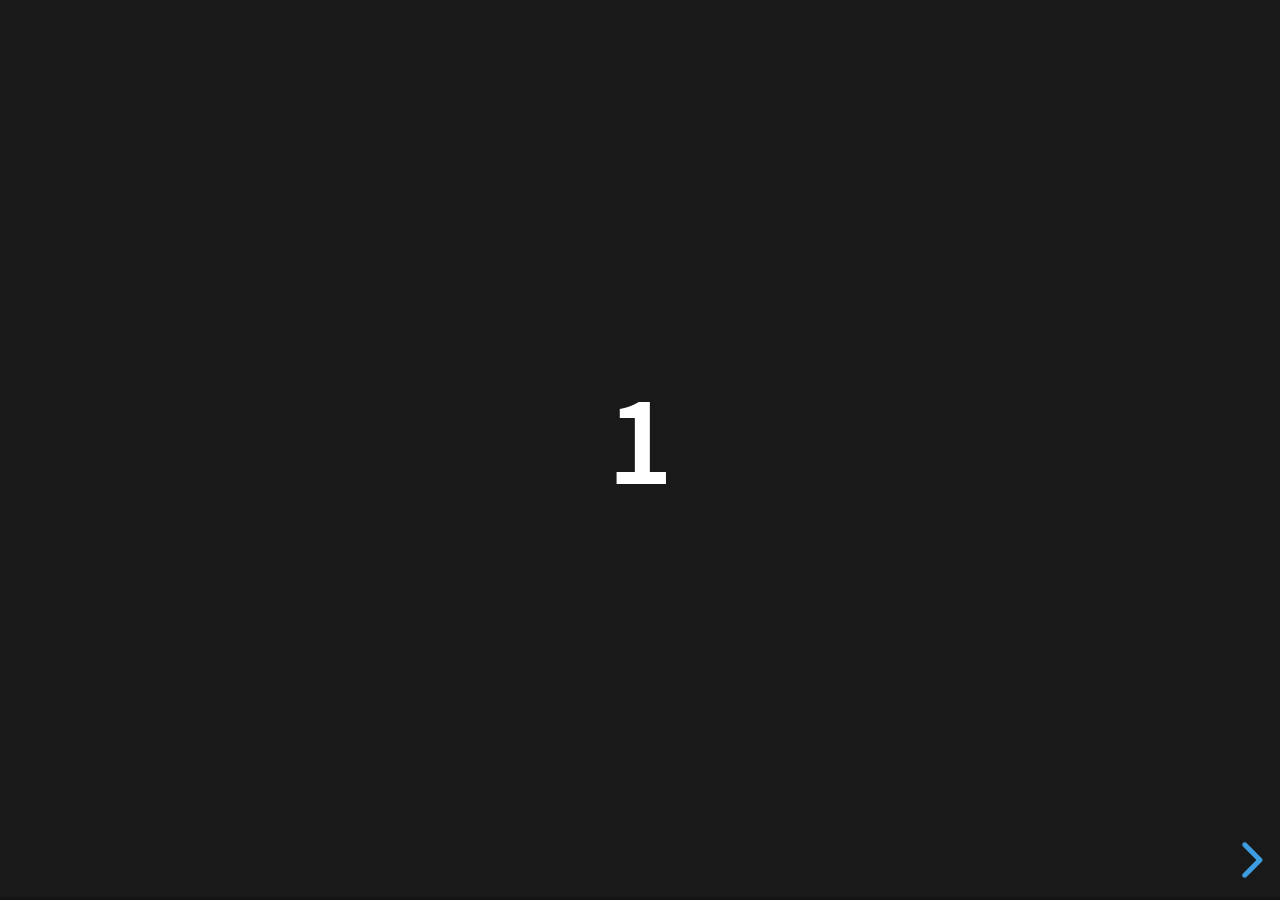
<file: reveal.js/examples/500-slides.html>
<!DOCTYPE html>
<html lang="en">
	<head>
		<meta charset="utf-8" />

		<title>reveal.js - 500 slides</title>

		<meta
			name="viewport"
			content="width=device-width, initial-scale=1.0, maximum-scale=1.0, user-scalable=no"
		/>

		<link rel="stylesheet" href="../dist/reveal.css" />
		<link rel="stylesheet" href="../dist/theme/black.css" />
	</head>

	<body>
		<div class="reveal">
			<div class="slides">
				<section><h1>1</h1></section>
				<section><h1>2</h1></section>
				<section><h1>3</h1></section>
				<section><h1>4</h1></section>
				<section><h1>5</h1></section>
				<section><h1>6</h1></section>
				<section><h1>7</h1></section>
				<section><h1>8</h1></section>
				<section><h1>9</h1></section>
				<section><h1>10</h1></section>
				<section><h1>11</h1></section>
				<section><h1>12</h1></section>
				<section><h1>13</h1></section>
				<section><h1>14</h1></section>
				<section><h1>15</h1></section>
				<section><h1>16</h1></section>
				<section><h1>17</h1></section>
				<section><h1>18</h1></section>
				<section><h1>19</h1></section>
				<section><h1>20</h1></section>
				<section><h1>21</h1></section>
				<section><h1>22</h1></section>
				<section><h1>23</h1></section>
				<section><h1>24</h1></section>
				<section><h1>25</h1></section>
				<section><h1>26</h1></section>
				<section><h1>27</h1></section>
				<section><h1>28</h1></section>
				<section><h1>29</h1></section>
				<section><h1>30</h1></section>
				<section><h1>31</h1></section>
				<section><h1>32</h1></section>
				<section><h1>33</h1></section>
				<section><h1>34</h1></section>
				<section><h1>35</h1></section>
				<section><h1>36</h1></section>
				<section><h1>37</h1></section>
				<section><h1>38</h1></section>
				<section><h1>39</h1></section>
				<section><h1>40</h1></section>
				<section><h1>41</h1></section>
				<section><h1>42</h1></section>
				<section><h1>43</h1></section>
				<section><h1>44</h1></section>
				<section><h1>45</h1></section>
				<section><h1>46</h1></section>
				<section><h1>47</h1></section>
				<section><h1>48</h1></section>
				<section><h1>49</h1></section>
				<section><h1>50</h1></section>
				<section><h1>51</h1></section>
				<section><h1>52</h1></section>
				<section><h1>53</h1></section>
				<section><h1>54</h1></section>
				<section><h1>55</h1></section>
				<section><h1>56</h1></section>
				<section><h1>57</h1></section>
				<section><h1>58</h1></section>
				<section><h1>59</h1></section>
				<section><h1>60</h1></section>
				<section><h1>61</h1></section>
				<section><h1>62</h1></section>
				<section><h1>63</h1></section>
				<section><h1>64</h1></section>
				<section><h1>65</h1></section>
				<section><h1>66</h1></section>
				<section><h1>67</h1></section>
				<section><h1>68</h1></section>
				<section><h1>69</h1></section>
				<section><h1>70</h1></section>
				<section><h1>71</h1></section>
				<section><h1>72</h1></section>
				<section><h1>73</h1></section>
				<section><h1>74</h1></section>
				<section><h1>75</h1></section>
				<section><h1>76</h1></section>
				<section><h1>77</h1></section>
				<section><h1>78</h1></section>
				<section><h1>79</h1></section>
				<section><h1>80</h1></section>
				<section><h1>81</h1></section>
				<section><h1>82</h1></section>
				<section><h1>83</h1></section>
				<section><h1>84</h1></section>
				<section><h1>85</h1></section>
				<section><h1>86</h1></section>
				<section><h1>87</h1></section>
				<section><h1>88</h1></section>
				<section><h1>89</h1></section>
				<section><h1>90</h1></section>
				<section><h1>91</h1></section>
				<section><h1>92</h1></section>
				<section><h1>93</h1></section>
				<section><h1>94</h1></section>
				<section><h1>95</h1></section>
				<section><h1>96</h1></section>
				<section><h1>97</h1></section>
				<section><h1>98</h1></section>
				<section><h1>99</h1></section>
				<section><h1>100</h1></section>
				<section><h1>101</h1></section>
				<section><h1>102</h1></section>
				<section><h1>103</h1></section>
				<section><h1>104</h1></section>
				<section><h1>105</h1></section>
				<section><h1>106</h1></section>
				<section><h1>107</h1></section>
				<section><h1>108</h1></section>
				<section><h1>109</h1></section>
				<section><h1>110</h1></section>
				<section><h1>111</h1></section>
				<section><h1>112</h1></section>
				<section><h1>113</h1></section>
				<section><h1>114</h1></section>
				<section><h1>115</h1></section>
				<section><h1>116</h1></section>
				<section><h1>117</h1></section>
				<section><h1>118</h1></section>
				<section><h1>119</h1></section>
				<section><h1>120</h1></section>
				<section><h1>121</h1></section>
				<section><h1>122</h1></section>
				<section><h1>123</h1></section>
				<section><h1>124</h1></section>
				<section><h1>125</h1></section>
				<section><h1>126</h1></section>
				<section><h1>127</h1></section>
				<section><h1>128</h1></section>
				<section><h1>129</h1></section>
				<section><h1>130</h1></section>
				<section><h1>131</h1></section>
				<section><h1>132</h1></section>
				<section><h1>133</h1></section>
				<section><h1>134</h1></section>
				<section><h1>135</h1></section>
				<section><h1>136</h1></section>
				<section><h1>137</h1></section>
				<section><h1>138</h1></section>
				<section><h1>139</h1></section>
				<section><h1>140</h1></section>
				<section><h1>141</h1></section>
				<section><h1>142</h1></section>
				<section><h1>143</h1></section>
				<section><h1>144</h1></section>
				<section><h1>145</h1></section>
				<section><h1>146</h1></section>
				<section><h1>147</h1></section>
				<section><h1>148</h1></section>
				<section><h1>149</h1></section>
				<section><h1>150</h1></section>
				<section><h1>151</h1></section>
				<section><h1>152</h1></section>
				<section><h1>153</h1></section>
				<section><h1>154</h1></section>
				<section><h1>155</h1></section>
				<section><h1>156</h1></section>
				<section><h1>157</h1></section>
				<section><h1>158</h1></section>
				<section><h1>159</h1></section>
				<section><h1>160</h1></section>
				<section><h1>161</h1></section>
				<section><h1>162</h1></section>
				<section><h1>163</h1></section>
				<section><h1>164</h1></section>
				<section><h1>165</h1></section>
				<section><h1>166</h1></section>
				<section><h1>167</h1></section>
				<section><h1>168</h1></section>
				<section><h1>169</h1></section>
				<section><h1>170</h1></section>
				<section><h1>171</h1></section>
				<section><h1>172</h1></section>
				<section><h1>173</h1></section>
				<section><h1>174</h1></section>
				<section><h1>175</h1></section>
				<section><h1>176</h1></section>
				<section><h1>177</h1></section>
				<section><h1>178</h1></section>
				<section><h1>179</h1></section>
				<section><h1>180</h1></section>
				<section><h1>181</h1></section>
				<section><h1>182</h1></section>
				<section><h1>183</h1></section>
				<section><h1>184</h1></section>
				<section><h1>185</h1></section>
				<section><h1>186</h1></section>
				<section><h1>187</h1></section>
				<section><h1>188</h1></section>
				<section><h1>189</h1></section>
				<section><h1>190</h1></section>
				<section><h1>191</h1></section>
				<section><h1>192</h1></section>
				<section><h1>193</h1></section>
				<section><h1>194</h1></section>
				<section><h1>195</h1></section>
				<section><h1>196</h1></section>
				<section><h1>197</h1></section>
				<section><h1>198</h1></section>
				<section><h1>199</h1></section>
				<section><h1>200</h1></section>
				<section><h1>201</h1></section>
				<section><h1>202</h1></section>
				<section><h1>203</h1></section>
				<section><h1>204</h1></section>
				<section><h1>205</h1></section>
				<section><h1>206</h1></section>
				<section><h1>207</h1></section>
				<section><h1>208</h1></section>
				<section><h1>209</h1></section>
				<section><h1>210</h1></section>
				<section><h1>211</h1></section>
				<section><h1>212</h1></section>
				<section><h1>213</h1></section>
				<section><h1>214</h1></section>
				<section><h1>215</h1></section>
				<section><h1>216</h1></section>
				<section><h1>217</h1></section>
				<section><h1>218</h1></section>
				<section><h1>219</h1></section>
				<section><h1>220</h1></section>
				<section><h1>221</h1></section>
				<section><h1>222</h1></section>
				<section><h1>223</h1></section>
				<section><h1>224</h1></section>
				<section><h1>225</h1></section>
				<section><h1>226</h1></section>
				<section><h1>227</h1></section>
				<section><h1>228</h1></section>
				<section><h1>229</h1></section>
				<section><h1>230</h1></section>
				<section><h1>231</h1></section>
				<section><h1>232</h1></section>
				<section><h1>233</h1></section>
				<section><h1>234</h1></section>
				<section><h1>235</h1></section>
				<section><h1>236</h1></section>
				<section><h1>237</h1></section>
				<section><h1>238</h1></section>
				<section><h1>239</h1></section>
				<section><h1>240</h1></section>
				<section><h1>241</h1></section>
				<section><h1>242</h1></section>
				<section><h1>243</h1></section>
				<section><h1>244</h1></section>
				<section><h1>245</h1></section>
				<section><h1>246</h1></section>
				<section><h1>247</h1></section>
				<section><h1>248</h1></section>
				<section><h1>249</h1></section>
				<section><h1>250</h1></section>
				<section><h1>251</h1></section>
				<section><h1>252</h1></section>
				<section><h1>253</h1></section>
				<section><h1>254</h1></section>
				<section><h1>255</h1></section>
				<section><h1>256</h1></section>
				<section><h1>257</h1></section>
				<section><h1>258</h1></section>
				<section><h1>259</h1></section>
				<section><h1>260</h1></section>
				<section><h1>261</h1></section>
				<section><h1>262</h1></section>
				<section><h1>263</h1></section>
				<section><h1>264</h1></section>
				<section><h1>265</h1></section>
				<section><h1>266</h1></section>
				<section><h1>267</h1></section>
				<section><h1>268</h1></section>
				<section><h1>269</h1></section>
				<section><h1>270</h1></section>
				<section><h1>271</h1></section>
				<section><h1>272</h1></section>
				<section><h1>273</h1></section>
				<section><h1>274</h1></section>
				<section><h1>275</h1></section>
				<section><h1>276</h1></section>
				<section><h1>277</h1></section>
				<section><h1>278</h1></section>
				<section><h1>279</h1></section>
				<section><h1>280</h1></section>
				<section><h1>281</h1></section>
				<section><h1>282</h1></section>
				<section><h1>283</h1></section>
				<section><h1>284</h1></section>
				<section><h1>285</h1></section>
				<section><h1>286</h1></section>
				<section><h1>287</h1></section>
				<section><h1>288</h1></section>
				<section><h1>289</h1></section>
				<section><h1>290</h1></section>
				<section><h1>291</h1></section>
				<section><h1>292</h1></section>
				<section><h1>293</h1></section>
				<section><h1>294</h1></section>
				<section><h1>295</h1></section>
				<section><h1>296</h1></section>
				<section><h1>297</h1></section>
				<section><h1>298</h1></section>
				<section><h1>299</h1></section>
				<section><h1>300</h1></section>
				<section><h1>301</h1></section>
				<section><h1>302</h1></section>
				<section><h1>303</h1></section>
				<section><h1>304</h1></section>
				<section><h1>305</h1></section>
				<section><h1>306</h1></section>
				<section><h1>307</h1></section>
				<section><h1>308</h1></section>
				<section><h1>309</h1></section>
				<section><h1>310</h1></section>
				<section><h1>311</h1></section>
				<section><h1>312</h1></section>
				<section><h1>313</h1></section>
				<section><h1>314</h1></section>
				<section><h1>315</h1></section>
				<section><h1>316</h1></section>
				<section><h1>317</h1></section>
				<section><h1>318</h1></section>
				<section><h1>319</h1></section>
				<section><h1>320</h1></section>
				<section><h1>321</h1></section>
				<section><h1>322</h1></section>
				<section><h1>323</h1></section>
				<section><h1>324</h1></section>
				<section><h1>325</h1></section>
				<section><h1>326</h1></section>
				<section><h1>327</h1></section>
				<section><h1>328</h1></section>
				<section><h1>329</h1></section>
				<section><h1>330</h1></section>
				<section><h1>331</h1></section>
				<section><h1>332</h1></section>
				<section><h1>333</h1></section>
				<section><h1>334</h1></section>
				<section><h1>335</h1></section>
				<section><h1>336</h1></section>
				<section><h1>337</h1></section>
				<section><h1>338</h1></section>
				<section><h1>339</h1></section>
				<section><h1>340</h1></section>
				<section><h1>341</h1></section>
				<section><h1>342</h1></section>
				<section><h1>343</h1></section>
				<section><h1>344</h1></section>
				<section><h1>345</h1></section>
				<section><h1>346</h1></section>
				<section><h1>347</h1></section>
				<section><h1>348</h1></section>
				<section><h1>349</h1></section>
				<section><h1>350</h1></section>
				<section><h1>351</h1></section>
				<section><h1>352</h1></section>
				<section><h1>353</h1></section>
				<section><h1>354</h1></section>
				<section><h1>355</h1></section>
				<section><h1>356</h1></section>
				<section><h1>357</h1></section>
				<section><h1>358</h1></section>
				<section><h1>359</h1></section>
				<section><h1>360</h1></section>
				<section><h1>361</h1></section>
				<section><h1>362</h1></section>
				<section><h1>363</h1></section>
				<section><h1>364</h1></section>
				<section><h1>365</h1></section>
				<section><h1>366</h1></section>
				<section><h1>367</h1></section>
				<section><h1>368</h1></section>
				<section><h1>369</h1></section>
				<section><h1>370</h1></section>
				<section><h1>371</h1></section>
				<section><h1>372</h1></section>
				<section><h1>373</h1></section>
				<section><h1>374</h1></section>
				<section><h1>375</h1></section>
				<section><h1>376</h1></section>
				<section><h1>377</h1></section>
				<section><h1>378</h1></section>
				<section><h1>379</h1></section>
				<section><h1>380</h1></section>
				<section><h1>381</h1></section>
				<section><h1>382</h1></section>
				<section><h1>383</h1></section>
				<section><h1>384</h1></section>
				<section><h1>385</h1></section>
				<section><h1>386</h1></section>
				<section><h1>387</h1></section>
				<section><h1>388</h1></section>
				<section><h1>389</h1></section>
				<section><h1>390</h1></section>
				<section><h1>391</h1></section>
				<section><h1>392</h1></section>
				<section><h1>393</h1></section>
				<section><h1>394</h1></section>
				<section><h1>395</h1></section>
				<section><h1>396</h1></section>
				<section><h1>397</h1></section>
				<section><h1>398</h1></section>
				<section><h1>399</h1></section>
				<section><h1>400</h1></section>
				<section><h1>401</h1></section>
				<section><h1>402</h1></section>
				<section><h1>403</h1></section>
				<section><h1>404</h1></section>
				<section><h1>405</h1></section>
				<section><h1>406</h1></section>
				<section><h1>407</h1></section>
				<section><h1>408</h1></section>
				<section><h1>409</h1></section>
				<section><h1>410</h1></section>
				<section><h1>411</h1></section>
				<section><h1>412</h1></section>
				<section><h1>413</h1></section>
				<section><h1>414</h1></section>
				<section><h1>415</h1></section>
				<section><h1>416</h1></section>
				<section><h1>417</h1></section>
				<section><h1>418</h1></section>
				<section><h1>419</h1></section>
				<section><h1>420</h1></section>
				<section><h1>421</h1></section>
				<section><h1>422</h1></section>
				<section><h1>423</h1></section>
				<section><h1>424</h1></section>
				<section><h1>425</h1></section>
				<section><h1>426</h1></section>
				<section><h1>427</h1></section>
				<section><h1>428</h1></section>
				<section><h1>429</h1></section>
				<section><h1>430</h1></section>
				<section><h1>431</h1></section>
				<section><h1>432</h1></section>
				<section><h1>433</h1></section>
				<section><h1>434</h1></section>
				<section><h1>435</h1></section>
				<section><h1>436</h1></section>
				<section><h1>437</h1></section>
				<section><h1>438</h1></section>
				<section><h1>439</h1></section>
				<section><h1>440</h1></section>
				<section><h1>441</h1></section>
				<section><h1>442</h1></section>
				<section><h1>443</h1></section>
				<section><h1>444</h1></section>
				<section><h1>445</h1></section>
				<section><h1>446</h1></section>
				<section><h1>447</h1></section>
				<section><h1>448</h1></section>
				<section><h1>449</h1></section>
				<section><h1>450</h1></section>
				<section><h1>451</h1></section>
				<section><h1>452</h1></section>
				<section><h1>453</h1></section>
				<section><h1>454</h1></section>
				<section><h1>455</h1></section>
				<section><h1>456</h1></section>
				<section><h1>457</h1></section>
				<section><h1>458</h1></section>
				<section><h1>459</h1></section>
				<section><h1>460</h1></section>
				<section><h1>461</h1></section>
				<section><h1>462</h1></section>
				<section><h1>463</h1></section>
				<section><h1>464</h1></section>
				<section><h1>465</h1></section>
				<section><h1>466</h1></section>
				<section><h1>467</h1></section>
				<section><h1>468</h1></section>
				<section><h1>469</h1></section>
				<section><h1>470</h1></section>
				<section><h1>471</h1></section>
				<section><h1>472</h1></section>
				<section><h1>473</h1></section>
				<section><h1>474</h1></section>
				<section><h1>475</h1></section>
				<section><h1>476</h1></section>
				<section><h1>477</h1></section>
				<section><h1>478</h1></section>
				<section><h1>479</h1></section>
				<section><h1>480</h1></section>
				<section><h1>481</h1></section>
				<section><h1>482</h1></section>
				<section><h1>483</h1></section>
				<section><h1>484</h1></section>
				<section><h1>485</h1></section>
				<section><h1>486</h1></section>
				<section><h1>487</h1></section>
				<section><h1>488</h1></section>
				<section><h1>489</h1></section>
				<section><h1>490</h1></section>
				<section><h1>491</h1></section>
				<section><h1>492</h1></section>
				<section><h1>493</h1></section>
				<section><h1>494</h1></section>
				<section><h1>495</h1></section>
				<section><h1>496</h1></section>
				<section><h1>497</h1></section>
				<section><h1>498</h1></section>
				<section><h1>499</h1></section>
			</div>
		</div>

		<script src="../dist/reveal.js"></script>
		<script>
			Reveal.initialize({
				transition: 'linear',
			});
		</script>
	</body>
</html>
</file>
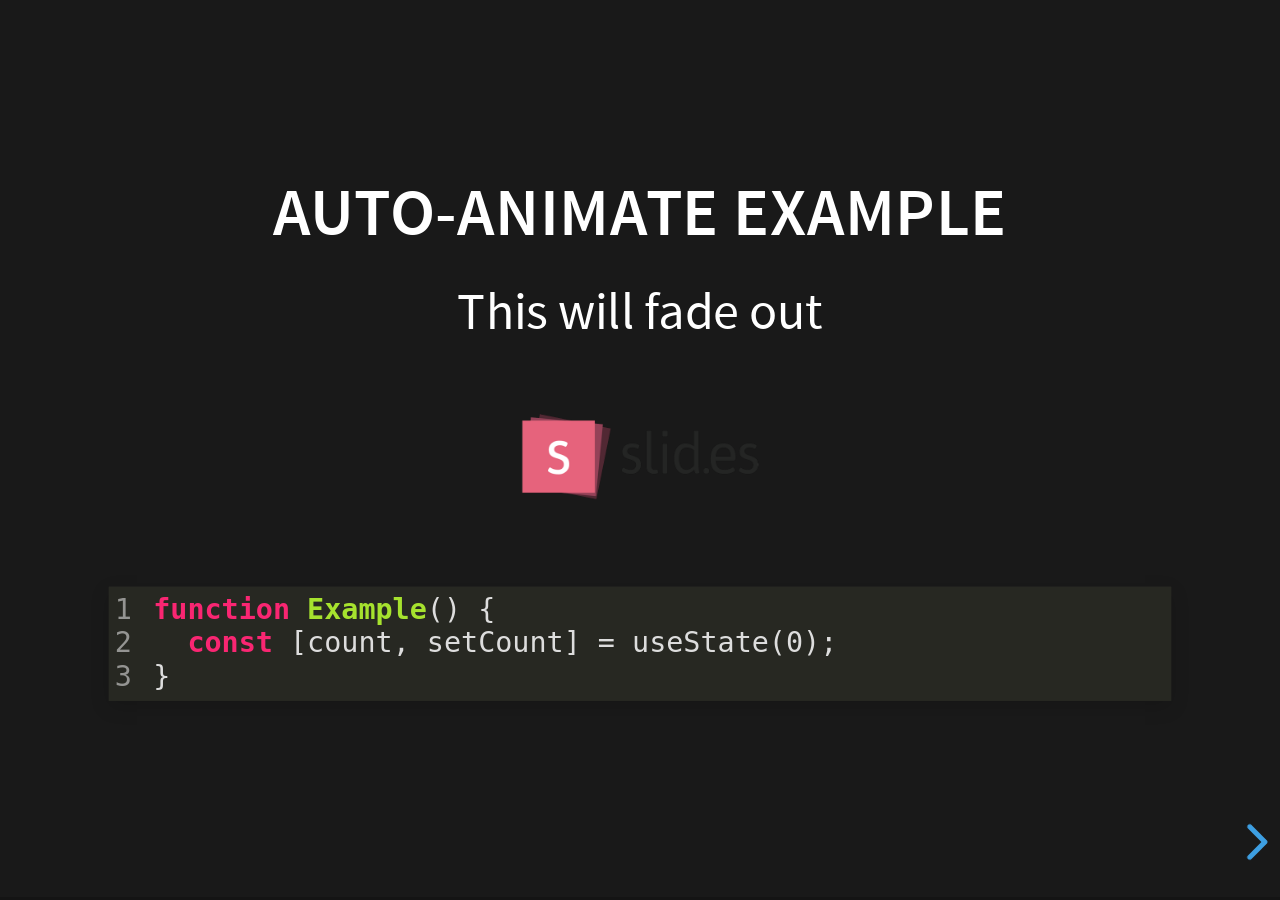
<file: reveal.js/examples/auto-animate.html>
<!DOCTYPE html>
<html lang="en">
	<head>
		<meta charset="utf-8" />

		<title>reveal.js - Auto Animate</title>

		<meta
			name="viewport"
			content="width=device-width, initial-scale=1.0, maximum-scale=1.0, user-scalable=no"
		/>

		<link rel="stylesheet" href="../dist/reveal.css" />
		<link rel="stylesheet" href="../dist/theme/black.css" id="theme" />
		<link rel="stylesheet" href="../dist/plugin/highlight/monokai.css" />
	</head>

	<body>
		<div class="reveal">
			<div class="slides">
				<section data-auto-animate data-auto-animate-unmatched="fade">
					<h3>Auto-Animate Example</h3>
					<p>This will fade out</p>
					<img src="assets/image1.png" style="height: 100px" />
					<pre data-id="code"><code data-line-numbers class="hljs" data-trim>
						function Example() {
						  const [count, setCount] = useState(0);
						}
					</code></pre>
				</section>
				<section data-auto-animate data-auto-animate-unmatched="fade">
					<h3>Auto-Animate Example</h3>
					<p style="opacity: 0.2; margin-top: 100px">This will fade out</p>
					<p>This element is unmatched</p>
					<img src="assets/image1.png" style="height: 150px" />
					<pre data-id="code"><code data-line-numbers class="hljs" data-trim>
						function Example() {
						  New line!
						  const [count, setCount] = useState(0);
						}
					</code></pre>
				</section>

				<section data-auto-animate>
					<p data-id="text-props" style="background: #555; line-height: 1em; letter-spacing: 0em">
						Line Height & Letter Spacing
					</p>
				</section>
				<section data-auto-animate>
					<p data-id="text-props" style="background: #555; line-height: 3em; letter-spacing: 0.2em">
						Line Height & Letter Spacing
					</p>
				</section>

				<section>
					<section data-auto-animate>
						<pre data-id="code"><code data-line-numbers class="hljs" data-trim>
							import React, { useState } from 'react';

							function Example() {
							  const [count, setCount] = useState(0);

							  return (
							    ...
							  );
							}
						</code></pre>
					</section>
					<section data-auto-animate>
						<pre data-id="code"><code data-line-numbers class="hljs" data-trim>
							function Example() {
							  const [count, setCount] = useState(0);

							  return (
							    &lt;div&gt;
							      &lt;p&gt;You clicked {count} times&lt;/p&gt;
							      &lt;button onClick={() =&gt; setCount(count + 1)}&gt;
							        Click me
							      &lt;/button&gt;
							    &lt;/div&gt;
							  );
							}
						</code></pre>
					</section>
					<section data-auto-animate>
						<pre data-id="code"><code data-line-numbers class="hljs" data-trim>
							function Example() {
							  // A comment!
							  const [count, setCount] = useState(0);

							  return (
							    &lt;div&gt;
							      &lt;p&gt;You clicked {count} times&lt;/p&gt;
							      &lt;button onClick={() =&gt; setCount(count + 1)}&gt;
							        Click me
							      &lt;/button&gt;
							    &lt;/div&gt;
							  );
							}
						</code></pre>
					</section>
				</section>

				<section>
					<section data-auto-animate>
						<h3>Swapping list items</h3>
						<ul>
							<li>One</li>
							<li>Two</li>
							<li>Three</li>
						</ul>
					</section>
					<section data-auto-animate>
						<h3>Swapping list items</h3>
						<ul>
							<li>Two</li>
							<li>One</li>
							<li>Three</li>
						</ul>
					</section>
					<section data-auto-animate>
						<h3>Swapping list items</h3>
						<ul>
							<li>Two</li>
							<li>Three</li>
							<li>One</li>
						</ul>
					</section>
				</section>

				<section data-auto-animate style="height: 600px">
					<h3 style="opacity: 0.3; font-size: 18px">SLIDE 1</h3>
					<h2 data-id="title" style="margin-top: 260px">Animate Anything</h2>
					<div
						data-id="1"
						style="
							background: white;
							position: absolute;
							top: 150px;
							left: 16%;
							width: 60px;
							height: 60px;
						"
					></div>
					<div
						data-id="2"
						style="
							background: white;
							position: absolute;
							top: 150px;
							left: 36%;
							width: 60px;
							height: 60px;
						"
					></div>
					<div
						data-id="3"
						style="
							background: white;
							position: absolute;
							top: 150px;
							left: 56%;
							width: 60px;
							height: 60px;
						"
					></div>
					<div
						data-id="4"
						style="
							background: white;
							position: absolute;
							top: 150px;
							left: 76%;
							width: 60px;
							height: 60px;
						"
					></div>
				</section>
				<section data-auto-animate style="height: 600px">
					<h3 style="opacity: 0.3; font-size: 18px">SLIDE 2</h3>
					<h2 data-id="title" style="margin-top: 500px">With Auto Animate</h2>
					<div
						data-id="1"
						style="
							background: cyan;
							position: absolute;
							bottom: 190px;
							left: 16%;
							width: 60px;
							height: 60px;
						"
					></div>
					<div
						data-id="2"
						style="
							background: magenta;
							position: absolute;
							bottom: 190px;
							left: 36%;
							width: 60px;
							height: 160px;
						"
					></div>
					<div
						data-id="3"
						style="
							background: yellow;
							position: absolute;
							bottom: 190px;
							left: 56%;
							width: 60px;
							height: 260px;
						"
					></div>
					<div
						data-id="4"
						style="
							background: red;
							position: absolute;
							bottom: 190px;
							left: 76%;
							width: 60px;
							height: 360px;
						"
					></div>
				</section>
				<section data-auto-animate style="height: 600px">
					<h3 style="opacity: 0.3; font-size: 18px">SLIDE 3</h3>
					<h2 data-id="title" style="margin-top: 500px; opacity: 0">With Auto Animate</h2>
					<div
						data-id="1"
						style="
							background: cyan;
							position: absolute;
							top: 50%;
							left: 50%;
							width: 400px;
							height: 400px;
							margin: -200px 0 0 -200px;
							border-radius: 400px;
						"
					></div>
					<div
						data-id="2"
						style="
							background: magenta;
							position: absolute;
							top: 50%;
							left: 50%;
							width: 300px;
							height: 300px;
							margin: -150px 0 0 -150px;
							border-radius: 400px;
						"
					></div>
					<div
						data-id="3"
						style="
							background: yellow;
							position: absolute;
							top: 50%;
							left: 50%;
							width: 200px;
							height: 200px;
							margin: -100px 0 0 -100px;
							border-radius: 400px;
						"
					></div>
					<div
						data-id="4"
						style="
							background: red;
							position: absolute;
							top: 50%;
							left: 50%;
							width: 100px;
							height: 100px;
							margin: -50px 0 0 -50px;
							border-radius: 400px;
						"
					></div>
				</section>
				<section data-auto-animate style="height: 600px">
					<h3 style="opacity: 0.3; font-size: 18px">SLIDE 3</h3>
					<h2 data-id="title" style="margin-top: 500px; opacity: 0">With Auto Animate</h2>
					<div
						data-id="1"
						style="
							background: red;
							position: absolute;
							top: 250px;
							left: 16%;
							width: 60px;
							height: 60px;
						"
					></div>
					<div
						data-id="2"
						style="
							background: yellow;
							position: absolute;
							top: 250px;
							left: 36%;
							width: 60px;
							height: 60px;
						"
					></div>
					<div
						data-id="3"
						style="
							background: magenta;
							position: absolute;
							top: 250px;
							left: 56%;
							width: 60px;
							height: 60px;
						"
					></div>
					<div
						data-id="4"
						style="
							background: cyan;
							position: absolute;
							top: 250px;
							left: 76%;
							width: 60px;
							height: 60px;
						"
					></div>
				</section>

				<section data-auto-animate data-auto-animate-id="a">
					<h2>data-auto-animate-id="a"</h2>
					<h3>A1</h3>
				</section>
				<section data-auto-animate data-auto-animate-id="a">
					<h2>data-auto-animate-id="a"</h2>
					<h3>A1</h3>
					<h3>A2</h3>
				</section>
				<section data-auto-animate data-auto-animate-id="b">
					<h2>data-auto-animate-id="b"</h2>
					<h3>B1</h3>
				</section>
				<section data-auto-animate data-auto-animate-id="b">
					<h2>data-auto-animate-id="b"</h2>
					<h3>B1</h3>
					<h3>B2</h3>
				</section>

				<section>
					<section id="stacked-slide-1" data-auto-animate>
						<a href="#/stacked-slide-1">Slide 1</a><br />
						<a href="#/stacked-slide-2">Slide 2</a><br />
						<a href="#/stacked-slide-3">Slide 3</a><br />
						<a href="#/stacked-slide-4">Slide 4</a><br />
						<div
							data-id="anim"
							style="
								background: indigo;
								padding: 8px;
								width: 50px;
								height: 50px;
								position: absolute;
								left: 0px;
							"
						>
							A
						</div>
					</section>
					<section id="stacked-slide-2" data-auto-animate>
						<a href="#/stacked-slide-1">Slide 1</a><br />
						<a href="#/stacked-slide-2">Slide 2</a><br />
						<a href="#/stacked-slide-3">Slide 3</a><br />
						<a href="#/stacked-slide-4">Slide 4</a><br />
						<div
							data-id="anim"
							style="
								background: indigo;
								padding: 8px;
								width: 50px;
								height: 50px;
								position: absolute;
								left: 25%;
							"
						>
							A
						</div>
					</section>
					<section id="stacked-slide-3" data-auto-animate>
						<a href="#/stacked-slide-1">Slide 1</a><br />
						<a href="#/stacked-slide-2">Slide 2</a><br />
						<a href="#/stacked-slide-3">Slide 3</a><br />
						<a href="#/stacked-slide-4">Slide 4</a><br />
						<div
							data-id="anim"
							style="
								background: indigo;
								padding: 8px;
								width: 50px;
								height: 50px;
								position: absolute;
								left: 50%;
							"
						>
							A
						</div>
					</section>
					<section id="stacked-slide-4" data-auto-animate>
						<a href="#/stacked-slide-1">Slide 1</a><br />
						<a href="#/stacked-slide-2">Slide 2</a><br />
						<a href="#/stacked-slide-3">Slide 3</a><br />
						<a href="#/stacked-slide-4">Slide 4</a><br />
						<div
							data-id="anim"
							style="
								background: indigo;
								padding: 8px;
								width: 50px;
								height: 50px;
								position: absolute;
								left: 75%;
							"
						>
							A
						</div>
					</section>
				</section>
			</div>
		</div>

		<script src="../dist/reveal.js"></script>
		<script src="../dist/plugin/highlight.js"></script>
		<script>
			Reveal.initialize({
				center: true,
				hash: true,
				plugins: [RevealHighlight],
			});
		</script>
	</body>
</html>
</file>
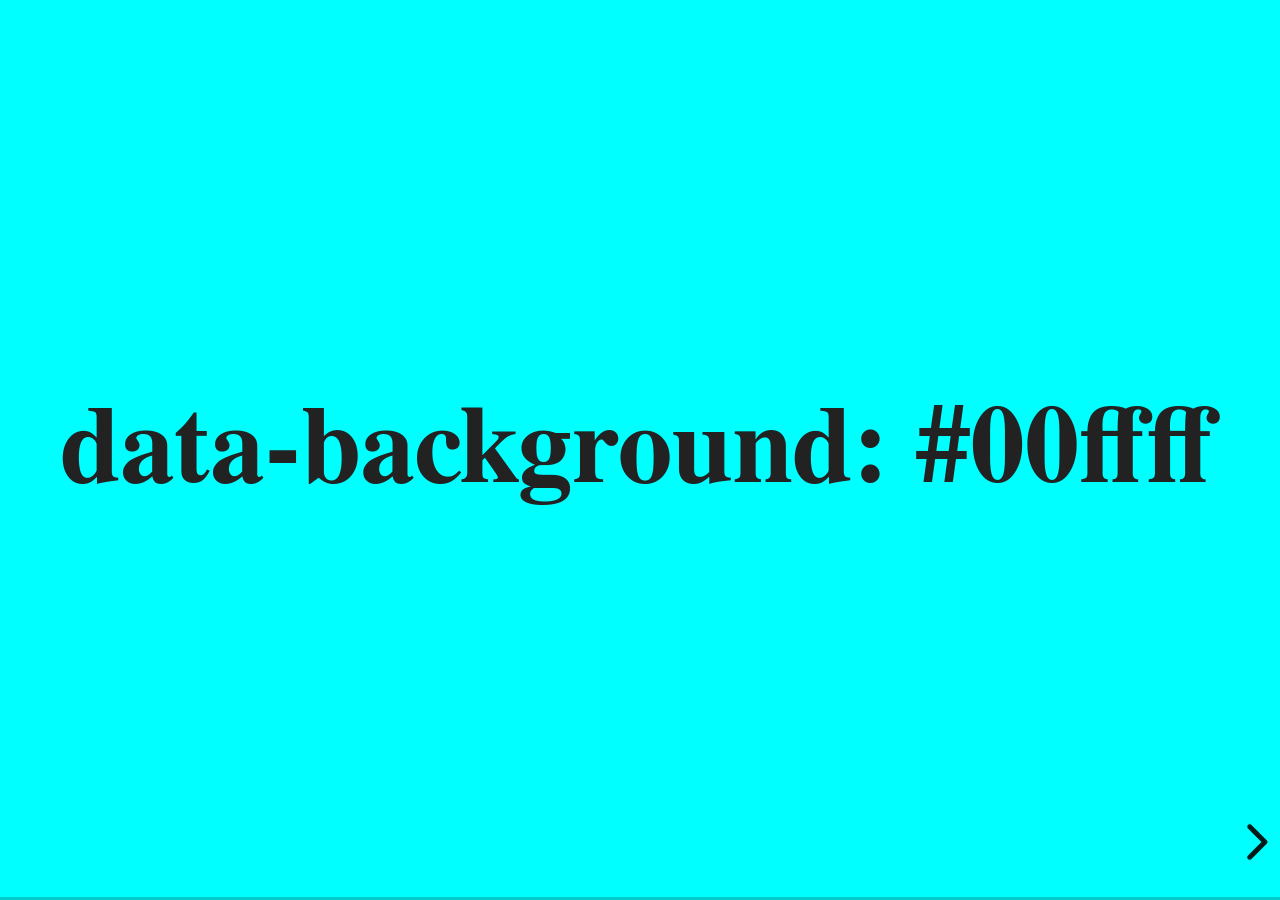
<file: reveal.js/examples/backgrounds.html>
<!DOCTYPE html>
<html lang="en">
	<head>
		<meta charset="utf-8" />

		<title>reveal.js - Slide Backgrounds</title>

		<meta
			name="viewport"
			content="width=device-width, initial-scale=1.0, maximum-scale=1.0, user-scalable=no"
		/>

		<link rel="stylesheet" href="../dist/reveal.css" />
		<link rel="stylesheet" href="../dist/theme/serif.css" id="theme" />
		<style type="text/css" media="screen">
			.slides section.has-dark-background,
			.slides section.has-dark-background h2 {
				color: #fff;
			}
			.slides section.has-light-background,
			.slides section.has-light-background h2 {
				color: #222;
			}
		</style>
	</head>

	<body>
		<div class="reveal">
			<div class="slides">
				<section data-background="#00ffff">
					<h2>data-background: #00ffff</h2>
				</section>

				<section data-background="#bb00bb">
					<h2>data-background: #bb00bb</h2>
				</section>

				<section data-background-color="lightblue">
					<h2>data-background: lightblue</h2>
				</section>

				<section>
					<section data-background="#ff0000">
						<h2>data-background: #ff0000</h2>
					</section>
					<section data-background="rgba(0, 0, 0, 0.2)">
						<h2>data-background: rgba(0, 0, 0, 0.2)</h2>
					</section>
					<section data-background="salmon">
						<h2>data-background: salmon</h2>
					</section>
				</section>

				<section data-background="rgba(0, 100, 100, 0.2)">
					<section>
						<h2>Background applied to stack</h2>
					</section>
					<section>
						<h2>Background applied to stack</h2>
					</section>
					<section data-background="rgb(66, 66, 66)">
						<h2>Background applied to slide inside of stack</h2>
					</section>
				</section>

				<section data-background-transition="slide" data-background="assets/image1.png">
					<h2>Background image</h2>
				</section>

				<section>
					<section data-background-transition="slide" data-background="assets/image1.png">
						<h2>Background image</h2>
					</section>
					<section data-background-transition="slide" data-background="assets/image1.png">
						<h2>Background image</h2>
					</section>
				</section>

				<section
					data-background="assets/image2.png"
					data-background-size="100px"
					data-background-repeat="repeat"
					data-background-color="#111"
				>
					<h2>Background image</h2>
					<pre>
data-background-size="100px" data-background-repeat="repeat" data-background-color="#111"</pre
					>
				</section>

				<section data-background="#888888">
					<h2>Same background twice (1/2)</h2>
				</section>
				<section data-background="#888888">
					<h2>Same background twice (2/2)</h2>
				</section>

				<section data-background-video="https://static.slid.es/site/homepage/v1/homepage-video-editor.mp4,https://static.slid.es/site/homepage/v1/homepage-video-editor.webm">
					<h2>Video background</h2>
				</section>

				<section
					data-background-iframe="https://slides.com/news/make-better-presentations/embed?style=hidden&autoSlide=4000"
				>
					<h2>Iframe background</h2>
				</section>

				<section>
					<section data-background="#417203">
						<h2>Same background twice vertical (1/2)</h2>
					</section>
					<section data-background="#417203">
						<h2>Same background twice vertical (2/2)</h2>
					</section>
				</section>

				<section data-background="#934f4d">
					<h2>Same background from horizontal to vertical (1/3)</h2>
				</section>
				<section>
					<section data-background="#934f4d">
						<h2>Same background from horizontal to vertical (2/3)</h2>
					</section>
					<section data-background="#934f4d">
						<h2>Same background from horizontal to vertical (3/3)</h2>
					</section>
				</section>
			</div>
		</div>

		<script src="../dist/reveal.js"></script>
		<script>
			// Full list of configuration options:
			// https://revealjs.revealjs.com/config/
			Reveal.initialize({
				center: true,

				transition: 'linear',
				// transitionSpeed: 'slow',
				// backgroundTransition: 'slide'
			});
		</script>
	</body>
</html>
</file>
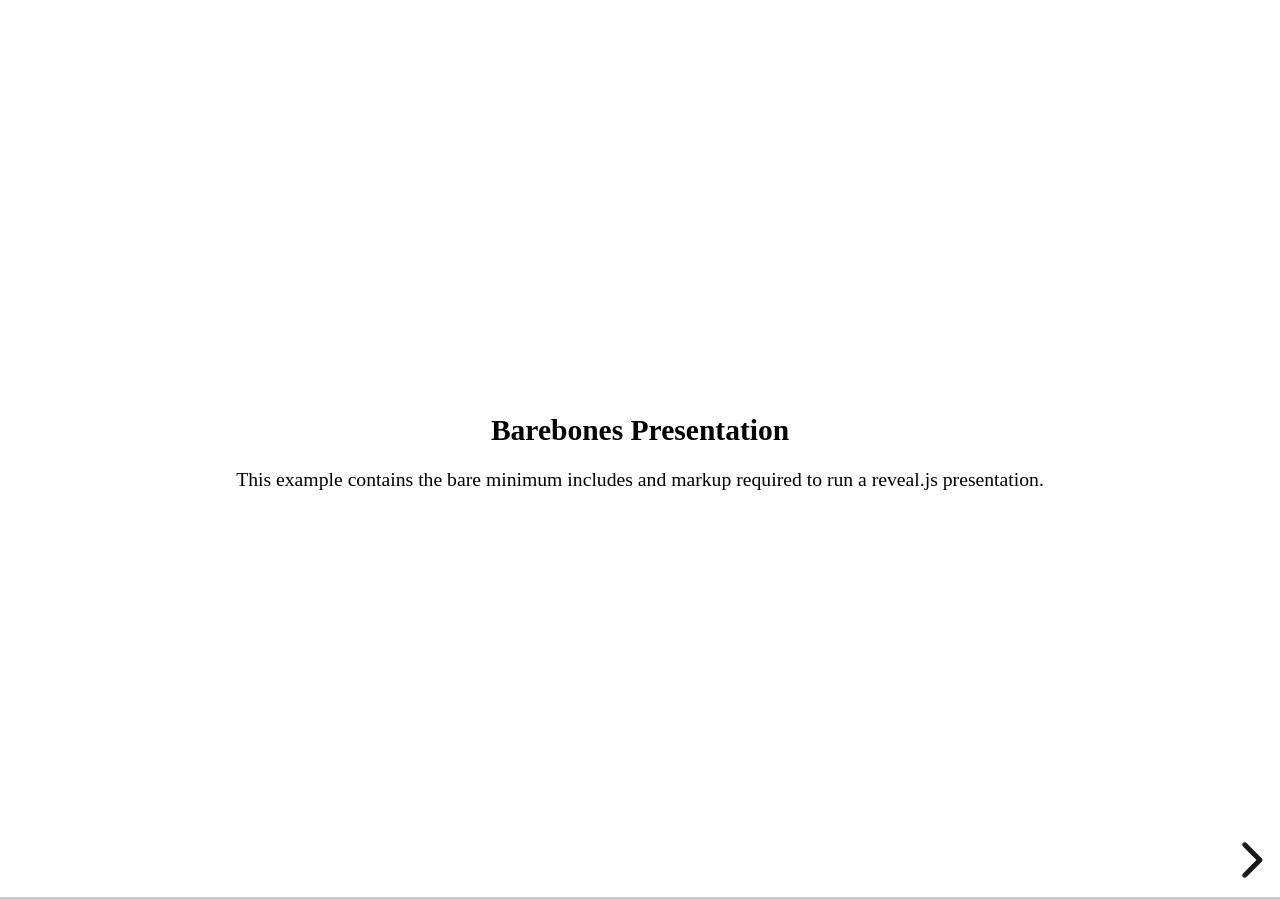
<file: reveal.js/examples/barebones.html>
<!DOCTYPE html>
<html lang="en">
	<head>
		<meta charset="utf-8" />
		<title>reveal.js - Barebones</title>
		<link rel="stylesheet" href="../dist/reveal.css" />
	</head>
	<body>
		<div class="reveal">
			<div class="slides">
				<section>
					<h2>Barebones Presentation</h2>
					<p>
						This example contains the bare minimum includes and markup required to run a reveal.js
						presentation.
					</p>
				</section>

				<section>
					<h2>No Theme</h2>
					<p>There's no theme included, so it will fall back on browser defaults.</p>
				</section>
			</div>
		</div>

		<script src="../dist/reveal.js"></script>
		<script>
			Reveal.initialize();
		</script>
	</body>
</html>
</file>
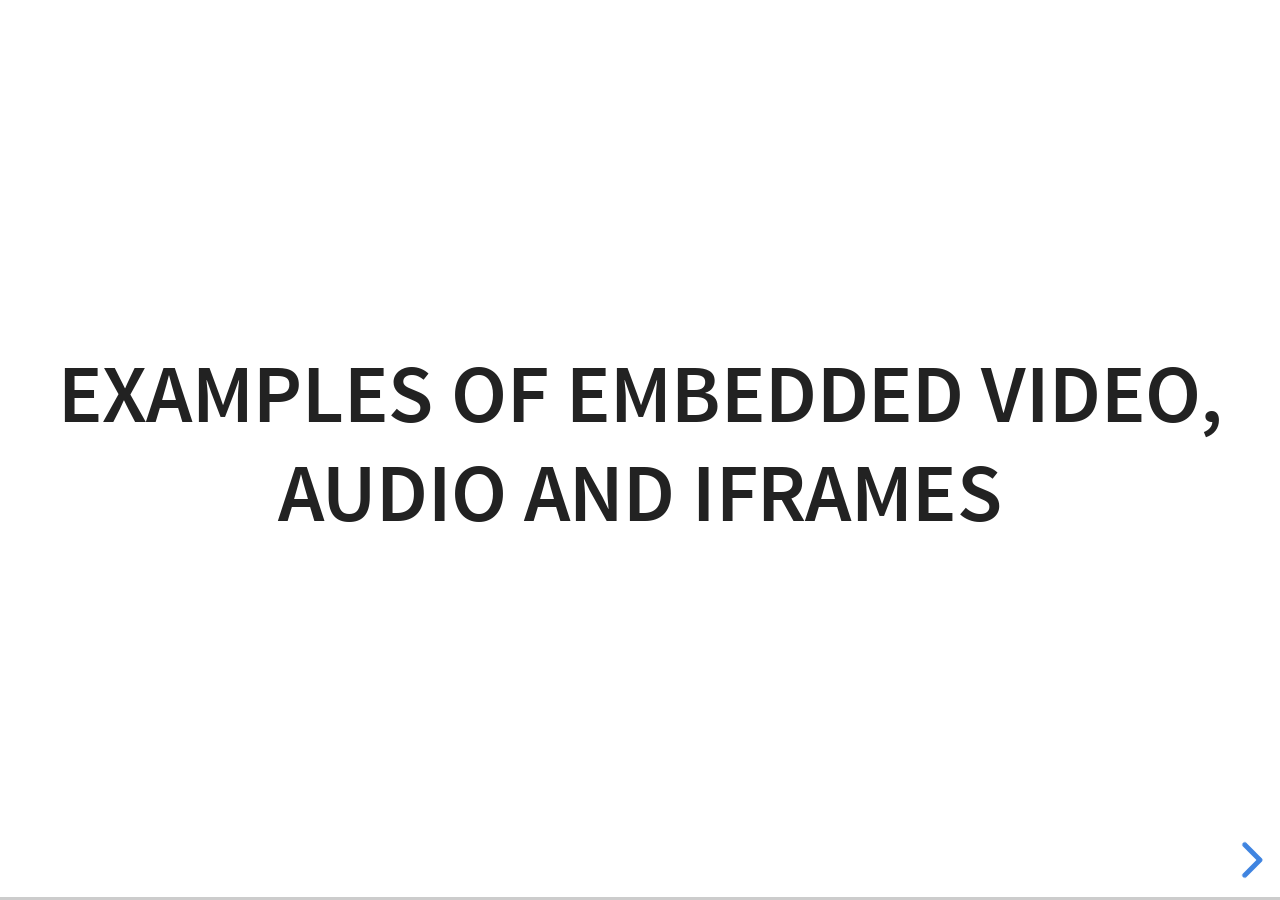
<file: reveal.js/examples/media.html>
<!DOCTYPE html>
<html lang="en">
	<head>
		<meta charset="utf-8" />

		<title>reveal.js - Video, Audio and Iframes</title>

		<meta
			name="viewport"
			content="width=device-width, initial-scale=1.0, maximum-scale=1.0, user-scalable=no"
		/>

		<link rel="stylesheet" href="../dist/reveal.css" />
		<link rel="stylesheet" href="../dist/theme/white.css" id="theme" />
	</head>

	<body>
		<div class="reveal">
			<div class="slides">
				<section>
					<h2>Examples of embedded Video, Audio and Iframes</h2>
				</section>

				<section>
					<h2>Iframe</h2>
					<iframe
						data-autoplay
						width="700"
						height="540"
						src="https://slides.com/news/auto-animate/embed"
						frameborder="0"
					></iframe>
				</section>

				<section
					data-background-iframe="https://www.youtube.com/embed/h1_nyI3z8gI"
					data-background-interactive
				>
					<h2 style="color: #fff">Iframe Background</h2>
				</section>

				<section>
					<h2>Video</h2>
					<video src="assets/video.mp4" data-autoplay></video>
				</section>

				<section data-background-video="assets/video.mp4">
					<h2>Background Video</h2>
				</section>

				<section>
					<h2>Auto-playing audio</h2>
					<audio src="assets/beeping.wav" data-autoplay></audio>
				</section>

				<section>
					<h2>Audio inside slide fragments</h2>
					<div class="fragment">
						Beep 1
						<audio src="assets/beeping.wav" data-autoplay></audio>
					</div>
					<div class="fragment">
						Beep 2
						<audio src="assets/beeping.wav" data-autoplay></audio>
					</div>
				</section>

				<section>
					<h2>Audio with controls</h2>
					<audio src="assets/beeping.wav" controls></audio>
				</section>
			</div>
		</div>

		<script src="../dist/reveal.js"></script>
		<script>
			Reveal.initialize({ hash: true });
		</script>
	</body>
</html>
</file>
<file: reveal.js/dist/reveal.css>
.reveal .stretch,.reveal .r-stretch{max-width:none;max-height:none}.reveal pre.stretch code,.reveal pre.r-stretch code{box-sizing:border-box;height:100%;max-height:100%}.reveal .r-fit-text{white-space:nowrap;display:inline-block}.reveal .r-stack{grid-template-rows:100%;display:grid}.reveal .r-stack>*{grid-area:1/1;margin:auto}.reveal .r-vstack,.reveal .r-hstack{display:flex}.reveal .r-vstack img,.reveal .r-vstack video,.reveal .r-hstack img,.reveal .r-hstack video{object-fit:contain;min-width:0;min-height:0}.reveal .r-vstack{flex-direction:column;justify-content:center;align-items:center}.reveal .r-hstack{flex-direction:row;justify-content:center;align-items:center}.reveal .items-stretch{align-items:stretch}.reveal .items-start{align-items:flex-start}.reveal .items-center{align-items:center}.reveal .items-end{align-items:flex-end}.reveal .justify-between{justify-content:space-between}.reveal .justify-around{justify-content:space-around}.reveal .justify-start{justify-content:flex-start}.reveal .justify-center{justify-content:center}.reveal .justify-end{justify-content:flex-end}html.reveal-full-page{width:100%;height:100vh;height:calc(var(--vh,1vh) * 100);height:100dvh;overflow:hidden}.reveal-viewport{color:#000;--r-controls-spacing:12px;--r-overlay-header-height:40px;--r-overlay-margin:0px;--r-overlay-padding:6px;--r-overlay-gap:5px;background-color:#fff;height:100%;margin:0;line-height:1;position:relative;overflow:hidden}@media screen and (width<=1024px),(height<=768px){.reveal-viewport{--r-overlay-header-height:26px}}.reveal-viewport:fullscreen{width:100%!important;height:100%!important;top:0!important;left:0!important;transform:none!important}.reveal .fragment{transition:all .2s}.reveal .fragment:not(.custom){opacity:0;visibility:hidden;will-change:opacity}.reveal .fragment.visible{opacity:1;visibility:inherit}.reveal .fragment.disabled{transition:none}.reveal .fragment.grow{opacity:1;visibility:inherit}.reveal .fragment.grow.visible{transform:scale(1.3)}.reveal .fragment.shrink{opacity:1;visibility:inherit}.reveal .fragment.shrink.visible{transform:scale(.7)}.reveal .fragment.zoom-in{transform:scale(.1)}.reveal .fragment.zoom-in.visible{transform:none}.reveal .fragment.fade-out{opacity:1;visibility:inherit}.reveal .fragment.fade-out.visible{opacity:0;visibility:hidden}.reveal .fragment.semi-fade-out{opacity:1;visibility:inherit}.reveal .fragment.semi-fade-out.visible{opacity:.5;visibility:inherit}.reveal .fragment.strike{opacity:1;visibility:inherit}.reveal .fragment.strike.visible{text-decoration:line-through}.reveal .fragment.fade-up{transform:translateY(40px)}.reveal .fragment.fade-up.visible{transform:translate(0)}.reveal .fragment.fade-down{transform:translateY(-40px)}.reveal .fragment.fade-down.visible{transform:translate(0)}.reveal .fragment.fade-right{transform:translate(-40px)}.reveal .fragment.fade-right.visible{transform:translate(0)}.reveal .fragment.fade-left{transform:translate(40px)}.reveal .fragment.fade-left.visible{transform:translate(0)}.reveal .fragment.fade-in-then-out,.reveal .fragment.current-visible{opacity:0;visibility:hidden}.reveal .fragment.fade-in-then-out.current-fragment,.reveal .fragment.current-visible.current-fragment{opacity:1;visibility:inherit}.reveal .fragment.fade-in-then-semi-out{opacity:0;visibility:hidden}.reveal .fragment.fade-in-then-semi-out.visible{opacity:.5;visibility:inherit}.reveal .fragment.fade-in-then-semi-out.current-fragment,.reveal .fragment.highlight-red,.reveal .fragment.highlight-current-red,.reveal .fragment.highlight-green,.reveal .fragment.highlight-current-green,.reveal .fragment.highlight-blue,.reveal .fragment.highlight-current-blue{opacity:1;visibility:inherit}.reveal .fragment.highlight-red.visible{color:#ff2c2d}.reveal .fragment.highlight-green.visible{color:#17ff2e}.reveal .fragment.highlight-blue.visible{color:#1b91ff}.reveal .fragment.highlight-current-red.current-fragment{color:#ff2c2d}.reveal .fragment.highlight-current-green.current-fragment{color:#17ff2e}.reveal .fragment.highlight-current-blue.current-fragment{color:#1b91ff}.reveal:after{content:"";font-style:italic}.reveal iframe{z-index:1}.reveal a{position:relative}@keyframes bounce-right{0%,10%,25%,40%,50%{transform:translate(0)}20%{transform:translate(10px)}30%{transform:translate(-5px)}}@keyframes bounce-left{0%,10%,25%,40%,50%{transform:translate(0)}20%{transform:translate(-10px)}30%{transform:translate(5px)}}@keyframes bounce-down{0%,10%,25%,40%,50%{transform:translateY(0)}20%{transform:translateY(10px)}30%{transform:translateY(-5px)}}.reveal .controls{top:auto;bottom:var(--r-controls-spacing);right:var(--r-controls-spacing);z-index:11;color:#000;pointer-events:none;font-size:10px;display:none;position:absolute;left:auto}.reveal .controls button{cursor:pointer;color:currentColor;z-index:2;pointer-events:auto;font-size:inherit;visibility:hidden;opacity:0;-webkit-appearance:none;-webkit-tap-highlight-color:#0000;background-color:#0000;border:0;outline:0;padding:0;transition:color .2s,opacity .2s,transform .2s;position:absolute;transform:scale(.9999)}.reveal .controls .controls-arrow:before,.reveal .controls .controls-arrow:after{content:"";transform-origin:.2em;will-change:transform;background-color:currentColor;border-radius:.25em;width:2.6em;height:.5em;transition:all .15s,background-color .8s;position:absolute;top:0;left:0}.reveal .controls .controls-arrow{width:3.6em;height:3.6em;position:relative}.reveal .controls .controls-arrow:before{transform:translate(.5em)translateY(1.55em)rotate(45deg)}.reveal .controls .controls-arrow:after{transform:translate(.5em)translateY(1.55em)rotate(-45deg)}.reveal .controls .controls-arrow:hover:before{transform:translate(.5em)translateY(1.55em)rotate(40deg)}.reveal .controls .controls-arrow:hover:after{transform:translate(.5em)translateY(1.55em)rotate(-40deg)}.reveal .controls .controls-arrow:active:before{transform:translate(.5em)translateY(1.55em)rotate(36deg)}.reveal .controls .controls-arrow:active:after{transform:translate(.5em)translateY(1.55em)rotate(-36deg)}.reveal .controls .navigate-left{bottom:3.2em;right:6.4em;transform:translate(-10px)}.reveal .controls .navigate-left.highlight{animation:2s ease-out 50 both bounce-left}.reveal .controls .navigate-right{bottom:3.2em;right:0;transform:translate(10px)}.reveal .controls .navigate-right .controls-arrow{transform:rotate(180deg)}.reveal .controls .navigate-right.highlight{animation:2s ease-out 50 both bounce-right}.reveal .controls .navigate-up{bottom:6.4em;right:3.2em;transform:translateY(-10px)}.reveal .controls .navigate-up .controls-arrow{transform:rotate(90deg)}.reveal .controls .navigate-down{padding-bottom:1.4em;bottom:-1.4em;right:3.2em;transform:translateY(10px)}.reveal .controls .navigate-down .controls-arrow{transform:rotate(-90deg)}.reveal .controls .navigate-down.highlight{animation:2s ease-out 50 both bounce-down}.reveal .controls[data-controls-back-arrows=faded] .navigate-up.enabled{opacity:.3}.reveal .controls[data-controls-back-arrows=faded] .navigate-up.enabled:hover{opacity:1}.reveal .controls[data-controls-back-arrows=hidden] .navigate-up.enabled{opacity:0;visibility:hidden}.reveal .controls .enabled{visibility:visible;opacity:.9;cursor:pointer;transform:none}.reveal .controls .enabled.fragmented{opacity:.5}.reveal .controls .enabled:hover,.reveal .controls .enabled.fragmented:hover{opacity:1}.reveal:not(.rtl) .controls[data-controls-back-arrows=faded] .navigate-left.enabled{opacity:.3}.reveal:not(.rtl) .controls[data-controls-back-arrows=faded] .navigate-left.enabled:hover{opacity:1}.reveal:not(.rtl) .controls[data-controls-back-arrows=hidden] .navigate-left.enabled{opacity:0;visibility:hidden}.reveal.rtl .controls[data-controls-back-arrows=faded] .navigate-right.enabled{opacity:.3}.reveal.rtl .controls[data-controls-back-arrows=faded] .navigate-right.enabled:hover{opacity:1}.reveal.rtl .controls[data-controls-back-arrows=hidden] .navigate-right.enabled{opacity:0;visibility:hidden}.reveal[data-navigation-mode=linear].has-horizontal-slides .navigate-up,.reveal[data-navigation-mode=linear].has-horizontal-slides .navigate-down{display:none}.reveal[data-navigation-mode=linear].has-horizontal-slides .navigate-left,.reveal:not(.has-vertical-slides) .controls .navigate-left{bottom:1.4em;right:5.5em}.reveal[data-navigation-mode=linear].has-horizontal-slides .navigate-right,.reveal:not(.has-vertical-slides) .controls .navigate-right{bottom:1.4em;right:.5em}.reveal:not(.has-horizontal-slides) .controls .navigate-up{bottom:5em;right:1.4em}.reveal:not(.has-horizontal-slides) .controls .navigate-down{bottom:.5em;right:1.4em}.reveal.has-dark-background .controls{color:#fff}.reveal.has-light-background .controls{color:#000}.reveal.no-hover .controls .controls-arrow:hover:before,.reveal.no-hover .controls .controls-arrow:active:before{transform:translate(.5em)translateY(1.55em)rotate(45deg)}.reveal.no-hover .controls .controls-arrow:hover:after,.reveal.no-hover .controls .controls-arrow:active:after{transform:translate(.5em)translateY(1.55em)rotate(-45deg)}@media screen and (width>=500px){.reveal-viewport{--r-controls-spacing:.8em}.reveal .controls[data-controls-layout=edges]{inset:0}.reveal .controls[data-controls-layout=edges] .navigate-left,.reveal .controls[data-controls-layout=edges] .navigate-right,.reveal .controls[data-controls-layout=edges] .navigate-up,.reveal .controls[data-controls-layout=edges] .navigate-down{bottom:auto;right:auto}.reveal .controls[data-controls-layout=edges] .navigate-left{top:50%;left:var(--r-controls-spacing);margin-top:-1.8em}.reveal .controls[data-controls-layout=edges] .navigate-right{top:50%;right:var(--r-controls-spacing);margin-top:-1.8em}.reveal .controls[data-controls-layout=edges] .navigate-up{top:var(--r-controls-spacing);margin-left:-1.8em;left:50%}.reveal .controls[data-controls-layout=edges] .navigate-down{bottom:calc(var(--r-controls-spacing) - 1.4em + .3em);margin-left:-1.8em;left:50%}}.reveal .progress{z-index:10;color:#fff;background-color:#0003;width:100%;height:3px;display:none;position:absolute;bottom:0;left:0}.reveal .progress:after{content:"";width:100%;height:10px;display:block;position:absolute;top:-10px}.reveal .progress span{transform-origin:0 0;background-color:currentColor;width:100%;height:100%;transition:transform .8s cubic-bezier(.26,.86,.44,.985);display:block;transform:scaleX(0)}@media (pointer:coarse){.reveal .controls{font-size:clamp(10px,2.5vmin,40px)}.reveal .progress{height:clamp(3px,.75vmin,10px)}}.reveal .slide-number{z-index:31;color:#fff;background-color:#0006;padding:5px;font-family:Helvetica,sans-serif;font-size:12px;line-height:1;display:block;position:absolute;bottom:8px;right:8px}.reveal .slide-number a{color:currentColor}.reveal .slide-number-delimiter{margin:0 3px}.reveal{touch-action:pinch-zoom;width:100%;height:100%;position:relative;overflow:hidden}.reveal.embedded{touch-action:pan-y}.reveal.embedded.is-vertical-slide{touch-action:none}.reveal .slides{pointer-events:none;z-index:1;text-align:center;perspective:600px;perspective-origin:50% 40%;width:100%;height:100%;margin:auto;position:absolute;inset:0;overflow:visible}.reveal .slides>section{perspective:600px}.reveal .slides>section,.reveal .slides>section>section{pointer-events:auto;z-index:10;transform-style:flat;width:100%;transition:transform-origin .8s cubic-bezier(.26,.86,.44,.985),transform .8s cubic-bezier(.26,.86,.44,.985),visibility .8s cubic-bezier(.26,.86,.44,.985),opacity .8s cubic-bezier(.26,.86,.44,.985);display:none;position:absolute}.reveal[data-transition-speed=fast] .slides section{transition-duration:.4s}.reveal[data-transition-speed=slow] .slides section{transition-duration:1.2s}.reveal .slides section[data-transition-speed=fast]{transition-duration:.4s}.reveal .slides section[data-transition-speed=slow]{transition-duration:1.2s}.reveal .slides>section.stack{pointer-events:none;height:100%;padding-top:0;padding-bottom:0}.reveal .slides>section.present,.reveal .slides>section>section.present{z-index:11;opacity:1;display:block}.reveal .slides>section:empty,.reveal .slides>section>section:empty,.reveal .slides>section[data-background-interactive],.reveal .slides>section>section[data-background-interactive]{pointer-events:none}.reveal.center,.reveal.center .slides,.reveal.center .slides section{min-height:0!important}.reveal .slides>section:not(.present),.reveal .slides>section>section:not(.present){pointer-events:none}.reveal.overview .slides>section,.reveal.overview .slides>section>section{pointer-events:auto}.reveal .slides>section.past,.reveal .slides>section.future,.reveal .slides>section.past>section,.reveal .slides>section.future>section,.reveal .slides>section>section.past,.reveal .slides>section>section.future{opacity:0}.reveal .slides>section[data-transition=slide].past,.reveal .slides>section[data-transition~=slide-out].past,.reveal.slide .slides>section:not([data-transition]).past{transform:translate(-150%)}.reveal .slides>section[data-transition=slide].future,.reveal .slides>section[data-transition~=slide-in].future,.reveal.slide .slides>section:not([data-transition]).future{transform:translate(150%)}.reveal .slides>section>section[data-transition=slide].past,.reveal .slides>section>section[data-transition~=slide-out].past,.reveal.slide .slides>section>section:not([data-transition]).past{transform:translateY(-150%)}.reveal .slides>section>section[data-transition=slide].future,.reveal .slides>section>section[data-transition~=slide-in].future,.reveal.slide .slides>section>section:not([data-transition]).future{transform:translateY(150%)}.reveal .slides>section[data-transition=linear].past,.reveal .slides>section[data-transition~=linear-out].past,.reveal.linear .slides>section:not([data-transition]).past{transform:translate(-150%)}.reveal .slides>section[data-transition=linear].future,.reveal .slides>section[data-transition~=linear-in].future,.reveal.linear .slides>section:not([data-transition]).future{transform:translate(150%)}.reveal .slides>section>section[data-transition=linear].past,.reveal .slides>section>section[data-transition~=linear-out].past,.reveal.linear .slides>section>section:not([data-transition]).past{transform:translateY(-150%)}.reveal .slides>section>section[data-transition=linear].future,.reveal .slides>section>section[data-transition~=linear-in].future,.reveal.linear .slides>section>section:not([data-transition]).future{transform:translateY(150%)}.reveal .slides section[data-transition=default].stack,.reveal.default .slides section.stack{transform-style:preserve-3d}.reveal .slides>section[data-transition=default].past,.reveal .slides>section[data-transition~=default-out].past,.reveal.default .slides>section:not([data-transition]).past{transform:translate(-100%)rotateY(-90deg)translate(-100%)}.reveal .slides>section[data-transition=default].future,.reveal .slides>section[data-transition~=default-in].future,.reveal.default .slides>section:not([data-transition]).future{transform:translate(100%)rotateY(90deg)translate(100%)}.reveal .slides>section>section[data-transition=default].past,.reveal .slides>section>section[data-transition~=default-out].past,.reveal.default .slides>section>section:not([data-transition]).past{transform:translateY(-300px)rotateX(70deg)translateY(-300px)}.reveal .slides>section>section[data-transition=default].future,.reveal .slides>section>section[data-transition~=default-in].future,.reveal.default .slides>section>section:not([data-transition]).future{transform:translateY(300px)rotateX(-70deg)translateY(300px)}.reveal .slides section[data-transition=convex].stack,.reveal.convex .slides section.stack{transform-style:preserve-3d}.reveal .slides>section[data-transition=convex].past,.reveal .slides>section[data-transition~=convex-out].past,.reveal.convex .slides>section:not([data-transition]).past{transform:translate(-100%)rotateY(-90deg)translate(-100%)}.reveal .slides>section[data-transition=convex].future,.reveal .slides>section[data-transition~=convex-in].future,.reveal.convex .slides>section:not([data-transition]).future{transform:translate(100%)rotateY(90deg)translate(100%)}.reveal .slides>section>section[data-transition=convex].past,.reveal .slides>section>section[data-transition~=convex-out].past,.reveal.convex .slides>section>section:not([data-transition]).past{transform:translateY(-300px)rotateX(70deg)translateY(-300px)}.reveal .slides>section>section[data-transition=convex].future,.reveal .slides>section>section[data-transition~=convex-in].future,.reveal.convex .slides>section>section:not([data-transition]).future{transform:translateY(300px)rotateX(-70deg)translateY(300px)}.reveal .slides section[data-transition=concave].stack,.reveal.concave .slides section.stack{transform-style:preserve-3d}.reveal .slides>section[data-transition=concave].past,.reveal .slides>section[data-transition~=concave-out].past,.reveal.concave .slides>section:not([data-transition]).past{transform:translate(-100%)rotateY(90deg)translate(-100%)}.reveal .slides>section[data-transition=concave].future,.reveal .slides>section[data-transition~=concave-in].future,.reveal.concave .slides>section:not([data-transition]).future{transform:translate(100%)rotateY(-90deg)translate(100%)}.reveal .slides>section>section[data-transition=concave].past,.reveal .slides>section>section[data-transition~=concave-out].past,.reveal.concave .slides>section>section:not([data-transition]).past{transform:translateY(-80%)rotateX(-70deg)translateY(-80%)}.reveal .slides>section>section[data-transition=concave].future,.reveal .slides>section>section[data-transition~=concave-in].future,.reveal.concave .slides>section>section:not([data-transition]).future{transform:translateY(80%)rotateX(70deg)translateY(80%)}.reveal .slides section[data-transition=zoom],.reveal.zoom .slides section:not([data-transition]){transition-timing-function:ease}.reveal .slides>section[data-transition=zoom].past,.reveal .slides>section[data-transition~=zoom-out].past,.reveal.zoom .slides>section:not([data-transition]).past{visibility:hidden;transform:scale(16)}.reveal .slides>section[data-transition=zoom].future,.reveal .slides>section[data-transition~=zoom-in].future,.reveal.zoom .slides>section:not([data-transition]).future{visibility:hidden;transform:scale(.2)}.reveal .slides>section>section[data-transition=zoom].past,.reveal .slides>section>section[data-transition~=zoom-out].past,.reveal.zoom .slides>section>section:not([data-transition]).past{transform:scale(16)}.reveal .slides>section>section[data-transition=zoom].future,.reveal .slides>section>section[data-transition~=zoom-in].future,.reveal.zoom .slides>section>section:not([data-transition]).future{transform:scale(.2)}.reveal.cube .slides{perspective:1300px}.reveal.cube .slides section{backface-visibility:hidden;box-sizing:border-box;min-height:700px;transform-style:preserve-3d;padding:30px}.reveal.center.cube .slides section{min-height:0}.reveal.cube .slides section:not(.stack):before{content:"";background:#0000001a;border-radius:4px;width:100%;height:100%;display:block;position:absolute;top:0;left:0;transform:translateZ(-20px)}.reveal.cube .slides section:not(.stack):after{content:"";z-index:1;background:0 0;border-radius:4px;width:90%;height:30px;display:block;position:absolute;bottom:0;left:5%;transform:translateZ(-90px)rotateX(65deg);box-shadow:0 95px 25px #0003}.reveal.cube .slides>section.stack{background:0 0;padding:0}.reveal.cube .slides>section.past{transform-origin:100% 0;transform:translate(-100%)rotateY(-90deg)}.reveal.cube .slides>section.future{transform-origin:0 0;transform:translate(100%)rotateY(90deg)}.reveal.cube .slides>section>section.past{transform-origin:0 100%;transform:translateY(-100%)rotateX(90deg)}.reveal.cube .slides>section>section.future{transform-origin:0 0;transform:translateY(100%)rotateX(-90deg)}.reveal.page .slides{perspective-origin:0%;perspective:3000px}.reveal.page .slides section{box-sizing:border-box;min-height:700px;transform-style:preserve-3d;padding:30px}.reveal.page .slides section.past{z-index:12}.reveal.page .slides section:not(.stack):before{content:"";background:#0000001a;width:100%;height:100%;display:block;position:absolute;top:0;left:0;transform:translateZ(-20px)}.reveal.page .slides section:not(.stack):after{content:"";z-index:1;background:0 0;border-radius:4px;width:90%;height:30px;display:block;position:absolute;bottom:0;left:5%;transform:translateZ(-90px)rotateX(65deg);box-shadow:0 95px 25px #0003}.reveal.page .slides>section.stack{background:0 0;padding:0}.reveal.page .slides>section.past{transform-origin:0 0;transform:translate(-40%)rotateY(-80deg)}.reveal.page .slides>section.future{transform-origin:100% 0;transform:translate(0,0)}.reveal.page .slides>section>section.past{transform-origin:0 0;transform:translateY(-40%)rotateX(80deg)}.reveal.page .slides>section>section.future{transform-origin:0 100%;transform:translate(0,0)}.reveal .slides section[data-transition=fade],.reveal.fade .slides section:not([data-transition]),.reveal.fade .slides>section>section:not([data-transition]){transition:opacity .5s;transform:none}.reveal.fade.overview .slides section,.reveal.fade.overview .slides>section>section{transition:none}.reveal .slides section[data-transition=none],.reveal.none .slides section:not([data-transition]){transition:none;transform:none}.reveal .pause-overlay{visibility:hidden;opacity:0;z-index:100;background:#000;width:100%;height:100%;transition:all 1s;position:absolute;top:0;left:0}.reveal .pause-overlay .resume-button{color:#ccc;cursor:pointer;background:0 0;border:2px solid #ccc;border-radius:2px;padding:6px 14px;font-size:16px;position:absolute;bottom:20px;right:20px}.reveal .pause-overlay .resume-button:hover{color:#fff;border-color:#fff}.reveal.paused .pause-overlay{visibility:visible;opacity:1}.reveal .no-transition,.reveal .no-transition *,.reveal .slides.disable-slide-transitions section{transition:none!important}.reveal .slides.disable-slide-transitions section{transform:none!important}.reveal .backgrounds{perspective:600px;width:100%;height:100%;position:absolute;top:0;left:0}.reveal .slide-background{opacity:0;visibility:hidden;background-color:#0000;width:100%;height:100%;transition:all .8s cubic-bezier(.26,.86,.44,.985);display:none;position:absolute;overflow:hidden}.reveal .slide-background-content{background-position:50%;background-repeat:no-repeat;background-size:cover;width:100%;height:100%;position:absolute}.reveal .slide-background.stack{display:block}.reveal .slide-background.present{opacity:1;visibility:visible;z-index:2}.print-pdf .reveal .slide-background{opacity:1!important;visibility:visible!important}.reveal .slide-background video{object-fit:cover;width:100%;max-width:none;height:100%;max-height:none;position:absolute;top:0;left:0}.reveal .slide-background[data-background-size=contain] video{object-fit:contain}.reveal[data-background-transition=none]>.backgrounds .slide-background:not([data-background-transition]),.reveal>.backgrounds .slide-background[data-background-transition=none]{transition:none}.reveal[data-background-transition=slide]>.backgrounds .slide-background:not([data-background-transition]),.reveal>.backgrounds .slide-background[data-background-transition=slide]{opacity:1}.reveal[data-background-transition=slide]>.backgrounds .slide-background.past:not([data-background-transition]),.reveal>.backgrounds .slide-background.past[data-background-transition=slide]{transform:translate(-100%)}.reveal[data-background-transition=slide]>.backgrounds .slide-background.future:not([data-background-transition]),.reveal>.backgrounds .slide-background.future[data-background-transition=slide]{transform:translate(100%)}.reveal[data-background-transition=slide]>.backgrounds .slide-background>.slide-background.past:not([data-background-transition]),.reveal>.backgrounds .slide-background>.slide-background.past[data-background-transition=slide]{transform:translateY(-100%)}.reveal[data-background-transition=slide]>.backgrounds .slide-background>.slide-background.future:not([data-background-transition]),.reveal>.backgrounds .slide-background>.slide-background.future[data-background-transition=slide]{transform:translateY(100%)}.reveal[data-background-transition=convex]>.backgrounds .slide-background.past:not([data-background-transition]),.reveal>.backgrounds .slide-background.past[data-background-transition=convex]{opacity:0;transform:translate(-100%)rotateY(-90deg)translate(-100%)}.reveal[data-background-transition=convex]>.backgrounds .slide-background.future:not([data-background-transition]),.reveal>.backgrounds .slide-background.future[data-background-transition=convex]{opacity:0;transform:translate(100%)rotateY(90deg)translate(100%)}.reveal[data-background-transition=convex]>.backgrounds .slide-background>.slide-background.past:not([data-background-transition]),.reveal>.backgrounds .slide-background>.slide-background.past[data-background-transition=convex]{opacity:0;transform:translateY(-100%)rotateX(90deg)translateY(-100%)}.reveal[data-background-transition=convex]>.backgrounds .slide-background>.slide-background.future:not([data-background-transition]),.reveal>.backgrounds .slide-background>.slide-background.future[data-background-transition=convex]{opacity:0;transform:translateY(100%)rotateX(-90deg)translateY(100%)}.reveal[data-background-transition=concave]>.backgrounds .slide-background.past:not([data-background-transition]),.reveal>.backgrounds .slide-background.past[data-background-transition=concave]{opacity:0;transform:translate(-100%)rotateY(90deg)translate(-100%)}.reveal[data-background-transition=concave]>.backgrounds .slide-background.future:not([data-background-transition]),.reveal>.backgrounds .slide-background.future[data-background-transition=concave]{opacity:0;transform:translate(100%)rotateY(-90deg)translate(100%)}.reveal[data-background-transition=concave]>.backgrounds .slide-background>.slide-background.past:not([data-background-transition]),.reveal>.backgrounds .slide-background>.slide-background.past[data-background-transition=concave]{opacity:0;transform:translateY(-100%)rotateX(-90deg)translateY(-100%)}.reveal[data-background-transition=concave]>.backgrounds .slide-background>.slide-background.future:not([data-background-transition]),.reveal>.backgrounds .slide-background>.slide-background.future[data-background-transition=concave]{opacity:0;transform:translateY(100%)rotateX(90deg)translateY(100%)}.reveal[data-background-transition=zoom]>.backgrounds .slide-background:not([data-background-transition]),.reveal>.backgrounds .slide-background[data-background-transition=zoom]{transition-timing-function:ease}.reveal[data-background-transition=zoom]>.backgrounds .slide-background.past:not([data-background-transition]),.reveal>.backgrounds .slide-background.past[data-background-transition=zoom]{opacity:0;visibility:hidden;transform:scale(16)}.reveal[data-background-transition=zoom]>.backgrounds .slide-background.future:not([data-background-transition]),.reveal>.backgrounds .slide-background.future[data-background-transition=zoom]{opacity:0;visibility:hidden;transform:scale(.2)}.reveal[data-background-transition=zoom]>.backgrounds .slide-background>.slide-background.past:not([data-background-transition]),.reveal>.backgrounds .slide-background>.slide-background.past[data-background-transition=zoom]{opacity:0;visibility:hidden;transform:scale(16)}.reveal[data-background-transition=zoom]>.backgrounds .slide-background>.slide-background.future:not([data-background-transition]),.reveal>.backgrounds .slide-background>.slide-background.future[data-background-transition=zoom]{opacity:0;visibility:hidden;transform:scale(.2)}.reveal[data-transition-speed=fast]>.backgrounds .slide-background{transition-duration:.4s}.reveal[data-transition-speed=slow]>.backgrounds .slide-background{transition-duration:1.2s}.reveal [data-auto-animate-target^=unmatched]{will-change:opacity}.reveal section[data-auto-animate]:not(.stack):not([data-auto-animate=running]) [data-auto-animate-target^=unmatched]{opacity:0}.reveal.overview{perspective-origin:50%;perspective:700px}.reveal.overview .slides section{cursor:pointer;box-sizing:border-box;height:100%;overflow:hidden;opacity:1!important;visibility:visible!important;top:0!important}.reveal.overview .slides section:hover,.reveal.overview .slides section.present{outline-offset:10px;outline:10px solid #96969699}.reveal.overview .slides section.present{outline:10px solid var(--r-link-color)}.reveal.overview .slides section .fragment{opacity:1;transition:none}.reveal.overview .slides section:after,.reveal.overview .slides section:before{display:none!important}.reveal.overview .slides>section.stack{background:0 0;outline:none;padding:0;overflow:visible;top:0!important}.reveal.overview .backgrounds{perspective:inherit}.reveal.overview .backgrounds .slide-background{opacity:1;visibility:visible;outline-offset:10px;outline:10px solid #9696961a}.reveal.overview .backgrounds .slide-background.stack{overflow:visible}.reveal.overview .slides section,.reveal.overview-deactivating .slides section,.reveal.overview .backgrounds .slide-background,.reveal.overview-deactivating .backgrounds .slide-background{transition:none}.reveal.rtl .slides,.reveal.rtl .slides h1,.reveal.rtl .slides h2,.reveal.rtl .slides h3,.reveal.rtl .slides h4,.reveal.rtl .slides h5,.reveal.rtl .slides h6{direction:rtl;font-family:sans-serif}.reveal.rtl pre,.reveal.rtl code{direction:ltr}.reveal.rtl ol,.reveal.rtl ul{text-align:right}.reveal.rtl .progress span{transform-origin:100% 0}.reveal.has-parallax-background .backgrounds{transition:all .8s}.reveal.has-parallax-background[data-transition-speed=fast] .backgrounds{transition-duration:.4s}.reveal.has-parallax-background[data-transition-speed=slow] .backgrounds{transition-duration:1.2s}@keyframes fade-in{0%{opacity:0}to{opacity:1}}@keyframes scale-up{0%{transform:scale(.95)}to{transform:scale(1)}}.reveal [data-preview-image],.reveal [data-preview-video],.reveal [data-preview-link]:not(a):not([data-preview-link=false]){cursor:zoom-in}.r-overlay{top:var(--r-overlay-margin);right:var(--r-overlay-margin);bottom:var(--r-overlay-margin);left:var(--r-overlay-margin);border-radius:min(var(--r-overlay-margin), 6px);z-index:99;-webkit-backdrop-filter:blur(10px);backdrop-filter:blur(10px);color:#fff;background:#000000f2;font-family:ui-sans-serif,system-ui,-apple-system,Helvetica,sans-serif;transition:all .3s;animation:.3s fade-in;position:absolute}.r-overlay-viewport{top:var(--r-overlay-padding);right:var(--r-overlay-padding);bottom:var(--r-overlay-padding);left:var(--r-overlay-padding);gap:var(--r-overlay-gap);flex-direction:column;display:flex;position:absolute}.r-overlay-header{z-index:2;box-sizing:border-box;height:var(--r-overlay-header-height);justify-content:flex-end;align-items:center;gap:6px;display:flex}.r-overlay-header .r-overlay-header-button{all:unset;min-width:var(--r-overlay-header-height);min-height:var(--r-overlay-header-height);padding:0 calc(var(--r-overlay-header-height) / 4);opacity:1;cursor:pointer;box-sizing:border-box;border-radius:6px;justify-content:center;align-items:center;gap:8px;font-size:18px;display:flex}.r-overlay-header .r-overlay-header-button:hover{opacity:1;background-color:#ffffff26}.r-overlay-header .icon{background-position:50%;background-repeat:no-repeat;background-size:100%;width:20px;height:20px;display:inline-block}.r-overlay-close .icon{background-image:url([data-uri])}.r-overlay-external .icon{background-image:url([data-uri])}.r-overlay-content{background-color:#141414cc;border-radius:6px;flex-grow:1;place-items:center;animation:.5s cubic-bezier(.26,.86,.44,.985) scale-up;display:grid;position:relative;overflow:hidden}.r-overlay-spinner{z-index:10;visibility:hidden;opacity:0;background-image:url([data-uri]%2F%2F%2F6%2Bvr8nJybW1tcDAwOjo6Nvb26ioqKOjo7Ozs%2FLy8vz8%2FAAAAAAAAAAAACH%2FC05FVFNDQVBFMi4wAwEAAAAh%2FhpDcmVhdGVkIHdpdGggYWpheGxvYWQuaW5mbwAh%[base64]%2FV%2FnmOM82XiHRLYKhKP1oZmADdEAAAh%2BQQJCgAAACwAAAAAIAAgAAAE6hDISWlZpOrNp1lGNRSdRpDUolIGw5RUYhhHukqFu8DsrEyqnWThGvAmhVlteBvojpTDDBUEIFwMFBRAmBkSgOrBFZogCASwBDEY%2FCZSg7GSE0gSCjQBMVG023xWBhklAnoEdhQEfyNqMIcKjhRsjEdnezB%2BA4k8gTwJhFuiW4dokXiloUepBAp5qaKpp6%2BHo7aWW54wl7obvEe0kRuoplCGepwSx2jJvqHEmGt6whJpGpfJCHmOoNHKaHx61WiSR92E4lbFoq%2BB6QDtuetcaBPnW6%2BO7wDHpIiK9SaVK5GgV543tzjgGcghAgAh%[base64]%2B%2BG%2Bw48edZPK%2BM6hLJpQg484enXIdQFSS1u6UhksENEQAAIfkECQoAAAAsAAAAACAAIAAABOcQyEmpGKLqzWcZRVUQnZYg1aBSh2GUVEIQ2aQOE%2BG%2BcD4ntpWkZQj1JIiZIogDFFyHI0UxQwFugMSOFIPJftfVAEoZLBbcLEFhlQiqGp1Vd140AUklUN3eCA51C1EWMzMCezCBBmkxVIVHBWd3HHl9JQOIJSdSnJ0TDKChCwUJjoWMPaGqDKannasMo6WnM562R5YluZRwur0wpgqZE7NKUm%2BFNRPIhjBJxKZteWuIBMN4zRMIVIhffcgojwCF117i4nlLnY5ztRLsnOk%2BaV%2BoJY7V7m76PdkS4trKcdg0Zc0tTcKkRAAAIfkECQoAAAAsAAAAACAAIAAABO4QyEkpKqjqzScpRaVkXZWQEximw1BSCUEIlDohrft6cpKCk5xid5MNJTaAIkekKGQkWyKHkvhKsR7ARmitkAYDYRIbUQRQjWBwJRzChi9CRlBcY1UN4g0%[base64]%[base64]%2BE71SRQeyqUToLA7VxF0JDyIQh%2FMVVPMt1ECZlfcjZJ9mIKoaTl1MRIl5o4CUKXOwmyrCInCKqcWtvadL2SYhyASyNDJ0uIiRMDjI0Fd30%2FiI2UA5GSS5UDj2l6NoqgOgN4gksEBgYFf0FDqKgHnyZ9OX8HrgYHdHpcHQULXAS2qKpENRg7eAMLC7kTBaixUYFkKAzWAAnLC7FLVxLWDBLKCwaKTULgEwbLA4hJtOkSBNqITT3xEgfLpBtzE%2FjiuL04RGEBgwWhShRgQExHBAAh%2BQQJCgAAACwAAAAAIAAgAAAE7xDISWlSqerNpyJKhWRdlSAVoVLCWk6JKlAqAavhO9UkUHsqlE6CwO1cRdCQ8iEIfzFVTzLdRAmZX3I2SfZiCqGk5dTESJeaOAlClzsJsqwiJwiqnFrb2nS9kmIcgEsjQydLiIlHehhpejaIjzh9eomSjZR%[base64]%2BE71SRQeyqUToLA7VxF0JDyIQh%[base64]%2BE71SRQeyqUToLA7VxF0JDyIQh%2FMVVPMt1ECZlfcjZJ9mIKoaTl1MRIl5o4CUKXOwmyrCInCKqcWtvadL2SYhyASyNDJ0uIiUd6GAULDJCRiXo1CpGXDJOUjY%2BYip9DhToJA4RBLwMLCwVDfRgbBAaqqoZ1XBMHswsHtxtFaH1iqaoGNgAIxRpbFAgfPQSqpbgGBqUD1wBXeCYp1AYZ19JJOYgH1KwA4UBvQwXUBxPqVD9L3sbp2BNk2xvvFPJd%2BMFCN6HAAIKgNggY0KtEBAAh%[base64]%2BvsYMDAzZQPC9VCNkDWUhGkuE5PxJNwiUK4UfLzOlD4WvzAHaoG9nxPi5d%2BjYUqfAhhykOFwJWiAAAIfkECQoAAAAsAAAAACAAIAAABPAQyElpUqnqzaciSoVkXVUMFaFSwlpOCcMYlErAavhOMnNLNo8KsZsMZItJEIDIFSkLGQoQTNhIsFehRww2CQLKF0tYGKYSg%2BygsZIuNqJksKgbfgIGepNo2cIUB3V1B3IvNiBYNQaDSTtfhhx0CwVPI0UJe0%2Bbm4g5VgcGoqOcnjmjqDSdnhgEoamcsZuXO1aWQy8KAwOAuTYYGwi7w5h%2BKr0SJ8MFihpNbx%2B4Erq7BYBuzsdiH1jCAzoSfl0rVirNbRXlBBlLX%2BBP0XJLAPGzTkAuAOqb0WT5AH7OcdCm5B8TgRwSRKIHQtaLCwg1RAAAOwAAAAAAAAAAAA%3D%3D);width:32px;height:32px;margin:-16px 0 0 -16px;display:block;position:absolute;top:50%;left:50%}.r-overlay-preview .r-overlay-content iframe{opacity:0;visibility:hidden;border:0;width:100%;max-width:100%;height:100%;max-height:100%;transition:all .3s}.r-overlay-preview[data-state=loaded] iframe{opacity:1;visibility:visible}.r-overlay-preview .r-overlay-content img,.r-overlay-preview .r-overlay-content video{object-fit:scale-down;width:100%;max-width:100%;height:100%;max-height:100%;margin:0;position:absolute}.r-overlay-preview[data-preview-fit=none] img,.r-overlay-preview[data-preview-fit=none] video{object-fit:none}.r-overlay-preview[data-preview-fit=scale-down] img,.r-overlay-preview[data-preview-fit=scale-down] video{object-fit:scale-down}.r-overlay-preview[data-preview-fit=contain] img,.r-overlay-preview[data-preview-fit=contain] video{object-fit:contain}.r-overlay-preview[data-preview-fit=cover] img,.r-overlay-preview[data-preview-fit=cover] video{object-fit:cover}.r-overlay-preview[data-state=loaded] .r-overlay-content-inner{z-index:-1;text-align:center;letter-spacing:normal;width:100%;position:absolute;top:45%;left:0}.r-overlay-preview .r-overlay-error{color:orange;font-size:18px}.r-overlay-preview .x-frame-error{opacity:0;transition:opacity .3s .3s}.r-overlay-preview[data-state=loaded] .x-frame-error{opacity:1}.r-overlay-preview[data-state=loading] .r-overlay-spinner{opacity:.6;visibility:visible}.r-overlay-help .r-overlay-content{overflow:auto}.r-overlay-help-content{text-align:center;letter-spacing:normal;max-width:560px;margin:auto;padding:20px 0}.r-overlay-help-content .title{margin-top:0;font-size:20px}.r-overlay-help .r-overlay-help-content table{border-collapse:collapse;text-align:left;border:1px solid #fff;font-size:16px}.r-overlay-help .r-overlay-help-content table th,.r-overlay-help .r-overlay-help-content table td{vertical-align:middle;border:1px solid #fff;width:240px;padding:14px}.r-overlay-help .r-overlay-help-content table th{padding-top:20px;padding-bottom:20px}.reveal .playback{z-index:30;cursor:pointer;-webkit-tap-highlight-color:#0000;transition:all .4s;position:absolute;bottom:20px;left:15px}.reveal.overview .playback{opacity:0;visibility:hidden}.reveal .hljs{min-height:100%}.reveal .hljs table{margin:initial}.reveal .hljs-ln-code,.reveal .hljs-ln-numbers{border:0;padding:0}.reveal .hljs-ln-numbers{opacity:.6;text-align:right;vertical-align:top;padding-right:.75em}.reveal .hljs.has-highlights tr:not(.highlight-line){opacity:.4}.reveal .hljs.has-highlights.fragment{transition:all .2s}.reveal .hljs:not(:first-child).fragment{box-sizing:border-box;width:100%;position:absolute;top:0;left:0}.reveal pre[data-auto-animate-target]{overflow:hidden}.reveal pre[data-auto-animate-target] code{height:100%}.reveal .roll{vertical-align:top;perspective:400px;perspective-origin:50%;line-height:1.2;display:inline-block;overflow:hidden}.reveal .roll:hover{text-shadow:none;background:0 0}.reveal .roll span{pointer-events:none;transform-origin:50% 0;transform-style:preserve-3d;backface-visibility:hidden;padding:0 2px;transition:all .4s;display:block;position:relative}.reveal .roll:hover span{background:#00000080;transform:translateZ(-45px)rotateX(90deg)}.reveal .roll span:after{content:attr(data-title);backface-visibility:hidden;transform-origin:50% 0;padding:0 2px;display:block;position:absolute;top:0;left:0;transform:translateY(110%)rotateX(-90deg)}.reveal aside.notes{display:none}.reveal .speaker-notes{z-index:1;color:#222;box-sizing:border-box;text-align:left;-webkit-overflow-scrolling:touch;background-color:#f5f5f5;border:1px solid #0000000d;width:33.3333%;height:100%;padding:14px 18px;font-family:Helvetica,sans-serif;font-size:18px;line-height:1.4;display:none;position:absolute;top:0;left:100%;overflow:auto}.reveal .speaker-notes .notes-placeholder{color:#ccc;font-style:italic}.reveal .speaker-notes:focus{outline:none}.reveal .speaker-notes:before{content:"Speaker notes";opacity:.5;margin-bottom:10px;display:block}.reveal.show-notes{max-width:75%;overflow:visible}.reveal.show-notes .speaker-notes{display:block}@media screen and (width>=1600px){.reveal .speaker-notes{font-size:20px}}@media screen and (width<=1024px){.reveal.show-notes{border-left:0;max-width:none;max-height:70vh;overflow:visible}.reveal.show-notes .speaker-notes{border:0;width:100%;height:30vh;top:100%;left:0}}@media screen and (width<=600px){.reveal.show-notes{max-height:60vh}.reveal.show-notes .speaker-notes{height:40vh;top:100%}.reveal .speaker-notes{font-size:14px}}.reveal .jump-to-slide{z-index:30;-webkit-tap-highlight-color:#0000;font-size:32px;position:absolute;top:15px;left:15px}.reveal .jump-to-slide-input{font-size:inherit;color:currentColor;background:0 0;border:0;padding:8px}.reveal .jump-to-slide-input::placeholder{color:currentColor;opacity:.5}.reveal.has-dark-background .jump-to-slide-input{color:#fff}.reveal.has-light-background .jump-to-slide-input{color:#222}.reveal .jump-to-slide-input:focus{outline:none}.reveal .r-overlay-button{all:unset;z-index:30;cursor:pointer;-webkit-tap-highlight-color:#0000;appearance:none;color:#fff;background:#000000b3;border-radius:5px;justify-content:center;align-items:center;padding:10px;font-size:.4em;display:flex;position:absolute}.reveal .r-overlay-button:hover{background:#000000e6}.reveal.has-light-background .r-overlay-button{color:#222;background:#ffffffb3}.reveal.has-light-background .r-overlay-button:hover{background:#ffffffe6}.reveal .r-media-play-button{bottom:20px;left:15px}.zoomed .reveal *,.zoomed .reveal :before,.zoomed .reveal :after{backface-visibility:visible!important}.zoomed .reveal .progress,.zoomed .reveal .controls{opacity:0}.zoomed .reveal .roll span{background:0 0}.zoomed .reveal .roll span:after,.reveal-viewport.loading-scroll-mode{visibility:hidden}.reveal-viewport.reveal-scroll{z-index:1;--r-scrollbar-width:7px;--r-scrollbar-trigger-size:5px;--r-controls-spacing:8px;margin:0 auto;overflow:hidden auto}@media screen and (width<=500px){.reveal-viewport.reveal-scroll{--r-scrollbar-width:3px;--r-scrollbar-trigger-size:3px}}.reveal-viewport.reveal-scroll .controls,.reveal-viewport.reveal-scroll .progress,.reveal-viewport.reveal-scroll .playback,.reveal-viewport.reveal-scroll .backgrounds,.reveal-viewport.reveal-scroll .slide-number,.reveal-viewport.reveal-scroll .speaker-notes{display:none!important}.reveal-viewport.reveal-scroll .r-overlay,.reveal-viewport.reveal-scroll .pause-overlay,.reveal-viewport.reveal-scroll .r-media-play-button{position:fixed}.reveal-viewport.reveal-scroll .reveal{touch-action:manipulation;overflow:visible}.reveal-viewport.reveal-scroll .slides{pointer-events:initial;perspective:none;perspective-origin:50%;margin:0;padding:0;display:block;position:static;top:auto;left:auto;overflow:visible;width:100%!important}.reveal-viewport.reveal-scroll .scroll-page{width:100%;height:calc(var(--page-height) + var(--page-scroll-padding));z-index:1;position:relative;overflow:visible}.reveal-viewport.reveal-scroll .scroll-page-sticky{height:var(--page-height);position:sticky;top:0}.reveal-viewport.reveal-scroll .scroll-page-content{width:100%;height:100%;position:absolute;top:0;left:0;overflow:hidden}.reveal-viewport.reveal-scroll .scroll-page section{visibility:visible!important;width:var(--slide-width)!important;height:var(--slide-height)!important;opacity:1!important;transform:scale(var(--slide-scale)) translate(-50%, -50%)!important;transform-style:flat!important;transform-origin:0 0!important;display:block!important;position:absolute!important;top:50%!important;left:50%!important}.reveal-viewport.reveal-scroll .slide-background{visibility:visible;opacity:1;touch-action:manipulation;width:100%;height:100%;position:absolute;top:0;left:0;z-index:auto!important;display:block!important}.reveal-viewport.reveal-scroll[data-scrollbar=true]::-webkit-scrollbar{display:none}.reveal-viewport.reveal-scroll[data-scrollbar=auto]::-webkit-scrollbar{display:none}.reveal-viewport.reveal-scroll[data-scrollbar=true],.reveal-viewport.reveal-scroll[data-scrollbar=auto]{scrollbar-width:none}.reveal.has-dark-background,.reveal-viewport.has-dark-background{--r-overlay-element-bg-color:240, 240, 240;--r-overlay-element-fg-color:0, 0, 0}.reveal.has-light-background,.reveal-viewport.has-light-background{--r-overlay-element-bg-color:0, 0, 0;--r-overlay-element-fg-color:240, 240, 240}.reveal-viewport.reveal-scroll .scrollbar{z-index:20;opacity:0;transition:all .3s;position:sticky;top:50%}.reveal-viewport.reveal-scroll .scrollbar.visible,.reveal-viewport.reveal-scroll .scrollbar:hover{opacity:1}.reveal-viewport.reveal-scroll .scrollbar .scrollbar-inner{width:var(--r-scrollbar-width);height:calc(var(--viewport-height) - var(--r-controls-spacing) * 2);right:var(--r-controls-spacing);border-radius:var(--r-scrollbar-width);z-index:10;position:absolute;top:0;transform:translateY(-50%)}.reveal-viewport.reveal-scroll .scrollbar .scrollbar-playhead{width:var(--r-scrollbar-width);height:var(--r-scrollbar-width);border-radius:var(--r-scrollbar-width);background-color:rgba(var(--r-overlay-element-bg-color), 1);z-index:11;transition:background-color .2s;position:absolute;top:0;left:0}.reveal-viewport.reveal-scroll .scrollbar .scrollbar-slide{background-color:rgba(var(--r-overlay-element-bg-color), .2);width:100%;box-shadow:0 0 0px 1px rgba(var(--r-overlay-element-fg-color), .1);border-radius:var(--r-scrollbar-width);transition:background-color .2s;position:absolute}.reveal-viewport.reveal-scroll .scrollbar .scrollbar-slide:after{content:"";z-index:-1;background:0 0;width:200%;height:100%;position:absolute;top:0;left:-50%}.reveal-viewport.reveal-scroll .scrollbar .scrollbar-slide:hover,.reveal-viewport.reveal-scroll .scrollbar .scrollbar-slide.active{background-color:rgba(var(--r-overlay-element-bg-color), .4)}.reveal-viewport.reveal-scroll .scrollbar .scrollbar-trigger{width:100%;transition:background-color .2s;position:absolute}.reveal-viewport.reveal-scroll .scrollbar .scrollbar-slide.active.has-triggers{background-color:rgba(var(--r-overlay-element-bg-color), .4);z-index:10}.reveal-viewport.reveal-scroll .scrollbar .scrollbar-slide.active .scrollbar-trigger:after{content:"";width:var(--r-scrollbar-trigger-size);height:var(--r-scrollbar-trigger-size);background-color:rgba(var(--r-overlay-element-bg-color), 1);opacity:.4;border-radius:20px;transition:transform .2s,opacity .2s;position:absolute;top:50%;left:50%;transform:translate(-50%,-50%)}.reveal-viewport.reveal-scroll .scrollbar .scrollbar-slide.active .scrollbar-trigger.active:after,.reveal-viewport.reveal-scroll .scrollbar .scrollbar-slide.active .scrollbar-trigger.active~.scrollbar-trigger:after{opacity:1}.reveal-viewport.reveal-scroll .scrollbar .scrollbar-slide.active .scrollbar-trigger~.scrollbar-trigger.active:after{transform:translate(calc(var(--r-scrollbar-width) * -2), 0);background-color:rgba(var(--r-overlay-element-bg-color), 1)}html.reveal-print *{-webkit-print-color-adjust:exact}html.reveal-print{width:100%;height:100%;overflow:visible}html.reveal-print body{border:0;padding:0;overflow:visible;float:none!important;margin:0 auto!important}html.reveal-print .nestedarrow,html.reveal-print .reveal .controls,html.reveal-print .reveal .progress,html.reveal-print .reveal .playback,html.reveal-print .reveal.overview,html.reveal-print .state-background{display:none!important}html.reveal-print .reveal pre code{overflow:hidden!important}html.reveal-print .reveal{width:auto!important;height:auto!important;overflow:hidden!important}html.reveal-print .reveal .slides{pointer-events:initial;perspective:none;perspective-origin:50%;display:block;position:static;top:auto;left:auto;overflow:visible;zoom:1!important;width:100%!important;height:auto!important;margin:0!important;padding:0!important}html.reveal-print .reveal .slides .pdf-page{z-index:1;page-break-after:always;position:relative;overflow:hidden}html.reveal-print .reveal .slides .pdf-page:last-of-type{page-break-after:avoid}html.reveal-print .reveal .slides section{min-height:1px;visibility:visible!important;box-sizing:border-box!important;opacity:1!important;transform-style:flat!important;margin:0!important;padding:0!important;display:block!important;position:absolute!important;transform:none!important}html.reveal-print .reveal section.stack{page-break-after:avoid!important;height:auto!important;min-height:auto!important;margin:0!important;padding:0!important;position:relative!important}html.reveal-print .reveal img{box-shadow:none}html.reveal-print .reveal .backgrounds{display:none}html.reveal-print .reveal .slide-background{width:100%;height:100%;position:absolute;top:0;left:0;z-index:auto!important;display:block!important}html.reveal-print .reveal.show-notes{max-width:none;max-height:none}html.reveal-print .reveal .speaker-notes-pdf{z-index:100;width:100%;height:auto;max-height:none;display:block;inset:auto}html.reveal-print .reveal .speaker-notes-pdf[data-layout=separate-page]{color:inherit;page-break-after:always;background-color:#0000;border:0;padding:20px;position:relative}html.reveal-print .reveal .slide-number-pdf{visibility:visible;font-size:14px;display:block;position:absolute}html.reveal-print .aria-status{display:none}@media print{html:not(.print-pdf){width:auto;height:auto;overflow:visible}html:not(.print-pdf) body{margin:0;padding:0;overflow:visible}html:not(.print-pdf) .reveal{background:#fff;font-size:20pt}html:not(.print-pdf) .reveal .controls,html:not(.print-pdf) .reveal .state-background,html:not(.print-pdf) .reveal .progress,html:not(.print-pdf) .reveal .backgrounds,html:not(.print-pdf) .reveal .slide-number{display:none!important}html:not(.print-pdf) .reveal p,html:not(.print-pdf) .reveal td,html:not(.print-pdf) .reveal li{color:#000;font-size:20pt!important}html:not(.print-pdf) .reveal h1,html:not(.print-pdf) .reveal h2,html:not(.print-pdf) .reveal h3,html:not(.print-pdf) .reveal h4,html:not(.print-pdf) .reveal h5,html:not(.print-pdf) .reveal h6{text-align:left;letter-spacing:normal;height:auto;line-height:normal;color:#000!important}html:not(.print-pdf) .reveal h1{font-size:28pt!important}html:not(.print-pdf) .reveal h2{font-size:24pt!important}html:not(.print-pdf) .reveal h3{font-size:22pt!important}html:not(.print-pdf) .reveal h4{font-variant:small-caps;font-size:22pt!important}html:not(.print-pdf) .reveal h5{font-size:21pt!important}html:not(.print-pdf) .reveal h6{font-style:italic;font-size:20pt!important}html:not(.print-pdf) .reveal a:link,html:not(.print-pdf) .reveal a:visited{font-weight:700;text-decoration:underline;color:#000!important}html:not(.print-pdf) .reveal ul,html:not(.print-pdf) .reveal ol,html:not(.print-pdf) .reveal div,html:not(.print-pdf) .reveal p{visibility:visible;width:auto;height:auto;margin:0;display:block;position:static;overflow:visible;text-align:left!important}html:not(.print-pdf) .reveal pre,html:not(.print-pdf) .reveal table{margin-left:0;margin-right:0}html:not(.print-pdf) .reveal pre code{padding:20px}html:not(.print-pdf) .reveal blockquote{margin:20px 0}html:not(.print-pdf) .reveal .slides{perspective:none;perspective-origin:50%;zoom:1!important;text-align:left!important;width:auto!important;height:auto!important;margin-top:0!important;margin-left:0!important;padding:0!important;display:block!important;position:static!important;top:0!important;left:0!important;overflow:visible!important;transform:none!important}html:not(.print-pdf) .reveal .slides section{visibility:visible!important;z-index:auto!important;opacity:1!important;page-break-after:always!important;transform-style:flat!important;width:auto!important;height:auto!important;margin-top:0!important;margin-left:0!important;padding:60px 20px!important;transition:none!important;display:block!important;position:static!important;top:0!important;left:0!important;overflow:visible!important;transform:none!important}html:not(.print-pdf) .reveal .slides section.stack{padding:0!important}html:not(.print-pdf) .reveal .slides section:last-of-type{page-break-after:avoid!important}html:not(.print-pdf) .reveal .slides section .fragment{opacity:1!important;visibility:visible!important;transform:none!important}html:not(.print-pdf) .reveal .r-fit-text{white-space:normal!important}html:not(.print-pdf) .reveal section img{box-shadow:none;background:#fff;border:1px solid #666;margin:15px 0;display:block}html:not(.print-pdf) .reveal section small{font-size:.8em}html:not(.print-pdf) .reveal .hljs{white-space:pre-wrap;word-wrap:break-word;word-break:break-word;max-height:100%;font-size:15pt}html:not(.print-pdf) .reveal .hljs .hljs-ln-numbers{white-space:nowrap}html:not(.print-pdf) .reveal .hljs td{font-size:inherit!important;color:inherit!important}}
</file>
